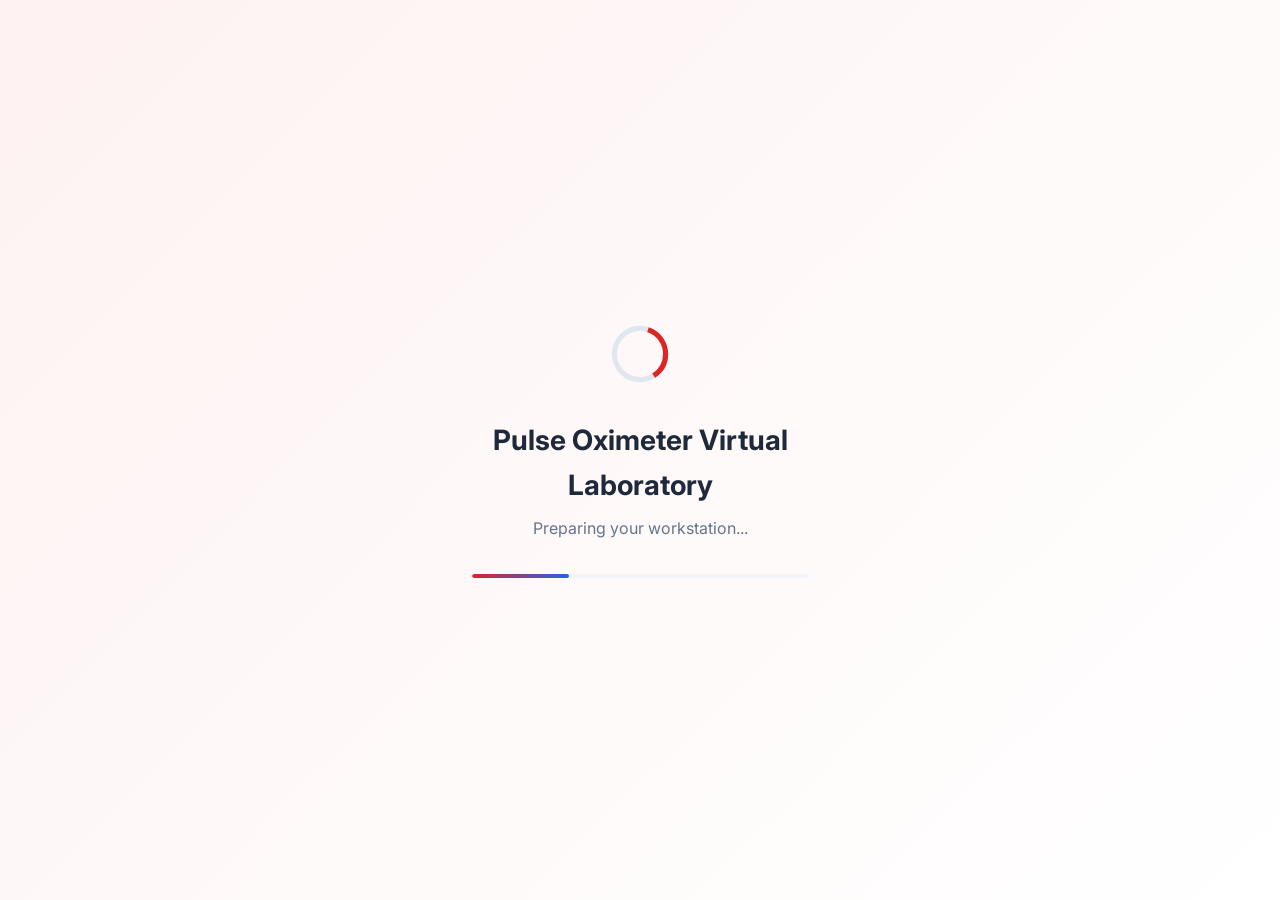
<file: simulation/index.html>
<!DOCTYPE html>
<html lang="en">
<head>
    <meta charset="UTF-8">
    <meta name="viewport" content="width=device-width, initial-scale=1.0, maximum-scale=1.0, user-scalable=no">
    <meta name="mobile-web-app-capable" content="yes">
    <meta name="apple-mobile-web-app-capable" content="yes">
    <meta name="apple-mobile-web-app-status-bar-style" content="default">
    <title>Pulse Oximeter Virtual Lab — SpO2 & Pulse Rate Monitoring</title>
    <link rel="stylesheet" href="./css/main.css">
    <link rel="stylesheet" href="https://cdnjs.cloudflare.com/ajax/libs/font-awesome/6.4.0/css/all.min.css">
    <link rel="preconnect" href="https://fonts.googleapis.com">
    <link rel="preconnect" href="https://fonts.gstatic.com" crossorigin>
    <link href="https://fonts.googleapis.com/css2?family=Inter:wght@400;500;600;700&display=swap" rel="stylesheet">
</head>
<body>
    <!-- LOADING SCREEN -->
    <div id="loading-screen">
        <div class="loader-content">
            <div class="loader-spinner">
                <svg viewBox="0 0 50 50" class="spinner-svg">
                    <circle cx="25" cy="25" r="20" fill="none" stroke="#e0e7ef" stroke-width="4"></circle>
                    <circle cx="25" cy="25" r="20" fill="none" stroke="#dc2626" stroke-width="4" stroke-dasharray="80" stroke-dashoffset="60" class="spinner-circle"></circle>
                </svg>
            </div>
            <h1>Pulse Oximeter Virtual Laboratory</h1>
            <p>Preparing your workstation...</p>
            <div class="load-bar"><div class="load-fill" id="load-progress"></div></div>
        </div>
    </div>

    <!-- MAIN APP -->
    <div id="app" class="hidden">
        <div class="top-right-actions" aria-label="Lab quick actions">
            <button
                class="top-action-btn"
                type="button"
                data-action="toggle-glossary"
                aria-controls="glossary-modal"
                aria-expanded="false"
            >
                <i class="fas fa-book" aria-hidden="true"></i>
                <span>Glossary</span>
            </button>
            <button
                class="top-action-btn btn-reset-lab"
                type="button"
                data-action="reset-lab"
                aria-label="Reset lab"
            >
                <i class="fas fa-rotate-left" aria-hidden="true"></i>
                <span>Reset</span>
            </button>
        </div>

        <!-- LEFT SIDEBAR NAVIGATION -->
        <aside id="sidebar-nav">
            <div class="sidebar-header">
                <div class="sidebar-logo">
                    <img src="images\logo.png" alt="Lab Logo" class="logo-image">
                </div>
                <div class="lab-title">
                    <i class="fas fa-lungs lab-icon"></i>
                    <h2>Pulse Oximeter Lab</h2>
                </div>
                <p class="lab-subtitle">Biomedical Engineering</p>
            </div>

            <!-- Navigation Steps -->
            <nav class="nav-steps-vertical" id="nav-steps">
                <div class="nav-step active" data-step="0">
                    <div class="step-indicator">
                        <i class="fas fa-flask"></i>
                        <span class="step-check"><i class="fas fa-check"></i></span>
                    </div>
                    <div class="step-content">
                        <span class="step-label">Start</span>
                    </div>
                </div>
                
                <div class="nav-step" data-step="1">
                    <div class="step-indicator">
                        <i class="fas fa-tools"></i>
                        <span class="step-check"><i class="fas fa-check"></i></span>
                    </div>
                    <div class="step-content">
                        <span class="step-label">Equipment</span>
                    </div>
                </div>
                
                <div class="nav-step" data-step="2">
                    <div class="step-indicator">
                        <i class="fas fa-hand-paper"></i>
                        <span class="step-check"><i class="fas fa-check"></i></span>
                    </div>
                    <div class="step-content">
                        <span class="step-label">Setup</span>
                    </div>
                </div>
                
                <div class="nav-step" data-step="3">
                    <div class="step-indicator">
                        <i class="fas fa-heartbeat"></i>
                        <span class="step-check"><i class="fas fa-check"></i></span>
                    </div>
                    <div class="step-content">
                        <span class="step-label">Monitor</span>
                    </div>
                </div>
                
                <div class="nav-step" data-step="4">
                    <div class="step-indicator">
                        <i class="fas fa-chart-line"></i>
                        <span class="step-check"><i class="fas fa-check"></i></span>
                    </div>
                    <div class="step-content">
                        <span class="step-label">Analysis</span>
                    </div>
                </div>
            </nav>

        </aside>

        <!-- MAIN CONTENT AREA -->
        <main id="main-content">

            <!-- STEP 0: START EXPERIMENT -->
            <section class="lab-step active" id="step-0">
               <div class="step-container"> 
               <div class="welcome-card"> 
               <!-- <div class="welcome-icon"> --> 
               <i class="fas fa-pulse"></i>
                        <!-- </div> -->
                        <!-- <h2>Pulse Oximetry Measurement</h2> -->
                        <!-- <p class="welcome-subtitle">Virtual Laboratory Experiment</p> -->
                    </div> 

                    <div class="info-grid">
                        <div class="info-card">
                            <div class="info-card-header">
                                <i class="fas fa-bullseye"></i>
                                <h3>Objective</h3>
                            </div>
                            <p>Learn pulse oximetry fundamentals including SpO2 measurement, photoplethysmography principles, and clinical interpretation of oxygen saturation readings.</p>
                        </div>

                        <div class="info-card">
                            <div class="info-card-header">
                                <i class="fas fa-graduation-cap"></i>
                                <h3>Learning Outcomes</h3>
                            </div>
                            <ul>
                                <li>Understand Beer-Lambert law applications</li>
                                <li>Demonstrate proper sensor placement</li>
                                <li>Interpret SpO2 and pulse rate measurements</li>
                                <li>Recognize factors affecting measurement accuracy</li>
                            </ul>
                        </div>
                    </div>

                    <!-- Lab Illustration -->
                    <div class="lab-illustration">
                        <svg viewBox="0 0 720 260" xmlns="http://www.w3.org/2000/svg">
                            <!-- Background -->
                            <rect width="720" height="260" rx="16" fill="none"/>
                            <!-- Finger -->
                            <g transform="translate(60, 50)">
                                <rect x="30" y="20" width="60" height="140" rx="30" fill="#fdbcb4"/>
                                <rect x="30" y="80" width="60" height="80" rx="10" fill="#f9a89f"/>
                                <!-- Nail -->
                                <rect x="38" y="22" width="44" height="30" rx="14" fill="#fce7e4"/>
                                <!-- Knuckle lines -->
                                <line x1="34" y1="110" x2="86" y2="110" stroke="#f0887c" stroke-width="1.5" stroke-dasharray="3,2" opacity="0.6"/>
                                <line x1="34" y1="130" x2="86" y2="130" stroke="#f0887c" stroke-width="1.5" stroke-dasharray="3,2" opacity="0.6"/>
                            </g>
                            <!-- Pulse Oximeter Clip -->
                            <g transform="translate(40, 48)">
                                <!-- Top jaw -->
                                <rect x="14" y="4" width="100" height="48" rx="12" fill="#1e3a8a" stroke="#3b82f6" stroke-width="1.5"/>
                                <!-- LEDs on top jaw -->
                                <circle cx="52" cy="28" r="8" fill="#ef4444" opacity="0.9"/>
                                <circle cx="52" cy="28" r="4" fill="#fca5a5"/>
                                <text x="47" y="44" font-family="sans-serif" font-size="7" fill="#fca5a5">660nm</text>
                                <circle cx="82" cy="28" r="8" fill="#7c3aed" opacity="0.9"/>
                                <circle cx="82" cy="28" r="4" fill="#c4b5fd"/>
                                <text x="77" y="44" font-family="sans-serif" font-size="7" fill="#c4b5fd">940nm</text>
                                <!-- Bottom jaw -->
                                <rect x="14" y="128" width="100" height="40" rx="12" fill="#1e3a8a" stroke="#3b82f6" stroke-width="1.5"/>
                                <!-- Photodetector -->
                                <circle cx="67" cy="148" r="14" fill="#064e3b"/>
                                <circle cx="67" cy="148" r="9" fill="#0d9488"/>
                                <circle cx="67" cy="148" r="5" fill="#0f172a"/>
                                <!-- Cable -->
                                <path d="M114,128 Q155,120 180,110" stroke="#6b7280" stroke-width="5" fill="none" stroke-linecap="round"/>
                                <path d="M114,128 Q155,120 180,110" stroke="#9ca3af" stroke-width="2" fill="none" stroke-linecap="round"/>
                                <!-- Light rays -->
                                <line x1="52" y1="52" x2="52" y2="128" stroke="#fca5a5" stroke-width="1" stroke-dasharray="3,2" opacity="0.6"/>
                                <line x1="82" y1="52" x2="82" y2="128" stroke="#c4b5fd" stroke-width="1" stroke-dasharray="3,2" opacity="0.6"/>
                            </g>
                            <!-- Monitor Device -->
                            <g transform="translate(270, 30)">
                                <rect x="0" y="0" width="180" height="120" rx="14" fill="#1e3a8a" stroke="#3b82f6" stroke-width="1.5"/>
                                <rect x="10" y="10" width="160" height="80" rx="8" fill="#0f172a"/>
                                <!-- SpO2 reading -->
                                <text x="22" y="55" font-family="monospace" font-size="34" fill="#4ade80" font-weight="bold">98%</text>
                                <text x="22" y="72" font-family="monospace" font-size="10" fill="#94a3b8">SpO₂</text>
                                <line x1="105" y1="14" x2="105" y2="86" stroke="#1e40af" stroke-width="1" stroke-dasharray="3,2"/>
                                <!-- Pulse reading -->
                                <text x="112" y="55" font-family="monospace" font-size="28" fill="#f87171" font-weight="bold">72</text>
                                <text x="112" y="72" font-family="monospace" font-size="10" fill="#94a3b8">bpm</text>
                                <!-- Signal bars -->
                                <rect x="112" y="76" width="4" height="4" fill="#3b82f6" rx="1"/>
                                <rect x="119" y="73" width="4" height="7" fill="#3b82f6" rx="1"/>
                                <rect x="126" y="70" width="4" height="10" fill="#3b82f6" rx="1"/>
                                <rect x="133" y="67" width="4" height="13" fill="#3b82f6" rx="1"/>
                                <!-- Power indicator -->
                                <circle cx="160" cy="104" r="6" fill="#22c55e"/>
                                <!-- Cable -->
                                <path d="M0,60 Q-30,60 -55,108" stroke="#6b7280" stroke-width="5" fill="none" stroke-linecap="round"/>
                                <path d="M0,60 Q-30,60 -55,108" stroke="#9ca3af" stroke-width="2" fill="none" stroke-linecap="round"/>
                            </g>
                            <!-- Waveform chart area -->
                            <g transform="translate(490, 20)">
                                <rect x="0" y="0" width="210" height="220" rx="14" fill="#f8fafc" stroke="#e2e8f0" stroke-width="1.5"/>
                                <text x="12" y="22" font-family="sans-serif" font-size="10" fill="#64748b" font-weight="600">Plethysmographic Waveform (PPG)</text>
                                <line x1="12" y1="28" x2="198" y2="28" stroke="#e2e8f0" stroke-width="1"/>
                                <!-- Grid lines -->
                                <line x1="12" y1="80" x2="198" y2="80" stroke="#f1f5f9" stroke-width="1"/>
                                <line x1="12" y1="130" x2="198" y2="130" stroke="#f1f5f9" stroke-width="1"/>
                                <line x1="12" y1="180" x2="198" y2="180" stroke="#f1f5f9" stroke-width="1"/>
                                <!-- SpO2 waveform (green) -->
                                <polyline points="12,130 30,130 38,110 48,85 58,70 65,68 72,75 80,100 90,130 100,130 108,110 118,85 128,70 135,68 142,75 150,100 160,130 170,130 178,110 188,85 198,72" stroke="#22c55e" stroke-width="2.5" fill="none" stroke-linecap="round"/>
                                <!-- Pulse waveform (red, subtler) -->
                                <polyline points="12,160 30,160 40,150 52,135 62,128 70,130 80,148 92,162 104,162 114,150 126,135 136,128 144,130 154,148 166,162 178,162 188,150 198,137" stroke="#ef4444" stroke-width="2" fill="none" stroke-linecap="round" opacity="0.7"/>
                                <!-- Labels -->
                                <circle cx="18" cy="197" r="4" fill="#22c55e"/>
                                <text x="26" y="201" font-family="sans-serif" font-size="9" fill="#374151">SpO₂ signal</text>
                                <circle cx="105" cy="197" r="4" fill="#ef4444"/>
                                <text x="113" y="201" font-family="sans-serif" font-size="9" fill="#374151">Pulse signal</text>
                            </g>
                            <!-- Arrow from device to monitor -->
                            <g>
                                <line x1="230" y1="90" x2="265" y2="90" stroke="#64748b" stroke-width="1.5" stroke-dasharray="4,3"/>
                                <polygon points="265,86 273,90 265,94" fill="#64748b"/>
                            </g>
                            <!-- Label -->
                            <text x="360" y="252" font-family="sans-serif" font-size="11" fill="#94a3b8" text-anchor="middle">Non-invasive SpO₂ &amp; Pulse Rate Monitoring via Photoplethysmography</text>
                        </svg>
                    </div>

                    <!-- Science & Key Principles -->
                    <div class="science-section-card">
                        <div class="info-card-header" style="margin-bottom: 16px;">
                            <i class="fas fa-flask"></i>
                            <h3>Key Principles</h3>
                        </div>
                        <div class="science-grid">
                            <div class="science-item">
                                <i class="fas fa-lightbulb"></i>
                                <div>
                                    <strong>Beer-Lambert Law</strong>
                                    <p>The amount of light absorbed by a solution is proportional to the concentration of the absorbing substance and path length through it.</p>
                                </div>
                            </div>
                            <div class="science-item">
                                <i class="fas fa-wave-square"></i>
                                <div>
                                    <strong>Dual Wavelength Detection</strong>
                                    <p>Red light (660 nm) and infrared light (940 nm) are used because oxyhaemoglobin and deoxyhaemoglobin absorb these wavelengths differently.</p>
                                </div>
                            </div>
                            <div class="science-item">
                                <i class="fas fa-heartbeat"></i>
                                <div>
                                    <strong>Photoplethysmography (PPG)</strong>
                                    <p>Volume changes in blood vessels caused by each heartbeat modulate the transmitted light signal, enabling both SpO₂ and pulse rate measurement.</p>
                                </div>
                            </div>
                            <div class="science-item">
                                <i class="fas fa-tachometer-alt"></i>
                                <div>
                                    <strong>Normal Ranges</strong>
                                    <p>Healthy SpO₂: <strong>95–100%</strong>. Pulse rate: <strong>60–100 bpm</strong>. Perfusion index &gt; 1.0% indicates good circulation.</p>
                                </div>
                            </div>
                        </div>
                    </div>

                    <button class="btn-primary btn-lg next-step" id="start-lab-btn" type="button" data-next="1">
                        <i class="fas fa-play"></i>
                        <span>Begin Experiment</span>
                    </button>
                </div>
            </section>

            <!-- STEP 1: EQUIPMENT -->
            <section class="lab-step" id="step-1">
                <div class="step-container">
                    <div class="section-header">
                        <i class="fas fa-toolbox"></i>
                        <div>
                            <h2>Equipment Familiarization</h2>
                            <p>Click on each piece of equipment to learn about it. Explore ALL items before proceeding.</p>
                        </div>
                    </div>
                    <div class="content-grid equipment-layout-grid">
                        <!-- Equipment Explorer Panel (LEFT) -->
                        <div class="content-card equipment-explorer">
                            <div class="card-header">
                                <i class="fas fa-microscope"></i>
                                <h3>Equipment Explorer</h3>
                                <p>Click on an item to see details on the right</p>
                            </div>
                            <div class="equipment-list">
                                <div class="equipment-item" data-equipment="oximeter-device">
                                    <div class="equipment-icon">
                                        <svg viewBox="0 0 48 48" xmlns="http://www.w3.org/2000/svg">
                                          <rect x="6" y="4" width="36" height="40" rx="10" fill="#1e3a8a"/>
                                          <rect x="10" y="14" width="28" height="18" rx="3" fill="#0f172a"/>
                                          <text x="12" y="26" font-family="monospace" font-size="8" fill="#4ade80" font-weight="bold">98%</text>
                                          <text x="12" y="30" font-family="monospace" font-size="5" fill="#64748b">SpO₂</text>
                                          <circle cx="38" cy="10" r="4" fill="#22c55e"/>
                                        </svg>
                                    </div>
                                    <div class="equipment-details">
                                        <h4>Pulse Oximeter Device</h4>
                                        <p>Main monitoring unit with display and processing</p>
                                    </div>
                                    <div class="equipment-status">
                                        <i class="fas fa-chevron-right"></i>
                                    </div>
                                </div>

                                <div class="equipment-item" data-equipment="sensor-probe">
                                    <div class="equipment-icon">
                                        <svg viewBox="0 0 48 48" xmlns="http://www.w3.org/2000/svg">
                                          <path d="M8 18 Q24 14 40 18 L40 26 Q24 30 8 26 Z" fill="#93c5fd"/>
                                          <path d="M8 28 Q24 24 40 28 L40 40 Q24 44 8 40 Z" fill="#3b82f6"/>
                                          <rect x="21" y="24" width="6" height="6" fill="#1d4ed8" rx="1"/>
                                          <circle cx="18" cy="20" r="3" fill="#ef4444"/>
                                          <circle cx="30" cy="20" r="3" fill="#7c3aed"/>
                                          <path d="M24 40 Q16 46 6 44" stroke="#6b7280" stroke-width="2.5" fill="none" stroke-linecap="round"/>
                                        </svg>
                                    </div>
                                    <div class="equipment-details">
                                        <h4>Sensor Probe</h4>
                                        <p>Finger clip sensor with LED and photodetector</p>
                                    </div>
                                    <div class="equipment-status">
                                        <i class="fas fa-chevron-right"></i>
                                    </div>
                                </div>

                                <div class="equipment-item" data-equipment="led-system">
                                    <div class="equipment-icon">
                                        <svg viewBox="0 0 48 48" xmlns="http://www.w3.org/2000/svg">
                                          <circle cx="14" cy="22" r="8" fill="#ef4444"/>
                                          <rect x="11" y="30" width="6" height="8" fill="#9ca3af"/>
                                          <circle cx="34" cy="22" r="8" fill="#7c3aed"/>
                                          <rect x="31" y="30" width="6" height="8" fill="#9ca3af"/>
                                          <line x1="18" y1="18" x2="24" y2="12" stroke="#fca5a5" stroke-width="1" opacity="0.8"/>
                                          <line x1="19" y1="22" x2="26" y2="22" stroke="#fca5a5" stroke-width="1" opacity="0.8"/>
                                          <text x="8" y="46" font-family="sans-serif" font-size="5" fill="#ef4444">R</text>
                                          <text x="28" y="46" font-family="sans-serif" font-size="5" fill="#7c3aed">IR</text>
                                        </svg>
                                    </div>
                                    <div class="equipment-details">
                                        <h4>LED Light Sources</h4>
                                        <p>Red (660nm) and infrared (940nm) LEDs</p>
                                    </div>
                                    <div class="equipment-status">
                                        <i class="fas fa-chevron-right"></i>
                                    </div>
                                </div>

                                <div class="equipment-item" data-equipment="photodetector">
                                    <div class="equipment-icon">
                                        <svg viewBox="0 0 48 48" xmlns="http://www.w3.org/2000/svg">
                                          <rect x="4" y="4" width="40" height="40" rx="5" fill="#064e3b"/>
                                          <rect x="12" y="12" width="24" height="24" rx="3" fill="#1a1a2e"/>
                                          <circle cx="24" cy="24" r="9" fill="#0d9488" opacity="0.9"/>
                                          <circle cx="24" cy="24" r="6" fill="#0f172a"/>
                                          <circle cx="24" cy="24" r="3" fill="#1d4ed8"/>
                                          <rect x="14" y="4" width="2.5" height="6" fill="#d4a017" rx="0.5"/>
                                          <rect x="22" y="4" width="2.5" height="6" fill="#d4a017" rx="0.5"/>
                                          <rect x="30" y="4" width="2.5" height="6" fill="#d4a017" rx="0.5"/>
                                        </svg>
                                    </div>
                                    <div class="equipment-details">
                                        <h4>Photodetector</h4>
                                        <p>Measures transmitted light intensity</p>
                                    </div>
                                    <div class="equipment-status">
                                        <i class="fas fa-chevron-right"></i>
                                    </div>
                                </div>
                            </div>
                        </div>

                        <!-- Equipment Detail Panel (RIGHT) — populated by JS on click -->
                        <div class="content-card equipment-detail-panel">
                            <div class="card-header">
                                <i class="fas fa-info-circle"></i>
                                <h3>Component Details</h3>
                            </div>
                            <div class="equipment-info" id="equipment-info">
                                <div class="info-placeholder">
                                    <i class="fas fa-hand-pointer"></i>
                                    <p>Select an equipment item on the left to view its detailed information and illustration here.</p>
                                </div>
                            </div>
                        </div>
                    </div>

                    <!-- Theory Panel (full width) -->
                    <div class="content-card theory-panel">
                        <div class="card-header">
                            <i class="fas fa-graduation-cap"></i>
                            <h3>Pulse Oximetry Principles</h3>
                        </div>
                        <div class="theory-content">
                            <h4>Beer-Lambert Law</h4>
                            <p>Pulse oximetry relies on the differential absorption of red and infrared light by oxygenated and deoxygenated hemoglobin.</p>
                            
                            <div class="theory-formula">
                                <div class="formula-box">
                                    <span class="formula">SpO2 = f(R)</span>
                                    <span class="formula-desc">where R = (AC<sub>red</sub>/DC<sub>red</sub>) / (AC<sub>IR</sub>/DC<sub>IR</sub>)</span>
                                </div>
                            </div>

                            <h4>Key Concepts</h4>
                            <ul class="concept-list">
                                <li><strong>SpO2:</strong> Peripheral oxygen saturation (95-100% normal)</li>
                                <li><strong>Pulse Rate:</strong> Heart rate derived from pulsatile signal</li>
                                <li><strong>Perfusion Index:</strong> Strength of peripheral circulation</li>
                                <li><strong>Plethysmograph:</strong> Waveform showing pulsatile flow</li>
                            </ul>
                        </div>
                    </div>


                    <div class="step-actions">
                        <button class="btn btn-primary next-step" data-next="2" id="equipment-continue-btn" disabled>
                            <span>Continue to Setup</span>
                            <i class="fas fa-arrow-right"></i>
                        </button>
                    </div>
                </div>
            </section>

            <!-- STEP 2: Device Setup -->
            <section class="lab-step" id="step-2">
                <div class="step-container">
                    <div class="section-header">
                        <i class="fas fa-hand-paper"></i>
                        <div>
                            <h2>Device Setup & Sensor Attachment</h2>
                            <p>Clean the sensor, then attach it with correct alignment for reliable readings</p>
                        </div>
                    </div>

                    <div class="content-grid setup-grid">
                <!-- Setup Animation Panel -->
                <div class="content-card setup-animation-card">
                <div class="card-header">
                    <i class="fas fa-hand-paper"></i>
                    <h3>Guided Setup Assistant</h3>
                    <p>Let's get started! Follow one action at a time.</p>

                    <div class="placement-tips">
                    <div class="tip-item">
                        <i class="fas fa-hand-sparkles"></i>
                        <span><strong>Swipe to clean sensor</strong></span>
                    </div>
                    <div class="tip-item">
                        <i class="fas fa-crosshairs"></i>
                        <span><strong>Drag clip to fingertip</strong></span>
                    </div>
                    <div class="tip-item">
                        <i class="fas fa-check-circle"></i>
                        <span><strong>Hold for signal verify</strong></span>
                    </div>
                    </div>
                </div>

                <div class="setup-animation-container">
                    <div class="setup-stepper" id="setup-stepper" aria-label="Setup stepper">
                        <div class="setup-step-chip active" data-guide-step="clean">
                            <span class="step-dot">1</span>
                            <span class="chip-text"><i class="fas fa-hand-sparkles"></i> Clean</span>
                            <span class="chip-check"><i class="fas fa-check"></i></span>
                            <i class="fas fa-circle-info" title="Swipe cloth on highlighted zone"></i>
                        </div>
                        <div class="setup-step-chip" data-guide-step="attach">
                            <span class="step-dot">2</span>
                            <span class="chip-text"><i class="fas fa-hand-paper"></i> Attach</span>
                            <span class="chip-check"><i class="fas fa-check"></i></span>
                            <i class="fas fa-circle-info" title="Drag clip until score turns green"></i>
                        </div>
                        <div class="setup-step-chip" data-guide-step="verify">
                            <span class="step-dot">3</span>
                            <span class="chip-text"><i class="fas fa-check-double"></i> Verify</span>
                            <span class="chip-check"><i class="fas fa-check"></i></span>
                            <i class="fas fa-circle-info" title="Wait for good signal confirmation"></i>
                        </div>
                    </div>

                    <div class="setup-guidance-banner" id="setup-guidance-banner">
                        <div class="guidance-icon"><i class="fas fa-location-arrow"></i></div>
                        <div class="guidance-text-wrap">
                            <p id="setup-action-text">Step 1: Swipe to clean sensor.</p>
                            <small id="setup-encouragement">You are doing great!</small>
                        </div>
                    </div>

                    <!-- Stage: finger and draggable oximeter -->
                    <div class="setup-stage">
                    <div class="oximeter-container">
                    <p class="stage-label"><i class="fas fa-people-carry-box"></i> Oximeter Clip (Left Side)</p>
                    <div class="pulse-oximeter" id="draggable-oximeter">
                        <div class="oximeter-top">
                        <div class="display-screen">
                            <span class="display-text">--</span>
                        </div>
                        <div class="status-led"></div>
                        </div>

                        <div class="oximeter-clip">
                        <div class="clip-top"></div>
                        <div class="clip-bottom">
                            <div class="led-indicator red-led"></div>
                            <div class="led-indicator ir-led"></div>
                            <div class="photodetector"></div>
                        </div>

                        <!-- Cleaning target zone covers the whole clip -->
                        <div class="cleaning-zone" id="cleaning-zone" title="Wipe here to clean sensor">
                            <div class="cleaning-overlay">
                            <i class="fas fa-hand-sparkles"></i>
                            <span>Wipe</span>
                            </div>
                        </div>
                        </div>
                    </div>
                    <div class="cleaning-cloth" id="cleaning-cloth" title="Use cloth to wipe the oximeter sensor zone">
                        <i class="fas fa-square"></i>
                        <span>Cleaning Cloth</span>
                    </div>
                    <div class="wipe-direction-hint" id="wipe-direction-hint" aria-hidden="true">
                        <i class="fas fa-arrows-left-right"></i>
                        <span>Swipe left and right</span>
                    </div>
                    <p class="stage-hint">Step 1: Hold and move the cloth into the highlighted zone to wipe.</p>
                    </div>

                    <div class="finger-container">
                    <p class="stage-label"><i class="fas fa-hand-point-up"></i> Target Finger (Right Side)</p>
                    <div class="hand-illustration">
                        <div class="finger" id="target-finger">
                        <div class="fingertip"></div>
                        <div class="finger-joint"></div>
                        </div>
                        <div class="hand-palm"></div>
                    </div>
                    <div class="ghost-placement" id="ghost-placement" aria-hidden="true">
                        <i class="fas fa-location-crosshairs"></i>
                        <span>Place clip here</span>
                    </div>
                    </div>
                    </div>

                    <!-- Progress meters row -->
                    <div class="clean-progress">
                        <div class="clean-progress-row">
                        <span class="clean-label"><i class="fas fa-spray-can"></i> Cleaning Progress</span>
                        <span class="clean-value" id="clean-progress-text">0%</span>
                        </div>
                        <div class="clean-progress-bar">
                        <div class="clean-progress-fill" id="clean-progress-fill"></div>
                        </div>
                        <small class="clean-hint">Use the cloth to wipe over the highlighted sensor zone until 100%.</small>
                    </div>

                    <div class="alignment-panel">
                        <div class="alignment-row">
                        <span class="alignment-label"><i class="fas fa-crosshairs"></i> Alignment Score</span>
                        <span class="alignment-value" id="alignment-score">0%</span>
                        </div>
                        <div class="alignment-meter">
                        <div class="alignment-meter-fill" id="alignment-meter-fill"></div>
                        </div>
                        <small class="alignment-feedback" id="alignment-feedback"><i class="fas fa-circle"></i> Start dragging to check alignment</small>
                        <small class="alignment-hint">After cleaning, drag the device to the fingertip. Aim for ≥ 60% to attach.</small>
                    </div>

                    <div class="setup-metrics-panel" aria-live="polite">
                        <div class="setup-overall-progress">
                            <div class="overall-row">
                                <span><i class="fas fa-trophy"></i> Setup Progress</span>
                                <span id="setup-overall-text">0 / 3 complete</span>
                            </div>
                            <div class="overall-bar">
                                <div class="overall-fill" id="setup-overall-fill"></div>
                                <span class="milestone m1" id="milestone-clean">1</span>
                                <span class="milestone m2" id="milestone-attach">2</span>
                                <span class="milestone m3" id="milestone-verify">3</span>
                            </div>
                        </div>
                        <p class="setup-live-message" id="setup-live-message">Ready when you are.</p>
                        <div class="setup-success-badge" id="setup-success-badge">
                            <i class="fas fa-medal"></i>
                            <span>Perfect placement! Setup Star</span>
                        </div>
                    </div>

                    <!-- Instruction guide -->
                    <div class="attachment-guide" id="attachment-guide">
                    <div class="guide-arrow animated-pulse">
                        <i class="fas fa-arrow-up"></i>
                    </div>
                    <p><strong>Step 1:</strong> Clean the sensor in the marked zone first.</p>
                    <div class="guide-hint">
                        <i class="fas fa-mouse-pointer"></i>
                        <span>Then drag the device to the fingertip</span>
                    </div>
                    </div>
                </div>
                </div>

                <!-- Setup Instructions Panel -->
                <div class="content-card instructions-panel">
                <div class="card-header">
                    <i class="fas fa-list-check"></i>
                    <h3>Step-by-Step Setup Process</h3>
                    <p>Complete each step to unlock monitoring</p>
                </div>

                <div class="instructions-content">
                    <div class="instruction-step completed" data-step="power">
                    <div class="step-icon">
                        <i class="fas fa-power-off"></i>
                    </div>
                    <div class="step-text">
                        <h4>1. Power On Device</h4>
                        <p>Turn on the pulse oximeter and wait for the display to show "--" (ready state)</p>
                        <small><strong>Why:</strong> Device initializes LEDs, detector, and display.</small>
                    </div>
                    <div class="step-status completed">
                        <i class="fas fa-check"></i><span>Completed</span>
                    </div>
                    </div>

                    <div class="instruction-step" data-step="clean" id="clean-step">
                    <div class="step-icon">
                        <i class="fas fa-spray-can"></i>
                    </div>
                    <div class="step-text">
                        <h4>2. Clean Sensor Surface</h4>
                        <p>Swipe the highlighted zone until the bar reaches 100%.</p>
                        <small><strong>Why:</strong> Prevents contamination and improves contact/accuracy.</small>
                    </div>
                    <div class="step-status">
                        <span class="pending"><i class="fas fa-hand-sparkles"></i> Wipe the sensor zone</span>
                    </div>
                    </div>

                    <div class="instruction-step current" data-step="attach">
                    <div class="step-icon">
                        <i class="fas fa-hand-paper"></i>
                    </div>
                    <div class="step-text">
                        <h4>3. Attach Sensor to Finger</h4>
                        <p>Drag clip to fingertip. Green score (≥ 60%) means perfect fit.</p>
                        <small><strong>Tip:</strong> Center the LEDs and detector across the finger.</small>
                    </div>
                    <div class="step-status pending">
                        <i class="fas fa-clock"></i>
                        <span>Waiting for attachment</span>
                    </div>
                    </div>

                    <div class="instruction-step" data-step="verify">
                    <div class="step-icon">
                        <i class="fas fa-check-double"></i>
                    </div>
                    <div class="step-text">
                        <h4>4. Verify Signal Quality</h4>
                        <p>Hold position and wait for “Good Signal”.</p>
                        <small><strong>Success:</strong> Stable SpO2 and pulse rate appear.</small>
                    </div>
                    <div class="step-status pending">
                        <i class="fas fa-clock"></i>
                        <span>Complete step 3 first</span>
                    </div>
                    </div>
                </div>
                </div>

                <!-- Device Status Panel (unchanged) -->
                <div class="content-card device-status-panel">
                <div class="card-header">
                    <i class="fas fa-info-circle"></i>
                    <h3>Real-Time Device Status</h3>
                    <p>Monitor connection and signal quality</p>
                </div>
                <div class="device-status-content">
                    <div class="status-indicator" id="connection-status">
                    <div class="status-icon">
                        <i class="fas fa-plug"></i>
                    </div>
                    <div class="status-info">
                        <h4>Connection</h4>
                        <span class="status-text">Disconnected</span>
                    </div>
                    </div>

                    <div class="status-indicator" id="sensor-status">
                    <div class="status-icon">
                        <i class="fas fa-hand-paper"></i>
                    </div>
                    <div class="status-info">
                        <h4>Sensor</h4>
                        <span class="status-text">Not Attached</span>
                    </div>
                    </div>

                    <div class="status-indicator" id="signal-status">
                    <div class="status-icon">
                        <i class="fas fa-signal"></i>
                    </div>
                    <div class="status-info">
                        <h4>Signal Quality</h4>
                        <span class="status-text">No Signal</span>
                    </div>
                    </div>
                </div>
                </div>
            </div>

            <div class="step-actions">
                <button class="btn btn-secondary prev-step" data-prev="1">
                <i class="fas fa-arrow-left"></i>
                <span>Back to Equipment</span>
                </button>
                <button class="btn btn-primary next-step" data-next="3" id="setup-continue-btn" disabled>
                <span>Start Monitoring</span>
                <i class="fas fa-arrow-right"></i>
                </button>
            </div>
                </div>
            </section>

            <!-- STEP 3: Patient Monitoring -->
                <section class="lab-step" id="step-3">
                <div class="step-container">
                    <div class="step-header">
                        <div class="step-badge">Step 3</div>
                        <h2>Patient Monitoring</h2>
                        <p>Record SpO2, pulse rate, and observe the photoplethysmographic waveform</p>
                    </div>

                    <div class="content-grid monitoring-grid">
                        <!-- Main Display Panel -->
                        <div class="content-card main-display-panel">
                            <div class="card-header">
                                <i class="fas fa-tv"></i>
                                <h3>Pulse Oximeter Display</h3>
                                <div class="monitoring-controls">
                                    <button class="monitoring-btn" id="start-monitoring-btn">
                                        <i class="fas fa-play"></i>
                                        Start Monitoring
                                    </button>
                                    <button class="monitoring-btn" id="pause-monitoring-btn" style="display: none;">
                                        <i class="fas fa-pause"></i>
                                        Pause
                                    </button>
                                    <button class="monitoring-btn monitoring-btn-rest" id="rest-monitoring-btn" style="display: none;">
                                        <i class="fas fa-bed"></i>
                                        Rest
                                    </button>
                                    <button class="monitoring-btn" id="stop-monitoring-btn" style="display: none;">
                                        <i class="fas fa-stop"></i>
                                        Stop
                                    </button>
                                </div>
                            </div>
                            <div class="oximeter-display">
                                <div class="display-main">
                                    <div class="spo2-display">
                                        <div class="display-label">SpO2</div>
                                        <div class="display-value" id="spo2-value">--</div>
                                        <div class="display-unit">%</div>
                                    </div>
                                    <div class="pulse-display">
                                        <div class="display-label">
                                            Pulse
                                            <i class="fas fa-heartbeat pulse-icon" id="pulse-icon"></i>
                                        </div>
                                        <div class="display-value" id="pulse-value">--</div>
                                        <div class="display-unit">bpm</div>
                                    </div>
                                </div>
                                <div class="display-secondary">
                                    <div class="perfusion-index">
                                        <span class="label">PI:</span>
                                        <span class="value" id="pi-value">-.-</span>
                                        <span class="unit">%</span>
                                    </div>
                                    <div class="signal-strength">
                                        <span class="label">Signal:</span>
                                        <div class="signal-bars" id="signal-bars">
                                            <div class="bar"></div>
                                            <div class="bar"></div>
                                            <div class="bar"></div>
                                            <div class="bar"></div>
                                            <div class="bar"></div>
                                        </div>
                                    </div>
                                </div>
                            </div>
                        </div>

                        <!-- Waveform Panel -->
                        <div class="content-card waveform-panel">
                            <div class="card-header">
                                <i class="fas fa-wave-square"></i>
                                <h3>Plethysmographic Waveform</h3>
                                <div class="waveform-controls">
                                    <label class="control-label">
                                        Speed:
                                        <select id="waveform-speed">
                                            <option value="1">1x</option>
                                            <option value="2" selected>2x</option>
                                            <option value="3">3x</option>
                                        </select>
                                    </label>
                                    <label class="control-label">
                                        Scale:
                                        <select id="waveform-scale">
                                            <option value="1">1x</option>
                                            <option value="2" selected>2x</option>
                                            <option value="3">3x</option>
                                        </select>
                                    </label>
                                </div>
                            </div>
                            <div class="waveform-container">
                                <canvas id="waveform-canvas" width="800" height="200"></canvas>
                                <div class="waveform-grid" id="waveform-grid"></div>
                            </div>
                        </div>

                        <!-- Patient Condition Selector -->
                        <div class="content-card condition-panel">
                            <div class="card-header">
                                <i class="fas fa-user-md"></i>
                                <h3>Patient Condition</h3>
                            </div>
                            <div class="condition-selector">
                                <div class="condition-option active" data-condition="healthy">
                                    <div class="condition-icon">
                                        <i class="fas fa-smile"></i>
                                    </div>
                                    <div class="condition-info">
                                        <h4>Healthy Adult</h4>
                                        <p>Normal SpO2: 98-100%</p>
                                        <p>Pulse: 60-100 bpm</p>
                                    </div>
                                </div>

                                <div class="condition-option" data-condition="mild-hypoxia">
                                    <div class="condition-icon">
                                        <i class="fas fa-meh"></i>
                                    </div>
                                    <div class="condition-info">
                                        <h4>Mild Hypoxia</h4>
                                        <p>SpO2: 90-95%</p>
                                        <p>Slightly elevated pulse</p>
                                    </div>
                                </div>

                                <div class="condition-option" data-condition="moderate-hypoxia">
                                    <div class="condition-icon">
                                        <i class="fas fa-frown"></i>
                                    </div>
                                    <div class="condition-info">
                                        <h4>Moderate Hypoxia</h4>
                                        <p>SpO2: 85-90%</p>
                                        <p>Compensatory tachycardia</p>
                                    </div>
                                </div>

                                <div class="condition-option" data-condition="poor-circulation">
                                    <div class="condition-icon">
                                        <i class="fas fa-snowflake"></i>
                                    </div>
                                    <div class="condition-info">
                                        <h4>Poor Circulation</h4>
                                        <p>Low perfusion index</p>
                                        <p>Weak signal quality</p>
                                    </div>
                                </div>
                            </div>
                        </div>

                        <!-- Measurement Log -->
                        <div class="content-card measurement-log">
                            <div class="card-header">
                                <i class="fas fa-clipboard-list"></i>
                                <h3>Measurement Log</h3>
                                <button class="log-btn" id="record-measurement-btn">
                                    <i class="fas fa-plus"></i>
                                    Record
                                </button>
                            </div>
                            <div class="log-content">
                                <div class="log-header">
                                    <span>Time</span>
                                    <span>SpO2</span>
                                    <span>Pulse</span>
                                    <span>PI</span>
                                    <span>Condition</span>
                                </div>
                                <div class="log-entries" id="measurement-log-entries">
                                    <!-- Entries will be added here -->
                                </div>
                            </div>
                        </div>
                    </div>

                    <div class="step-actions">
                        <button class="btn btn-secondary prev-step" data-prev="2">
                            <i class="fas fa-arrow-left"></i>
                            <span>Back to Setup</span>
                        </button>
                        <button class="btn btn-primary next-step" data-next="4" id="monitoring-continue-btn" disabled>
                            <span>Analyze Results</span>
                            <i class="fas fa-arrow-right"></i>
                        </button>
                    </div>
                </div>

            </section>

            <!-- STEP 4: Analysis & Results -->
                <section class="lab-step" id="step-4">
                <div class="step-container">
                    <div class="step-header">
                        <div class="step-badge">Step 4</div>
                        <h2>Analysis & Results</h2>
                        <p>Interpret the measurements and understand clinical significance</p>
                    </div>

                    <div class="content-grid analysis-grid">
                        <!-- Results Summary -->
                        <div class="content-card results-summary">
                            <div class="card-header">
                                <i class="fas fa-chart-line"></i>
                                <h3>Measurement Summary</h3>
                            </div>
                            <div class="summary-content">
                                <div class="summary-stats">
                                    <div class="stat-box">
                                        <div class="stat-label">Average SpO2</div>
                                        <div class="stat-value" id="avg-spo2">--</div>
                                        <div class="stat-unit">%</div>
                                    </div>
                                    <div class="stat-box">
                                        <div class="stat-label">Average Pulse</div>
                                        <div class="stat-value" id="avg-pulse">--</div>
                                        <div class="stat-unit">bpm</div>
                                    </div>
                                    <div class="stat-box">
                                        <div class="stat-label">Average PI</div>
                                        <div class="stat-value" id="avg-pi">--</div>
                                        <div class="stat-unit">%</div>
                                    </div>
                                    <div class="stat-box">
                                        <div class="stat-label">Measurements</div>
                                        <div class="stat-value" id="total-measurements">0</div>
                                        <div class="stat-unit">total</div>
                                    </div>
                                </div>
                                <div class="summary-chart">
                                    <canvas id="summary-chart" width="400" height="200"></canvas>
                                </div>
                            </div>
                        </div>

                        <!-- Clinical Interpretation -->
                        <div class="content-card interpretation-panel">
                            <div class="card-header">
                                <i class="fas fa-stethoscope"></i>
                                <h3>Clinical Interpretation</h3>
                            </div>
                            <div class="interpretation-content">
                                <div class="interpretation-section">
                                    <h4>SpO2 Assessment</h4>
                                    <div class="assessment-result" id="spo2-assessment">
                                        <div class="assessment-icon">
                                            <i class="fas fa-question-circle"></i>
                                        </div>
                                        <div class="assessment-text">
                                            <p>Record measurements to see assessment</p>
                                        </div>
                                    </div>
                                </div>

                                <div class="interpretation-section">
                                    <h4>Pulse Rate Assessment</h4>
                                    <div class="assessment-result" id="pulse-assessment">
                                        <div class="assessment-icon">
                                            <i class="fas fa-question-circle"></i>
                                        </div>
                                        <div class="assessment-text">
                                            <p>Record measurements to see assessment</p>
                                        </div>
                                    </div>
                                </div>

                                <div class="interpretation-section">
                                    <h4>Perfusion Assessment</h4>
                                    <div class="assessment-result" id="perfusion-assessment">
                                        <div class="assessment-icon">
                                            <i class="fas fa-question-circle"></i>
                                        </div>
                                        <div class="assessment-text">
                                            <p>Record measurements to see assessment</p>
                                        </div>
                                    </div>
                                </div>
                            </div>
                        </div>

                        <!-- Reference Values -->
                        <div class="content-card reference-panel">
                            <div class="card-header">
                                <i class="fas fa-book-medical"></i>
                                <h3>Reference Values</h3>
                            </div>
                            <div class="reference-content">
                                <div class="reference-table">
                                    <div class="table-header">
                                        <span>Parameter</span>
                                        <span>Normal Range</span>
                                        <span>Critical Values</span>
                                    </div>
                                    <div class="table-row">
                                        <span class="param-name">SpO2</span>
                                        <span class="normal-range">95-100%</span>
                                        <span class="critical-value">&lt; 90%</span>
                                    </div>
                                    <div class="table-row">
                                        <span class="param-name">Pulse Rate</span>
                                        <span class="normal-range">60-100 bpm</span>
                                        <span class="critical-value">&lt; 50 or &gt; 150</span>
                                    </div>
                                    <div class="table-row">
                                        <span class="param-name">Perfusion Index</span>
                                        <span class="normal-range">&gt; 1.0%</span>
                                        <span class="critical-value">&lt; 0.5%</span>
                                    </div>
                                </div>

                                <div class="clinical-notes">
                                    <h4>Clinical Notes</h4>
                                    <ul>
                                        <li>SpO2 &lt; 90% indicates significant hypoxemia</li>
                                        <li>Motion artifacts can cause false readings</li>
                                        <li>Poor perfusion affects accuracy</li>
                                        <li>Nail polish may interfere with measurements</li>
                                        <li>Carbon monoxide poisoning shows false normal readings</li>
                                    </ul>
                                </div>
                            </div>
                        </div>

                        <!-- Lab Report -->
                        <div class="content-card lab-report">
                            <div class="card-header">
                                <i class="fas fa-file-medical-alt"></i>
                                <h3>Lab Report</h3>
                                <button class="report-btn" id="generate-report-btn">
                                    <i class="fas fa-download"></i>
                                    Generate Report
                                </button>
                            </div>
                            <div class="report-content">
                                <div class="report-section">
                                    <h4>Experiment Summary</h4>
                                    <p>This pulse oximetry lab demonstrated the principles of non-invasive oxygen saturation monitoring using photoplethysmography.</p>
                                </div>
                                
                                <div class="report-section">
                                    <h4>Key Learning Objectives</h4>
                                    <ul class="objectives-list" id="completed-objectives">
                                        <!-- Will be populated by JavaScript -->
                                    </ul>
                                </div>

                                <div class="report-section">
                                    <h4>Performance Metrics</h4>
                                    <div class="metrics-grid">
                                        <div class="metric">
                                            <span class="metric-label">Equipment Explored</span>
                                            <span class="metric-value" id="equipment-explored">0/4</span>
                                        </div>
                                        <div class="metric">
                                            <span class="metric-label">Setup Completed</span>
                                            <span class="metric-value" id="setup-completed">0/4</span>
                                        </div>
                                        <div class="metric">
                                            <span class="metric-label">Measurements Taken</span>
                                            <span class="metric-value" id="measurements-taken">0</span>
                                        </div>
                                    </div>
                                </div>
                            </div>
                        </div>
                    </div>

                    <div class="step-actions">
                        <button class="btn btn-secondary prev-step" data-prev="3">
                            <i class="fas fa-arrow-left"></i>
                            <span>Back to Monitoring</span>
                        </button>
                        <button class="btn btn-success" id="complete-lab-btn">
                            <i class="fas fa-check"></i>
                            <span>Complete Lab</span>
                        </button>
                    </div>
                </div>
                </section>
        </main>
    </div>

    <!-- GLOSSARY DRAWER -->
    <div id="glossary-modal" class="modal glossary-drawer-modal hidden" aria-hidden="true">
        <div class="modal-content glossary-drawer-content" role="dialog" aria-modal="true" aria-labelledby="glossary-title">
            <div class="modal-header">
                <h3 id="glossary-title"><i class="fas fa-book-medical"></i> Pulse Oximeter Glossary</h3>
                <button class="modal-close" id="close-glossary-modal" aria-label="Close glossary">
                    <i class="fas fa-times"></i>
                </button>
            </div>
            <div class="modal-body glossary-body">
                <div class="glossary-search-wrap">
                    <i class="fas fa-search"></i>
                    <input id="glossary-search" type="text" placeholder="Search terms..." autocomplete="off">
                </div>

                <div class="glossary-list" id="glossary-list">
                    <article class="glossary-item" data-term="Pulse Oximeter">
                        <h4>Pulse Oximeter</h4>
                        <p>A non-invasive device that estimates blood oxygen saturation (SpO2) and pulse rate using light absorption through tissue.</p>
                    </article>

                    <article class="glossary-item" data-term="SpO2 Oxygen Saturation">
                        <h4>SpO2 (Oxygen Saturation)</h4>
                        <p>The percentage of hemoglobin carrying oxygen in arterial blood. Normal healthy readings are typically around 95-100%.</p>
                    </article>

                    <article class="glossary-item" data-term="Sensor Alignment">
                        <h4>Sensor Alignment</h4>
                        <p>How accurately the clip sensor is positioned on the fingertip. Better alignment improves signal quality and measurement reliability.</p>
                    </article>

                    <article class="glossary-item" data-term="Infrared Light">
                        <h4>Infrared Light (940 nm)</h4>
                        <p>One of the two wavelengths used in pulse oximetry. Oxygenated hemoglobin absorbs infrared light differently than deoxygenated hemoglobin.</p>
                    </article>

                    <article class="glossary-item" data-term="Red Light Beer Lambert">
                        <h4>Red Light (660 nm)</h4>
                        <p>Used with infrared light to estimate oxygen saturation through differential absorption based on the Beer-Lambert principle.</p>
                    </article>

                    <article class="glossary-item" data-term="Signal Verification">
                        <h4>Signal Verification</h4>
                        <p>The step where the app confirms proper sensor placement and stable pulsatile waveform before monitoring starts.</p>
                    </article>

                    <article class="glossary-item" data-term="Perfusion Index PI">
                        <h4>Perfusion Index (PI)</h4>
                        <p>A relative indicator of pulse strength at the sensor site. Low perfusion can reduce signal confidence.</p>
                    </article>

                    <article class="glossary-item" data-term="Photoplethysmography PPG">
                        <h4>Photoplethysmography (PPG)</h4>
                        <p>An optical technique that detects blood volume changes in microvascular tissue, producing a pulsatile waveform for heart-rate estimation.</p>
                    </article>

                    <article class="glossary-item" data-term="Beer Lambert Law">
                        <h4>Beer-Lambert Law</h4>
                        <p>The principle that light absorption is related to concentration and path length, used to estimate oxygen saturation from two wavelengths.</p>
                    </article>

                    <article class="glossary-item" data-term="Oxyhemoglobin HbO2">
                        <h4>Oxyhemoglobin (HbO2)</h4>
                        <p>Hemoglobin bound to oxygen. It absorbs red and infrared light differently than deoxyhemoglobin, enabling SpO2 calculation.</p>
                    </article>

                    <article class="glossary-item" data-term="Deoxyhemoglobin Hb">
                        <h4>Deoxyhemoglobin (Hb)</h4>
                        <p>Hemoglobin not bound to oxygen. Its higher absorption of red light helps determine oxygen saturation differences.</p>
                    </article>

                    <article class="glossary-item" data-term="AC DC Components">
                        <h4>AC and DC Components</h4>
                        <p>AC is the pulsatile component from arterial blood flow; DC is the baseline from tissue and non-pulsatile blood. Their ratio is clinically important.</p>
                    </article>

                    <article class="glossary-item" data-term="Ratio of Ratios R Value">
                        <h4>Ratio of Ratios (R)</h4>
                        <p>The computed ratio (AC/DC at red) divided by (AC/DC at infrared), converted by calibration curves into SpO2 estimates.</p>
                    </article>

                    <article class="glossary-item" data-term="Hypoxemia">
                        <h4>Hypoxemia</h4>
                        <p>Low oxygen level in arterial blood. Sustained SpO2 below normal ranges can indicate mild, moderate, or severe hypoxemia.</p>
                    </article>

                    <article class="glossary-item" data-term="Tachycardia Bradycardia">
                        <h4>Tachycardia / Bradycardia</h4>
                        <p>Tachycardia is elevated heart rate and bradycardia is reduced heart rate, each interpreted relative to patient age and clinical context.</p>
                    </article>

                    <article class="glossary-item" data-term="Motion Artifact">
                        <h4>Motion Artifact</h4>
                        <p>False signal changes caused by movement, which can degrade waveform quality and produce inaccurate SpO2 or pulse readings.</p>
                    </article>

                    <article class="glossary-item" data-term="Signal Quality">
                        <h4>Signal Quality</h4>
                        <p>A confidence indicator based on waveform stability and noise level. Better signal quality leads to more reliable measurements.</p>
                    </article>

                    <article class="glossary-item" data-term="Calibration Curve">
                        <h4>Calibration Curve</h4>
                        <p>A manufacturer-derived mapping from optical ratios to oxygen saturation percentages based on validated experimental references.</p>
                    </article>

                    <article class="glossary-item" data-term="Peripheral Circulation">
                        <h4>Peripheral Circulation</h4>
                        <p>Blood flow in extremities such as fingers and toes. Poor peripheral perfusion can reduce pulse oximeter performance.</p>
                    </article>

                    <article class="glossary-item" data-term="Nail Polish Interference">
                        <h4>Nail Polish Interference</h4>
                        <p>Dark or opaque nail polish may alter transmitted light and potentially distort measurements in some sensor configurations.</p>
                    </article>

                    <article class="glossary-item" data-term="Clinical Alarm Threshold">
                        <h4>Clinical Alarm Threshold</h4>
                        <p>Configured limits for SpO2 and pulse that trigger warnings when readings exceed safe boundaries for monitoring protocols.</p>
                    </article>

                    <article class="glossary-item" data-term="Ambient Light Interference">
                        <h4>Ambient Light Interference</h4>
                        <p>External light from sunlight or strong lamps that can enter the sensor and introduce optical noise into the measured signal.</p>
                    </article>

                    <article class="glossary-item" data-term="Cyanosis">
                        <h4>Cyanosis</h4>
                        <p>Bluish discoloration of skin or mucosa caused by reduced oxygenation, often a late clinical sign rather than an early warning.</p>
                    </article>

                    <article class="glossary-item" data-term="Dyshemoglobinemia Carboxyhemoglobin Methemoglobin">
                        <h4>Dyshemoglobinemia</h4>
                        <p>Abnormal hemoglobin species such as carboxyhemoglobin or methemoglobin that can distort pulse oximetry estimates.</p>
                    </article>

                    <article class="glossary-item" data-term="Pleth Variability Index PVI">
                        <h4>Pleth Variability Index (PVI)</h4>
                        <p>A derived metric from PPG waveform variation over respiration, sometimes used as a rough indicator of fluid responsiveness.</p>
                    </article>

                    <article class="glossary-item" data-term="Pulse Deficit">
                        <h4>Pulse Deficit</h4>
                        <p>A mismatch between electrical heart activity and effective peripheral pulse, which may reduce pulse-detected beats at the finger.</p>
                    </article>

                    <article class="glossary-item" data-term="Sensor Site Selection">
                        <h4>Sensor Site Selection</h4>
                        <p>Choosing an appropriate body site, usually fingertip in this lab, where perfusion is adequate and motion is minimized.</p>
                    </article>

                    <article class="glossary-item" data-term="Signal Dropout">
                        <h4>Signal Dropout</h4>
                        <p>Temporary loss of a usable pulsatile waveform due to motion, poor attachment, low perfusion, or optical obstruction.</p>
                    </article>

                    <article class="glossary-item" data-term="Trending vs Spot Reading">
                        <h4>Trending vs Spot Reading</h4>
                        <p>Single values can fluctuate; trend interpretation over time is generally more meaningful than isolated spot readings.</p>
                    </article>
                </div>

                <p id="glossary-no-results" class="glossary-empty" hidden>No glossary terms match your search.</p>
            </div>
        </div>
    </div>

    <!-- Floating glossary trigger for mobile/small viewports -->
    <button
        class="floating-glossary-btn"
        type="button"
        data-action="toggle-glossary"
        aria-controls="glossary-modal"
        aria-label="Open glossary"
    >
        <i class="fas fa-book" aria-hidden="true"></i>
        <span>Glossary</span>
    </button>

    <!-- HELP MODAL -->
    <div id="help-modal" class="modal">
        <div class="modal-content">
            <div class="modal-header">
                <h3><i class="fas fa-question-circle"></i> Lab Help Guide</h3>
                <button class="modal-close" id="close-help-modal">
                    <i class="fas fa-times"></i>
                </button>
            </div>
            <div class="modal-body">
                <div class="help-content">
                    <div class="help-section">
                        <h4>Pulse Oximetry Basics</h4>
                        <p>Pulse oximetry is a non-invasive method to monitor oxygen saturation (SpO2) and pulse rate using light absorption principles.</p>
                    </div>
                    
                    <div class="help-section">
                        <h4>Navigation</h4>
                        <ul>
                            <li>Use the left sidebar to navigate between lab steps</li>
                            <li>Complete each step before proceeding to the next</li>
                            <li>Click on equipment items to learn more about them</li>
                        </ul>
                    </div>
                    
                    <div class="help-section">
                        <h4>Troubleshooting</h4>
                        <ul>
                            <li>Ensure proper sensor placement on fingertip</li>
                            <li>Check for adequate perfusion and signal quality</li>
                            <li>Avoid motion during measurements</li>
                            <li>Clean sensor between different patient conditions</li>
                        </ul>
                    </div>
                </div>
            </div>
        </div>
    </div>

    <!-- JavaScript Files -->
    <script src="pulse-engine.js"></script>
    <script src="app.js"></script>
<script src="../assets/js/iframeResize.js"></script>
        
        </body>
</html>
</file>
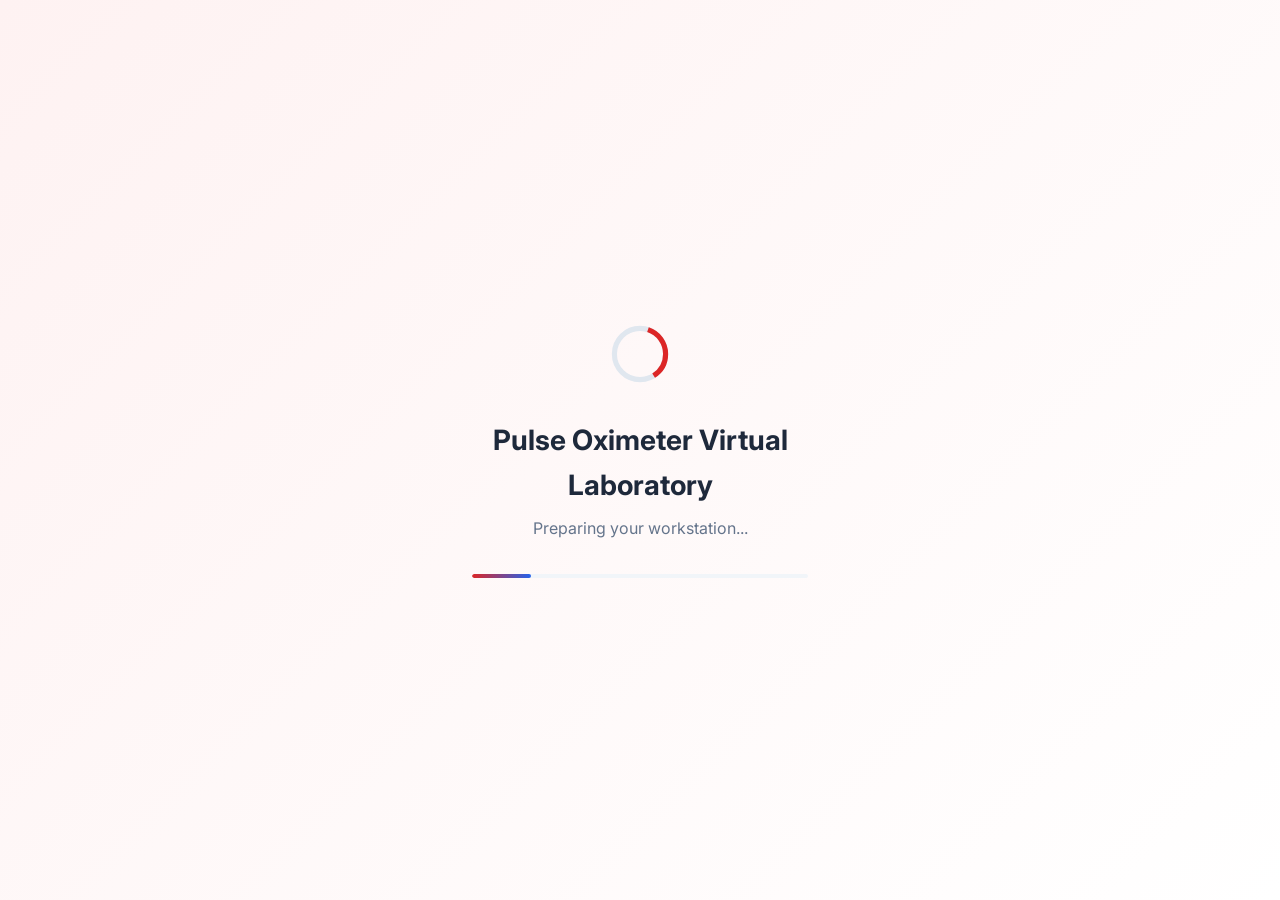
<file: experiment/simulation/index.html>
<!DOCTYPE html>
<html lang="en">
<head>
    <meta charset="UTF-8">
    <meta name="viewport" content="width=device-width, initial-scale=1.0, maximum-scale=1.0, user-scalable=no">
    <meta name="mobile-web-app-capable" content="yes">
    <meta name="apple-mobile-web-app-capable" content="yes">
    <meta name="apple-mobile-web-app-status-bar-style" content="default">
    <title>Pulse Oximeter Virtual Lab — SpO2 & Pulse Rate Monitoring</title>
    <link rel="stylesheet" href="./css/main.css">
    <link rel="stylesheet" href="https://cdnjs.cloudflare.com/ajax/libs/font-awesome/6.4.0/css/all.min.css">
    <link rel="preconnect" href="https://fonts.googleapis.com">
    <link rel="preconnect" href="https://fonts.gstatic.com" crossorigin>
    <link href="https://fonts.googleapis.com/css2?family=Inter:wght@400;500;600;700&display=swap" rel="stylesheet">
</head>
<body>
    <!-- LOADING SCREEN -->
    <div id="loading-screen">
        <div class="loader-content">
            <div class="loader-spinner">
                <svg viewBox="0 0 50 50" class="spinner-svg">
                    <circle cx="25" cy="25" r="20" fill="none" stroke="#e0e7ef" stroke-width="4"></circle>
                    <circle cx="25" cy="25" r="20" fill="none" stroke="#dc2626" stroke-width="4" stroke-dasharray="80" stroke-dashoffset="60" class="spinner-circle"></circle>
                </svg>
            </div>
            <h1>Pulse Oximeter Virtual Laboratory</h1>
            <p>Preparing your workstation...</p>
            <div class="load-bar"><div class="load-fill" id="load-progress"></div></div>
        </div>
    </div>

    <!-- MAIN APP -->
    <div id="app" class="hidden">
        <div class="top-right-actions" aria-label="Lab quick actions">
            <button
                class="top-action-btn"
                type="button"
                data-action="toggle-glossary"
                aria-controls="glossary-modal"
                aria-expanded="false"
            >
                <i class="fas fa-book" aria-hidden="true"></i>
                <span>Glossary</span>
            </button>
            <button
                class="top-action-btn btn-reset-lab"
                type="button"
                data-action="reset-lab"
                aria-label="Reset lab"
            >
                <i class="fas fa-rotate-left" aria-hidden="true"></i>
                <span>Reset</span>
            </button>
        </div>

        <!-- LEFT SIDEBAR NAVIGATION -->
        <aside id="sidebar-nav">
            <div class="sidebar-header">
                <div class="sidebar-logo">
                    <img src="images\logo.png" alt="Lab Logo" class="logo-image">
                </div>
                <div class="lab-title">
                    <i class="fas fa-lungs lab-icon"></i>
                    <h2>Pulse Oximeter Lab</h2>
                </div>
                <p class="lab-subtitle">Biomedical Engineering</p>
            </div>

            <!-- Navigation Steps -->
            <nav class="nav-steps-vertical" id="nav-steps">
                <div class="nav-step active" data-step="0">
                    <div class="step-indicator">
                        <i class="fas fa-flask"></i>
                        <span class="step-check"><i class="fas fa-check"></i></span>
                    </div>
                    <div class="step-content">
                        <span class="step-label">Start</span>
                    </div>
                </div>
                
                <div class="nav-step" data-step="1">
                    <div class="step-indicator">
                        <i class="fas fa-tools"></i>
                        <span class="step-check"><i class="fas fa-check"></i></span>
                    </div>
                    <div class="step-content">
                        <span class="step-label">Equipment</span>
                    </div>
                </div>
                
                <div class="nav-step" data-step="2">
                    <div class="step-indicator">
                        <i class="fas fa-hand-paper"></i>
                        <span class="step-check"><i class="fas fa-check"></i></span>
                    </div>
                    <div class="step-content">
                        <span class="step-label">Setup</span>
                    </div>
                </div>
                
                <div class="nav-step" data-step="3">
                    <div class="step-indicator">
                        <i class="fas fa-heartbeat"></i>
                        <span class="step-check"><i class="fas fa-check"></i></span>
                    </div>
                    <div class="step-content">
                        <span class="step-label">Monitor</span>
                    </div>
                </div>
                
                <div class="nav-step" data-step="4">
                    <div class="step-indicator">
                        <i class="fas fa-chart-line"></i>
                        <span class="step-check"><i class="fas fa-check"></i></span>
                    </div>
                    <div class="step-content">
                        <span class="step-label">Analysis</span>
                    </div>
                </div>
            </nav>

        </aside>

        <!-- MAIN CONTENT AREA -->
        <main id="main-content">

            <!-- STEP 0: START EXPERIMENT -->
            <section class="lab-step active" id="step-0">
               <div class="step-container"> 
               <div class="welcome-card"> 
               <!-- <div class="welcome-icon"> --> 
               <i class="fas fa-pulse"></i>
                        <!-- </div> -->
                        <!-- <h2>Pulse Oximetry Measurement</h2> -->
                        <!-- <p class="welcome-subtitle">Virtual Laboratory Experiment</p> -->
                    </div> 

                    <div class="info-grid">
                        <div class="info-card">
                            <div class="info-card-header">
                                <i class="fas fa-bullseye"></i>
                                <h3>Objective</h3>
                            </div>
                            <p>Learn pulse oximetry fundamentals including SpO2 measurement, photoplethysmography principles, and clinical interpretation of oxygen saturation readings.</p>
                        </div>

                        <div class="info-card">
                            <div class="info-card-header">
                                <i class="fas fa-graduation-cap"></i>
                                <h3>Learning Outcomes</h3>
                            </div>
                            <ul>
                                <li>Understand Beer-Lambert law applications</li>
                                <li>Demonstrate proper sensor placement</li>
                                <li>Interpret SpO2 and pulse rate measurements</li>
                                <li>Recognize factors affecting measurement accuracy</li>
                            </ul>
                        </div>
                    </div>

                    <!-- Lab Illustration -->
                    <div class="lab-illustration">
                        <svg viewBox="0 0 720 260" xmlns="http://www.w3.org/2000/svg">
                            <!-- Background -->
                            <rect width="720" height="260" rx="16" fill="none"/>
                            <!-- Finger -->
                            <g transform="translate(60, 50)">
                                <rect x="30" y="20" width="60" height="140" rx="30" fill="#fdbcb4"/>
                                <rect x="30" y="80" width="60" height="80" rx="10" fill="#f9a89f"/>
                                <!-- Nail -->
                                <rect x="38" y="22" width="44" height="30" rx="14" fill="#fce7e4"/>
                                <!-- Knuckle lines -->
                                <line x1="34" y1="110" x2="86" y2="110" stroke="#f0887c" stroke-width="1.5" stroke-dasharray="3,2" opacity="0.6"/>
                                <line x1="34" y1="130" x2="86" y2="130" stroke="#f0887c" stroke-width="1.5" stroke-dasharray="3,2" opacity="0.6"/>
                            </g>
                            <!-- Pulse Oximeter Clip -->
                            <g transform="translate(40, 48)">
                                <!-- Top jaw -->
                                <rect x="14" y="4" width="100" height="48" rx="12" fill="#1e3a8a" stroke="#3b82f6" stroke-width="1.5"/>
                                <!-- LEDs on top jaw -->
                                <circle cx="52" cy="28" r="8" fill="#ef4444" opacity="0.9"/>
                                <circle cx="52" cy="28" r="4" fill="#fca5a5"/>
                                <text x="47" y="44" font-family="sans-serif" font-size="7" fill="#fca5a5">660nm</text>
                                <circle cx="82" cy="28" r="8" fill="#7c3aed" opacity="0.9"/>
                                <circle cx="82" cy="28" r="4" fill="#c4b5fd"/>
                                <text x="77" y="44" font-family="sans-serif" font-size="7" fill="#c4b5fd">940nm</text>
                                <!-- Bottom jaw -->
                                <rect x="14" y="128" width="100" height="40" rx="12" fill="#1e3a8a" stroke="#3b82f6" stroke-width="1.5"/>
                                <!-- Photodetector -->
                                <circle cx="67" cy="148" r="14" fill="#064e3b"/>
                                <circle cx="67" cy="148" r="9" fill="#0d9488"/>
                                <circle cx="67" cy="148" r="5" fill="#0f172a"/>
                                <!-- Cable -->
                                <path d="M114,128 Q155,120 180,110" stroke="#6b7280" stroke-width="5" fill="none" stroke-linecap="round"/>
                                <path d="M114,128 Q155,120 180,110" stroke="#9ca3af" stroke-width="2" fill="none" stroke-linecap="round"/>
                                <!-- Light rays -->
                                <line x1="52" y1="52" x2="52" y2="128" stroke="#fca5a5" stroke-width="1" stroke-dasharray="3,2" opacity="0.6"/>
                                <line x1="82" y1="52" x2="82" y2="128" stroke="#c4b5fd" stroke-width="1" stroke-dasharray="3,2" opacity="0.6"/>
                            </g>
                            <!-- Monitor Device -->
                            <g transform="translate(270, 30)">
                                <rect x="0" y="0" width="180" height="120" rx="14" fill="#1e3a8a" stroke="#3b82f6" stroke-width="1.5"/>
                                <rect x="10" y="10" width="160" height="80" rx="8" fill="#0f172a"/>
                                <!-- SpO2 reading -->
                                <text x="22" y="55" font-family="monospace" font-size="34" fill="#4ade80" font-weight="bold">98%</text>
                                <text x="22" y="72" font-family="monospace" font-size="10" fill="#94a3b8">SpO₂</text>
                                <line x1="105" y1="14" x2="105" y2="86" stroke="#1e40af" stroke-width="1" stroke-dasharray="3,2"/>
                                <!-- Pulse reading -->
                                <text x="112" y="55" font-family="monospace" font-size="28" fill="#f87171" font-weight="bold">72</text>
                                <text x="112" y="72" font-family="monospace" font-size="10" fill="#94a3b8">bpm</text>
                                <!-- Signal bars -->
                                <rect x="112" y="76" width="4" height="4" fill="#3b82f6" rx="1"/>
                                <rect x="119" y="73" width="4" height="7" fill="#3b82f6" rx="1"/>
                                <rect x="126" y="70" width="4" height="10" fill="#3b82f6" rx="1"/>
                                <rect x="133" y="67" width="4" height="13" fill="#3b82f6" rx="1"/>
                                <!-- Power indicator -->
                                <circle cx="160" cy="104" r="6" fill="#22c55e"/>
                                <!-- Cable -->
                                <path d="M0,60 Q-30,60 -55,108" stroke="#6b7280" stroke-width="5" fill="none" stroke-linecap="round"/>
                                <path d="M0,60 Q-30,60 -55,108" stroke="#9ca3af" stroke-width="2" fill="none" stroke-linecap="round"/>
                            </g>
                            <!-- Waveform chart area -->
                            <g transform="translate(490, 20)">
                                <rect x="0" y="0" width="210" height="220" rx="14" fill="#f8fafc" stroke="#e2e8f0" stroke-width="1.5"/>
                                <text x="12" y="22" font-family="sans-serif" font-size="10" fill="#64748b" font-weight="600">Plethysmographic Waveform (PPG)</text>
                                <line x1="12" y1="28" x2="198" y2="28" stroke="#e2e8f0" stroke-width="1"/>
                                <!-- Grid lines -->
                                <line x1="12" y1="80" x2="198" y2="80" stroke="#f1f5f9" stroke-width="1"/>
                                <line x1="12" y1="130" x2="198" y2="130" stroke="#f1f5f9" stroke-width="1"/>
                                <line x1="12" y1="180" x2="198" y2="180" stroke="#f1f5f9" stroke-width="1"/>
                                <!-- SpO2 waveform (green) -->
                                <polyline points="12,130 30,130 38,110 48,85 58,70 65,68 72,75 80,100 90,130 100,130 108,110 118,85 128,70 135,68 142,75 150,100 160,130 170,130 178,110 188,85 198,72" stroke="#22c55e" stroke-width="2.5" fill="none" stroke-linecap="round"/>
                                <!-- Pulse waveform (red, subtler) -->
                                <polyline points="12,160 30,160 40,150 52,135 62,128 70,130 80,148 92,162 104,162 114,150 126,135 136,128 144,130 154,148 166,162 178,162 188,150 198,137" stroke="#ef4444" stroke-width="2" fill="none" stroke-linecap="round" opacity="0.7"/>
                                <!-- Labels -->
                                <circle cx="18" cy="197" r="4" fill="#22c55e"/>
                                <text x="26" y="201" font-family="sans-serif" font-size="9" fill="#374151">SpO₂ signal</text>
                                <circle cx="105" cy="197" r="4" fill="#ef4444"/>
                                <text x="113" y="201" font-family="sans-serif" font-size="9" fill="#374151">Pulse signal</text>
                            </g>
                            <!-- Arrow from device to monitor -->
                            <g>
                                <line x1="230" y1="90" x2="265" y2="90" stroke="#64748b" stroke-width="1.5" stroke-dasharray="4,3"/>
                                <polygon points="265,86 273,90 265,94" fill="#64748b"/>
                            </g>
                            <!-- Label -->
                            <text x="360" y="252" font-family="sans-serif" font-size="11" fill="#94a3b8" text-anchor="middle">Non-invasive SpO₂ &amp; Pulse Rate Monitoring via Photoplethysmography</text>
                        </svg>
                    </div>

                    <!-- Science & Key Principles -->
                    <div class="science-section-card">
                        <div class="info-card-header" style="margin-bottom: 16px;">
                            <i class="fas fa-flask"></i>
                            <h3>Key Principles</h3>
                        </div>
                        <div class="science-grid">
                            <div class="science-item">
                                <i class="fas fa-lightbulb"></i>
                                <div>
                                    <strong>Beer-Lambert Law</strong>
                                    <p>The amount of light absorbed by a solution is proportional to the concentration of the absorbing substance and path length through it.</p>
                                </div>
                            </div>
                            <div class="science-item">
                                <i class="fas fa-wave-square"></i>
                                <div>
                                    <strong>Dual Wavelength Detection</strong>
                                    <p>Red light (660 nm) and infrared light (940 nm) are used because oxyhaemoglobin and deoxyhaemoglobin absorb these wavelengths differently.</p>
                                </div>
                            </div>
                            <div class="science-item">
                                <i class="fas fa-heartbeat"></i>
                                <div>
                                    <strong>Photoplethysmography (PPG)</strong>
                                    <p>Volume changes in blood vessels caused by each heartbeat modulate the transmitted light signal, enabling both SpO₂ and pulse rate measurement.</p>
                                </div>
                            </div>
                            <div class="science-item">
                                <i class="fas fa-tachometer-alt"></i>
                                <div>
                                    <strong>Normal Ranges</strong>
                                    <p>Healthy SpO₂: <strong>95–100%</strong>. Pulse rate: <strong>60–100 bpm</strong>. Perfusion index &gt; 1.0% indicates good circulation.</p>
                                </div>
                            </div>
                        </div>
                    </div>

                    <button class="btn-primary btn-lg next-step" id="start-lab-btn" type="button" data-next="1">
                        <i class="fas fa-play"></i>
                        <span>Begin Experiment</span>
                    </button>
                </div>
            </section>

            <!-- STEP 1: EQUIPMENT -->
            <section class="lab-step" id="step-1">
                <div class="step-container">
                    <div class="section-header">
                        <i class="fas fa-toolbox"></i>
                        <div>
                            <h2>Equipment Familiarization</h2>
                            <p>Click on each piece of equipment to learn about it. Explore ALL items before proceeding.</p>
                        </div>
                    </div>
                    <div class="content-grid equipment-layout-grid">
                        <!-- Equipment Explorer Panel (LEFT) -->
                        <div class="content-card equipment-explorer">
                            <div class="card-header">
                                <i class="fas fa-microscope"></i>
                                <h3>Equipment Explorer</h3>
                                <p>Click on an item to see details on the right</p>
                            </div>
                            <div class="equipment-list">
                                <div class="equipment-item" data-equipment="oximeter-device">
                                    <div class="equipment-icon">
                                        <svg viewBox="0 0 48 48" xmlns="http://www.w3.org/2000/svg">
                                          <rect x="6" y="4" width="36" height="40" rx="10" fill="#1e3a8a"/>
                                          <rect x="10" y="14" width="28" height="18" rx="3" fill="#0f172a"/>
                                          <text x="12" y="26" font-family="monospace" font-size="8" fill="#4ade80" font-weight="bold">98%</text>
                                          <text x="12" y="30" font-family="monospace" font-size="5" fill="#64748b">SpO₂</text>
                                          <circle cx="38" cy="10" r="4" fill="#22c55e"/>
                                        </svg>
                                    </div>
                                    <div class="equipment-details">
                                        <h4>Pulse Oximeter Device</h4>
                                        <p>Main monitoring unit with display and processing</p>
                                    </div>
                                    <div class="equipment-status">
                                        <i class="fas fa-chevron-right"></i>
                                    </div>
                                </div>

                                <div class="equipment-item" data-equipment="sensor-probe">
                                    <div class="equipment-icon">
                                        <svg viewBox="0 0 48 48" xmlns="http://www.w3.org/2000/svg">
                                          <path d="M8 18 Q24 14 40 18 L40 26 Q24 30 8 26 Z" fill="#93c5fd"/>
                                          <path d="M8 28 Q24 24 40 28 L40 40 Q24 44 8 40 Z" fill="#3b82f6"/>
                                          <rect x="21" y="24" width="6" height="6" fill="#1d4ed8" rx="1"/>
                                          <circle cx="18" cy="20" r="3" fill="#ef4444"/>
                                          <circle cx="30" cy="20" r="3" fill="#7c3aed"/>
                                          <path d="M24 40 Q16 46 6 44" stroke="#6b7280" stroke-width="2.5" fill="none" stroke-linecap="round"/>
                                        </svg>
                                    </div>
                                    <div class="equipment-details">
                                        <h4>Sensor Probe</h4>
                                        <p>Finger clip sensor with LED and photodetector</p>
                                    </div>
                                    <div class="equipment-status">
                                        <i class="fas fa-chevron-right"></i>
                                    </div>
                                </div>

                                <div class="equipment-item" data-equipment="led-system">
                                    <div class="equipment-icon">
                                        <svg viewBox="0 0 48 48" xmlns="http://www.w3.org/2000/svg">
                                          <circle cx="14" cy="22" r="8" fill="#ef4444"/>
                                          <rect x="11" y="30" width="6" height="8" fill="#9ca3af"/>
                                          <circle cx="34" cy="22" r="8" fill="#7c3aed"/>
                                          <rect x="31" y="30" width="6" height="8" fill="#9ca3af"/>
                                          <line x1="18" y1="18" x2="24" y2="12" stroke="#fca5a5" stroke-width="1" opacity="0.8"/>
                                          <line x1="19" y1="22" x2="26" y2="22" stroke="#fca5a5" stroke-width="1" opacity="0.8"/>
                                          <text x="8" y="46" font-family="sans-serif" font-size="5" fill="#ef4444">R</text>
                                          <text x="28" y="46" font-family="sans-serif" font-size="5" fill="#7c3aed">IR</text>
                                        </svg>
                                    </div>
                                    <div class="equipment-details">
                                        <h4>LED Light Sources</h4>
                                        <p>Red (660nm) and infrared (940nm) LEDs</p>
                                    </div>
                                    <div class="equipment-status">
                                        <i class="fas fa-chevron-right"></i>
                                    </div>
                                </div>

                                <div class="equipment-item" data-equipment="photodetector">
                                    <div class="equipment-icon">
                                        <svg viewBox="0 0 48 48" xmlns="http://www.w3.org/2000/svg">
                                          <rect x="4" y="4" width="40" height="40" rx="5" fill="#064e3b"/>
                                          <rect x="12" y="12" width="24" height="24" rx="3" fill="#1a1a2e"/>
                                          <circle cx="24" cy="24" r="9" fill="#0d9488" opacity="0.9"/>
                                          <circle cx="24" cy="24" r="6" fill="#0f172a"/>
                                          <circle cx="24" cy="24" r="3" fill="#1d4ed8"/>
                                          <rect x="14" y="4" width="2.5" height="6" fill="#d4a017" rx="0.5"/>
                                          <rect x="22" y="4" width="2.5" height="6" fill="#d4a017" rx="0.5"/>
                                          <rect x="30" y="4" width="2.5" height="6" fill="#d4a017" rx="0.5"/>
                                        </svg>
                                    </div>
                                    <div class="equipment-details">
                                        <h4>Photodetector</h4>
                                        <p>Measures transmitted light intensity</p>
                                    </div>
                                    <div class="equipment-status">
                                        <i class="fas fa-chevron-right"></i>
                                    </div>
                                </div>
                            </div>
                        </div>

                        <!-- Equipment Detail Panel (RIGHT) — populated by JS on click -->
                        <div class="content-card equipment-detail-panel">
                            <div class="card-header">
                                <i class="fas fa-info-circle"></i>
                                <h3>Component Details</h3>
                            </div>
                            <div class="equipment-info" id="equipment-info">
                                <div class="info-placeholder">
                                    <i class="fas fa-hand-pointer"></i>
                                    <p>Select an equipment item on the left to view its detailed information and illustration here.</p>
                                </div>
                            </div>
                        </div>
                    </div>

                    <!-- Theory Panel (full width) -->
                    <div class="content-card theory-panel">
                        <div class="card-header">
                            <i class="fas fa-graduation-cap"></i>
                            <h3>Pulse Oximetry Principles</h3>
                        </div>
                        <div class="theory-content">
                            <h4>Beer-Lambert Law</h4>
                            <p>Pulse oximetry relies on the differential absorption of red and infrared light by oxygenated and deoxygenated hemoglobin.</p>
                            
                            <div class="theory-formula">
                                <div class="formula-box">
                                    <span class="formula">SpO2 = f(R)</span>
                                    <span class="formula-desc">where R = (AC<sub>red</sub>/DC<sub>red</sub>) / (AC<sub>IR</sub>/DC<sub>IR</sub>)</span>
                                </div>
                            </div>

                            <h4>Key Concepts</h4>
                            <ul class="concept-list">
                                <li><strong>SpO2:</strong> Peripheral oxygen saturation (95-100% normal)</li>
                                <li><strong>Pulse Rate:</strong> Heart rate derived from pulsatile signal</li>
                                <li><strong>Perfusion Index:</strong> Strength of peripheral circulation</li>
                                <li><strong>Plethysmograph:</strong> Waveform showing pulsatile flow</li>
                            </ul>
                        </div>
                    </div>


                    <div class="step-actions">
                        <button class="btn btn-primary next-step" data-next="2" id="equipment-continue-btn" disabled>
                            <span>Continue to Setup</span>
                            <i class="fas fa-arrow-right"></i>
                        </button>
                    </div>
                </div>
            </section>

            <!-- STEP 2: Device Setup -->
            <section class="lab-step" id="step-2">
                <div class="step-container">
                    <div class="section-header">
                        <i class="fas fa-hand-paper"></i>
                        <div>
                            <h2>Device Setup & Sensor Attachment</h2>
                            <p>Clean the sensor, then attach it with correct alignment for reliable readings</p>
                        </div>
                    </div>

                    <div class="content-grid setup-grid">
                <!-- Setup Animation Panel -->
                <div class="content-card setup-animation-card">
                <div class="card-header">
                    <i class="fas fa-hand-paper"></i>
                    <h3>Guided Setup Assistant</h3>
                    <p>Let's get started! Follow one action at a time.</p>

                    <div class="placement-tips">
                    <div class="tip-item">
                        <i class="fas fa-hand-sparkles"></i>
                        <span><strong>Swipe to clean sensor</strong></span>
                    </div>
                    <div class="tip-item">
                        <i class="fas fa-crosshairs"></i>
                        <span><strong>Drag clip to fingertip</strong></span>
                    </div>
                    <div class="tip-item">
                        <i class="fas fa-check-circle"></i>
                        <span><strong>Hold for signal verify</strong></span>
                    </div>
                    </div>
                </div>

                <div class="setup-animation-container">
                    <div class="setup-stepper" id="setup-stepper" aria-label="Setup stepper">
                        <div class="setup-step-chip active" data-guide-step="clean">
                            <span class="step-dot">1</span>
                            <span class="chip-text"><i class="fas fa-hand-sparkles"></i> Clean</span>
                            <span class="chip-check"><i class="fas fa-check"></i></span>
                            <i class="fas fa-circle-info" title="Swipe cloth on highlighted zone"></i>
                        </div>
                        <div class="setup-step-chip" data-guide-step="attach">
                            <span class="step-dot">2</span>
                            <span class="chip-text"><i class="fas fa-hand-paper"></i> Attach</span>
                            <span class="chip-check"><i class="fas fa-check"></i></span>
                            <i class="fas fa-circle-info" title="Drag clip until score turns green"></i>
                        </div>
                        <div class="setup-step-chip" data-guide-step="verify">
                            <span class="step-dot">3</span>
                            <span class="chip-text"><i class="fas fa-check-double"></i> Verify</span>
                            <span class="chip-check"><i class="fas fa-check"></i></span>
                            <i class="fas fa-circle-info" title="Wait for good signal confirmation"></i>
                        </div>
                    </div>

                    <div class="setup-guidance-banner" id="setup-guidance-banner">
                        <div class="guidance-icon"><i class="fas fa-location-arrow"></i></div>
                        <div class="guidance-text-wrap">
                            <p id="setup-action-text">Step 1: Swipe to clean sensor.</p>
                            <small id="setup-encouragement">You are doing great!</small>
                        </div>
                    </div>

                    <!-- Stage: finger and draggable oximeter -->
                    <div class="setup-stage">
                    <div class="oximeter-container">
                    <p class="stage-label"><i class="fas fa-people-carry-box"></i> Oximeter Clip (Left Side)</p>
                    <div class="pulse-oximeter" id="draggable-oximeter">
                        <div class="oximeter-top">
                        <div class="display-screen">
                            <span class="display-text">--</span>
                        </div>
                        <div class="status-led"></div>
                        </div>

                        <div class="oximeter-clip">
                        <div class="clip-top"></div>
                        <div class="clip-bottom">
                            <div class="led-indicator red-led"></div>
                            <div class="led-indicator ir-led"></div>
                            <div class="photodetector"></div>
                        </div>

                        <!-- Cleaning target zone covers the whole clip -->
                        <div class="cleaning-zone" id="cleaning-zone" title="Wipe here to clean sensor">
                            <div class="cleaning-overlay">
                            <i class="fas fa-hand-sparkles"></i>
                            <span>Wipe</span>
                            </div>
                        </div>
                        </div>
                    </div>
                    <div class="cleaning-cloth" id="cleaning-cloth" title="Use cloth to wipe the oximeter sensor zone">
                        <i class="fas fa-square"></i>
                        <span>Cleaning Cloth</span>
                    </div>
                    <div class="wipe-direction-hint" id="wipe-direction-hint" aria-hidden="true">
                        <i class="fas fa-arrows-left-right"></i>
                        <span>Swipe left and right</span>
                    </div>
                    <p class="stage-hint">Step 1: Hold and move the cloth into the highlighted zone to wipe.</p>
                    </div>

                    <div class="finger-container">
                    <p class="stage-label"><i class="fas fa-hand-point-up"></i> Target Finger (Right Side)</p>
                    <div class="hand-illustration">
                        <div class="finger" id="target-finger">
                        <div class="fingertip"></div>
                        <div class="finger-joint"></div>
                        </div>
                        <div class="hand-palm"></div>
                    </div>
                    <div class="ghost-placement" id="ghost-placement" aria-hidden="true">
                        <i class="fas fa-location-crosshairs"></i>
                        <span>Place clip here</span>
                    </div>
                    </div>
                    </div>

                    <!-- Progress meters row -->
                    <div class="clean-progress">
                        <div class="clean-progress-row">
                        <span class="clean-label"><i class="fas fa-spray-can"></i> Cleaning Progress</span>
                        <span class="clean-value" id="clean-progress-text">0%</span>
                        </div>
                        <div class="clean-progress-bar">
                        <div class="clean-progress-fill" id="clean-progress-fill"></div>
                        </div>
                        <small class="clean-hint">Use the cloth to wipe over the highlighted sensor zone until 100%.</small>
                    </div>

                    <div class="alignment-panel">
                        <div class="alignment-row">
                        <span class="alignment-label"><i class="fas fa-crosshairs"></i> Alignment Score</span>
                        <span class="alignment-value" id="alignment-score">0%</span>
                        </div>
                        <div class="alignment-meter">
                        <div class="alignment-meter-fill" id="alignment-meter-fill"></div>
                        </div>
                        <small class="alignment-feedback" id="alignment-feedback"><i class="fas fa-circle"></i> Start dragging to check alignment</small>
                        <small class="alignment-hint">After cleaning, drag the device to the fingertip. Aim for ≥ 60% to attach.</small>
                    </div>

                    <div class="setup-metrics-panel" aria-live="polite">
                        <div class="setup-overall-progress">
                            <div class="overall-row">
                                <span><i class="fas fa-trophy"></i> Setup Progress</span>
                                <span id="setup-overall-text">0 / 3 complete</span>
                            </div>
                            <div class="overall-bar">
                                <div class="overall-fill" id="setup-overall-fill"></div>
                                <span class="milestone m1" id="milestone-clean">1</span>
                                <span class="milestone m2" id="milestone-attach">2</span>
                                <span class="milestone m3" id="milestone-verify">3</span>
                            </div>
                        </div>
                        <p class="setup-live-message" id="setup-live-message">Ready when you are.</p>
                        <div class="setup-success-badge" id="setup-success-badge">
                            <i class="fas fa-medal"></i>
                            <span>Perfect placement! Setup Star</span>
                        </div>
                    </div>

                    <!-- Instruction guide -->
                    <div class="attachment-guide" id="attachment-guide">
                    <div class="guide-arrow animated-pulse">
                        <i class="fas fa-arrow-up"></i>
                    </div>
                    <p><strong>Step 1:</strong> Clean the sensor in the marked zone first.</p>
                    <div class="guide-hint">
                        <i class="fas fa-mouse-pointer"></i>
                        <span>Then drag the device to the fingertip</span>
                    </div>
                    </div>
                </div>
                </div>

                <!-- Setup Instructions Panel -->
                <div class="content-card instructions-panel">
                <div class="card-header">
                    <i class="fas fa-list-check"></i>
                    <h3>Step-by-Step Setup Process</h3>
                    <p>Complete each step to unlock monitoring</p>
                </div>

                <div class="instructions-content">
                    <div class="instruction-step completed" data-step="power">
                    <div class="step-icon">
                        <i class="fas fa-power-off"></i>
                    </div>
                    <div class="step-text">
                        <h4>1. Power On Device</h4>
                        <p>Turn on the pulse oximeter and wait for the display to show "--" (ready state)</p>
                        <small><strong>Why:</strong> Device initializes LEDs, detector, and display.</small>
                    </div>
                    <div class="step-status completed">
                        <i class="fas fa-check"></i><span>Completed</span>
                    </div>
                    </div>

                    <div class="instruction-step" data-step="clean" id="clean-step">
                    <div class="step-icon">
                        <i class="fas fa-spray-can"></i>
                    </div>
                    <div class="step-text">
                        <h4>2. Clean Sensor Surface</h4>
                        <p>Swipe the highlighted zone until the bar reaches 100%.</p>
                        <small><strong>Why:</strong> Prevents contamination and improves contact/accuracy.</small>
                    </div>
                    <div class="step-status">
                        <span class="pending"><i class="fas fa-hand-sparkles"></i> Wipe the sensor zone</span>
                    </div>
                    </div>

                    <div class="instruction-step current" data-step="attach">
                    <div class="step-icon">
                        <i class="fas fa-hand-paper"></i>
                    </div>
                    <div class="step-text">
                        <h4>3. Attach Sensor to Finger</h4>
                        <p>Drag clip to fingertip. Green score (≥ 60%) means perfect fit.</p>
                        <small><strong>Tip:</strong> Center the LEDs and detector across the finger.</small>
                    </div>
                    <div class="step-status pending">
                        <i class="fas fa-clock"></i>
                        <span>Waiting for attachment</span>
                    </div>
                    </div>

                    <div class="instruction-step" data-step="verify">
                    <div class="step-icon">
                        <i class="fas fa-check-double"></i>
                    </div>
                    <div class="step-text">
                        <h4>4. Verify Signal Quality</h4>
                        <p>Hold position and wait for “Good Signal”.</p>
                        <small><strong>Success:</strong> Stable SpO2 and pulse rate appear.</small>
                    </div>
                    <div class="step-status pending">
                        <i class="fas fa-clock"></i>
                        <span>Complete step 3 first</span>
                    </div>
                    </div>
                </div>
                </div>

                <!-- Device Status Panel (unchanged) -->
                <div class="content-card device-status-panel">
                <div class="card-header">
                    <i class="fas fa-info-circle"></i>
                    <h3>Real-Time Device Status</h3>
                    <p>Monitor connection and signal quality</p>
                </div>
                <div class="device-status-content">
                    <div class="status-indicator" id="connection-status">
                    <div class="status-icon">
                        <i class="fas fa-plug"></i>
                    </div>
                    <div class="status-info">
                        <h4>Connection</h4>
                        <span class="status-text">Disconnected</span>
                    </div>
                    </div>

                    <div class="status-indicator" id="sensor-status">
                    <div class="status-icon">
                        <i class="fas fa-hand-paper"></i>
                    </div>
                    <div class="status-info">
                        <h4>Sensor</h4>
                        <span class="status-text">Not Attached</span>
                    </div>
                    </div>

                    <div class="status-indicator" id="signal-status">
                    <div class="status-icon">
                        <i class="fas fa-signal"></i>
                    </div>
                    <div class="status-info">
                        <h4>Signal Quality</h4>
                        <span class="status-text">No Signal</span>
                    </div>
                    </div>
                </div>
                </div>
            </div>

            <div class="step-actions">
                <button class="btn btn-secondary prev-step" data-prev="1">
                <i class="fas fa-arrow-left"></i>
                <span>Back to Equipment</span>
                </button>
                <button class="btn btn-primary next-step" data-next="3" id="setup-continue-btn" disabled>
                <span>Start Monitoring</span>
                <i class="fas fa-arrow-right"></i>
                </button>
            </div>
                </div>
            </section>

            <!-- STEP 3: Patient Monitoring -->
                <section class="lab-step" id="step-3">
                <div class="step-container">
                    <div class="step-header">
                        <div class="step-badge">Step 3</div>
                        <h2>Patient Monitoring</h2>
                        <p>Record SpO2, pulse rate, and observe the photoplethysmographic waveform</p>
                    </div>

                    <div class="content-grid monitoring-grid">
                        <!-- Main Display Panel -->
                        <div class="content-card main-display-panel">
                            <div class="card-header">
                                <i class="fas fa-tv"></i>
                                <h3>Pulse Oximeter Display</h3>
                                <div class="monitoring-controls">
                                    <button class="monitoring-btn" id="start-monitoring-btn">
                                        <i class="fas fa-play"></i>
                                        Start Monitoring
                                    </button>
                                    <button class="monitoring-btn" id="pause-monitoring-btn" style="display: none;">
                                        <i class="fas fa-pause"></i>
                                        Pause
                                    </button>
                                    <button class="monitoring-btn monitoring-btn-rest" id="rest-monitoring-btn" style="display: none;">
                                        <i class="fas fa-bed"></i>
                                        Rest
                                    </button>
                                    <button class="monitoring-btn" id="stop-monitoring-btn" style="display: none;">
                                        <i class="fas fa-stop"></i>
                                        Stop
                                    </button>
                                </div>
                            </div>
                            <div class="oximeter-display">
                                <div class="display-main">
                                    <div class="spo2-display">
                                        <div class="display-label">SpO2</div>
                                        <div class="display-value" id="spo2-value">--</div>
                                        <div class="display-unit">%</div>
                                    </div>
                                    <div class="pulse-display">
                                        <div class="display-label">
                                            Pulse
                                            <i class="fas fa-heartbeat pulse-icon" id="pulse-icon"></i>
                                        </div>
                                        <div class="display-value" id="pulse-value">--</div>
                                        <div class="display-unit">bpm</div>
                                    </div>
                                </div>
                                <div class="display-secondary">
                                    <div class="perfusion-index">
                                        <span class="label">PI:</span>
                                        <span class="value" id="pi-value">-.-</span>
                                        <span class="unit">%</span>
                                    </div>
                                    <div class="signal-strength">
                                        <span class="label">Signal:</span>
                                        <div class="signal-bars" id="signal-bars">
                                            <div class="bar"></div>
                                            <div class="bar"></div>
                                            <div class="bar"></div>
                                            <div class="bar"></div>
                                            <div class="bar"></div>
                                        </div>
                                    </div>
                                </div>
                            </div>
                        </div>

                        <!-- Waveform Panel -->
                        <div class="content-card waveform-panel">
                            <div class="card-header">
                                <i class="fas fa-wave-square"></i>
                                <h3>Plethysmographic Waveform</h3>
                                <div class="waveform-controls">
                                    <label class="control-label">
                                        Speed:
                                        <select id="waveform-speed">
                                            <option value="1">1x</option>
                                            <option value="2" selected>2x</option>
                                            <option value="3">3x</option>
                                        </select>
                                    </label>
                                    <label class="control-label">
                                        Scale:
                                        <select id="waveform-scale">
                                            <option value="1">1x</option>
                                            <option value="2" selected>2x</option>
                                            <option value="3">3x</option>
                                        </select>
                                    </label>
                                </div>
                            </div>
                            <div class="waveform-container">
                                <canvas id="waveform-canvas" width="800" height="200"></canvas>
                                <div class="waveform-grid" id="waveform-grid"></div>
                            </div>
                        </div>

                        <!-- Patient Condition Selector -->
                        <div class="content-card condition-panel">
                            <div class="card-header">
                                <i class="fas fa-user-md"></i>
                                <h3>Patient Condition</h3>
                            </div>
                            <div class="condition-selector">
                                <div class="condition-option active" data-condition="healthy">
                                    <div class="condition-icon">
                                        <i class="fas fa-smile"></i>
                                    </div>
                                    <div class="condition-info">
                                        <h4>Healthy Adult</h4>
                                        <p>Normal SpO2: 98-100%</p>
                                        <p>Pulse: 60-100 bpm</p>
                                    </div>
                                </div>

                                <div class="condition-option" data-condition="mild-hypoxia">
                                    <div class="condition-icon">
                                        <i class="fas fa-meh"></i>
                                    </div>
                                    <div class="condition-info">
                                        <h4>Mild Hypoxia</h4>
                                        <p>SpO2: 90-95%</p>
                                        <p>Slightly elevated pulse</p>
                                    </div>
                                </div>

                                <div class="condition-option" data-condition="moderate-hypoxia">
                                    <div class="condition-icon">
                                        <i class="fas fa-frown"></i>
                                    </div>
                                    <div class="condition-info">
                                        <h4>Moderate Hypoxia</h4>
                                        <p>SpO2: 85-90%</p>
                                        <p>Compensatory tachycardia</p>
                                    </div>
                                </div>

                                <div class="condition-option" data-condition="poor-circulation">
                                    <div class="condition-icon">
                                        <i class="fas fa-snowflake"></i>
                                    </div>
                                    <div class="condition-info">
                                        <h4>Poor Circulation</h4>
                                        <p>Low perfusion index</p>
                                        <p>Weak signal quality</p>
                                    </div>
                                </div>
                            </div>
                        </div>

                        <!-- Measurement Log -->
                        <div class="content-card measurement-log">
                            <div class="card-header">
                                <i class="fas fa-clipboard-list"></i>
                                <h3>Measurement Log</h3>
                                <button class="log-btn" id="record-measurement-btn">
                                    <i class="fas fa-plus"></i>
                                    Record
                                </button>
                            </div>
                            <div class="log-content">
                                <div class="log-header">
                                    <span>Time</span>
                                    <span>SpO2</span>
                                    <span>Pulse</span>
                                    <span>PI</span>
                                    <span>Condition</span>
                                </div>
                                <div class="log-entries" id="measurement-log-entries">
                                    <!-- Entries will be added here -->
                                </div>
                            </div>
                        </div>
                    </div>

                    <div class="step-actions">
                        <button class="btn btn-secondary prev-step" data-prev="2">
                            <i class="fas fa-arrow-left"></i>
                            <span>Back to Setup</span>
                        </button>
                        <button class="btn btn-primary next-step" data-next="4" id="monitoring-continue-btn" disabled>
                            <span>Analyze Results</span>
                            <i class="fas fa-arrow-right"></i>
                        </button>
                    </div>
                </div>

            </section>

            <!-- STEP 4: Analysis & Results -->
                <section class="lab-step" id="step-4">
                <div class="step-container">
                    <div class="step-header">
                        <div class="step-badge">Step 4</div>
                        <h2>Analysis & Results</h2>
                        <p>Interpret the measurements and understand clinical significance</p>
                    </div>

                    <div class="content-grid analysis-grid">
                        <!-- Results Summary -->
                        <div class="content-card results-summary">
                            <div class="card-header">
                                <i class="fas fa-chart-line"></i>
                                <h3>Measurement Summary</h3>
                            </div>
                            <div class="summary-content">
                                <div class="summary-stats">
                                    <div class="stat-box">
                                        <div class="stat-label">Average SpO2</div>
                                        <div class="stat-value" id="avg-spo2">--</div>
                                        <div class="stat-unit">%</div>
                                    </div>
                                    <div class="stat-box">
                                        <div class="stat-label">Average Pulse</div>
                                        <div class="stat-value" id="avg-pulse">--</div>
                                        <div class="stat-unit">bpm</div>
                                    </div>
                                    <div class="stat-box">
                                        <div class="stat-label">Average PI</div>
                                        <div class="stat-value" id="avg-pi">--</div>
                                        <div class="stat-unit">%</div>
                                    </div>
                                    <div class="stat-box">
                                        <div class="stat-label">Measurements</div>
                                        <div class="stat-value" id="total-measurements">0</div>
                                        <div class="stat-unit">total</div>
                                    </div>
                                </div>
                                <div class="summary-chart">
                                    <canvas id="summary-chart" width="400" height="200"></canvas>
                                </div>
                            </div>
                        </div>

                        <!-- Clinical Interpretation -->
                        <div class="content-card interpretation-panel">
                            <div class="card-header">
                                <i class="fas fa-stethoscope"></i>
                                <h3>Clinical Interpretation</h3>
                            </div>
                            <div class="interpretation-content">
                                <div class="interpretation-section">
                                    <h4>SpO2 Assessment</h4>
                                    <div class="assessment-result" id="spo2-assessment">
                                        <div class="assessment-icon">
                                            <i class="fas fa-question-circle"></i>
                                        </div>
                                        <div class="assessment-text">
                                            <p>Record measurements to see assessment</p>
                                        </div>
                                    </div>
                                </div>

                                <div class="interpretation-section">
                                    <h4>Pulse Rate Assessment</h4>
                                    <div class="assessment-result" id="pulse-assessment">
                                        <div class="assessment-icon">
                                            <i class="fas fa-question-circle"></i>
                                        </div>
                                        <div class="assessment-text">
                                            <p>Record measurements to see assessment</p>
                                        </div>
                                    </div>
                                </div>

                                <div class="interpretation-section">
                                    <h4>Perfusion Assessment</h4>
                                    <div class="assessment-result" id="perfusion-assessment">
                                        <div class="assessment-icon">
                                            <i class="fas fa-question-circle"></i>
                                        </div>
                                        <div class="assessment-text">
                                            <p>Record measurements to see assessment</p>
                                        </div>
                                    </div>
                                </div>
                            </div>
                        </div>

                        <!-- Reference Values -->
                        <div class="content-card reference-panel">
                            <div class="card-header">
                                <i class="fas fa-book-medical"></i>
                                <h3>Reference Values</h3>
                            </div>
                            <div class="reference-content">
                                <div class="reference-table">
                                    <div class="table-header">
                                        <span>Parameter</span>
                                        <span>Normal Range</span>
                                        <span>Critical Values</span>
                                    </div>
                                    <div class="table-row">
                                        <span class="param-name">SpO2</span>
                                        <span class="normal-range">95-100%</span>
                                        <span class="critical-value">&lt; 90%</span>
                                    </div>
                                    <div class="table-row">
                                        <span class="param-name">Pulse Rate</span>
                                        <span class="normal-range">60-100 bpm</span>
                                        <span class="critical-value">&lt; 50 or &gt; 150</span>
                                    </div>
                                    <div class="table-row">
                                        <span class="param-name">Perfusion Index</span>
                                        <span class="normal-range">&gt; 1.0%</span>
                                        <span class="critical-value">&lt; 0.5%</span>
                                    </div>
                                </div>

                                <div class="clinical-notes">
                                    <h4>Clinical Notes</h4>
                                    <ul>
                                        <li>SpO2 &lt; 90% indicates significant hypoxemia</li>
                                        <li>Motion artifacts can cause false readings</li>
                                        <li>Poor perfusion affects accuracy</li>
                                        <li>Nail polish may interfere with measurements</li>
                                        <li>Carbon monoxide poisoning shows false normal readings</li>
                                    </ul>
                                </div>
                            </div>
                        </div>

                        <!-- Lab Report -->
                        <div class="content-card lab-report">
                            <div class="card-header">
                                <i class="fas fa-file-medical-alt"></i>
                                <h3>Lab Report</h3>
                                <button class="report-btn" id="generate-report-btn">
                                    <i class="fas fa-download"></i>
                                    Generate Report
                                </button>
                            </div>
                            <div class="report-content">
                                <div class="report-section">
                                    <h4>Experiment Summary</h4>
                                    <p>This pulse oximetry lab demonstrated the principles of non-invasive oxygen saturation monitoring using photoplethysmography.</p>
                                </div>
                                
                                <div class="report-section">
                                    <h4>Key Learning Objectives</h4>
                                    <ul class="objectives-list" id="completed-objectives">
                                        <!-- Will be populated by JavaScript -->
                                    </ul>
                                </div>

                                <div class="report-section">
                                    <h4>Performance Metrics</h4>
                                    <div class="metrics-grid">
                                        <div class="metric">
                                            <span class="metric-label">Equipment Explored</span>
                                            <span class="metric-value" id="equipment-explored">0/4</span>
                                        </div>
                                        <div class="metric">
                                            <span class="metric-label">Setup Completed</span>
                                            <span class="metric-value" id="setup-completed">0/4</span>
                                        </div>
                                        <div class="metric">
                                            <span class="metric-label">Measurements Taken</span>
                                            <span class="metric-value" id="measurements-taken">0</span>
                                        </div>
                                    </div>
                                </div>
                            </div>
                        </div>
                    </div>

                    <div class="step-actions">
                        <button class="btn btn-secondary prev-step" data-prev="3">
                            <i class="fas fa-arrow-left"></i>
                            <span>Back to Monitoring</span>
                        </button>
                        <button class="btn btn-success" id="complete-lab-btn">
                            <i class="fas fa-check"></i>
                            <span>Complete Lab</span>
                        </button>
                    </div>
                </div>
                </section>
        </main>
    </div>

    <!-- GLOSSARY DRAWER -->
    <div id="glossary-modal" class="modal glossary-drawer-modal hidden" aria-hidden="true">
        <div class="modal-content glossary-drawer-content" role="dialog" aria-modal="true" aria-labelledby="glossary-title">
            <div class="modal-header">
                <h3 id="glossary-title"><i class="fas fa-book-medical"></i> Pulse Oximeter Glossary</h3>
                <button class="modal-close" id="close-glossary-modal" aria-label="Close glossary">
                    <i class="fas fa-times"></i>
                </button>
            </div>
            <div class="modal-body glossary-body">
                <div class="glossary-search-wrap">
                    <i class="fas fa-search"></i>
                    <input id="glossary-search" type="text" placeholder="Search terms..." autocomplete="off">
                </div>

                <div class="glossary-list" id="glossary-list">
                    <article class="glossary-item" data-term="Pulse Oximeter">
                        <h4>Pulse Oximeter</h4>
                        <p>A non-invasive device that estimates blood oxygen saturation (SpO2) and pulse rate using light absorption through tissue.</p>
                    </article>

                    <article class="glossary-item" data-term="SpO2 Oxygen Saturation">
                        <h4>SpO2 (Oxygen Saturation)</h4>
                        <p>The percentage of hemoglobin carrying oxygen in arterial blood. Normal healthy readings are typically around 95-100%.</p>
                    </article>

                    <article class="glossary-item" data-term="Sensor Alignment">
                        <h4>Sensor Alignment</h4>
                        <p>How accurately the clip sensor is positioned on the fingertip. Better alignment improves signal quality and measurement reliability.</p>
                    </article>

                    <article class="glossary-item" data-term="Infrared Light">
                        <h4>Infrared Light (940 nm)</h4>
                        <p>One of the two wavelengths used in pulse oximetry. Oxygenated hemoglobin absorbs infrared light differently than deoxygenated hemoglobin.</p>
                    </article>

                    <article class="glossary-item" data-term="Red Light Beer Lambert">
                        <h4>Red Light (660 nm)</h4>
                        <p>Used with infrared light to estimate oxygen saturation through differential absorption based on the Beer-Lambert principle.</p>
                    </article>

                    <article class="glossary-item" data-term="Signal Verification">
                        <h4>Signal Verification</h4>
                        <p>The step where the app confirms proper sensor placement and stable pulsatile waveform before monitoring starts.</p>
                    </article>

                    <article class="glossary-item" data-term="Perfusion Index PI">
                        <h4>Perfusion Index (PI)</h4>
                        <p>A relative indicator of pulse strength at the sensor site. Low perfusion can reduce signal confidence.</p>
                    </article>

                    <article class="glossary-item" data-term="Photoplethysmography PPG">
                        <h4>Photoplethysmography (PPG)</h4>
                        <p>An optical technique that detects blood volume changes in microvascular tissue, producing a pulsatile waveform for heart-rate estimation.</p>
                    </article>

                    <article class="glossary-item" data-term="Beer Lambert Law">
                        <h4>Beer-Lambert Law</h4>
                        <p>The principle that light absorption is related to concentration and path length, used to estimate oxygen saturation from two wavelengths.</p>
                    </article>

                    <article class="glossary-item" data-term="Oxyhemoglobin HbO2">
                        <h4>Oxyhemoglobin (HbO2)</h4>
                        <p>Hemoglobin bound to oxygen. It absorbs red and infrared light differently than deoxyhemoglobin, enabling SpO2 calculation.</p>
                    </article>

                    <article class="glossary-item" data-term="Deoxyhemoglobin Hb">
                        <h4>Deoxyhemoglobin (Hb)</h4>
                        <p>Hemoglobin not bound to oxygen. Its higher absorption of red light helps determine oxygen saturation differences.</p>
                    </article>

                    <article class="glossary-item" data-term="AC DC Components">
                        <h4>AC and DC Components</h4>
                        <p>AC is the pulsatile component from arterial blood flow; DC is the baseline from tissue and non-pulsatile blood. Their ratio is clinically important.</p>
                    </article>

                    <article class="glossary-item" data-term="Ratio of Ratios R Value">
                        <h4>Ratio of Ratios (R)</h4>
                        <p>The computed ratio (AC/DC at red) divided by (AC/DC at infrared), converted by calibration curves into SpO2 estimates.</p>
                    </article>

                    <article class="glossary-item" data-term="Hypoxemia">
                        <h4>Hypoxemia</h4>
                        <p>Low oxygen level in arterial blood. Sustained SpO2 below normal ranges can indicate mild, moderate, or severe hypoxemia.</p>
                    </article>

                    <article class="glossary-item" data-term="Tachycardia Bradycardia">
                        <h4>Tachycardia / Bradycardia</h4>
                        <p>Tachycardia is elevated heart rate and bradycardia is reduced heart rate, each interpreted relative to patient age and clinical context.</p>
                    </article>

                    <article class="glossary-item" data-term="Motion Artifact">
                        <h4>Motion Artifact</h4>
                        <p>False signal changes caused by movement, which can degrade waveform quality and produce inaccurate SpO2 or pulse readings.</p>
                    </article>

                    <article class="glossary-item" data-term="Signal Quality">
                        <h4>Signal Quality</h4>
                        <p>A confidence indicator based on waveform stability and noise level. Better signal quality leads to more reliable measurements.</p>
                    </article>

                    <article class="glossary-item" data-term="Calibration Curve">
                        <h4>Calibration Curve</h4>
                        <p>A manufacturer-derived mapping from optical ratios to oxygen saturation percentages based on validated experimental references.</p>
                    </article>

                    <article class="glossary-item" data-term="Peripheral Circulation">
                        <h4>Peripheral Circulation</h4>
                        <p>Blood flow in extremities such as fingers and toes. Poor peripheral perfusion can reduce pulse oximeter performance.</p>
                    </article>

                    <article class="glossary-item" data-term="Nail Polish Interference">
                        <h4>Nail Polish Interference</h4>
                        <p>Dark or opaque nail polish may alter transmitted light and potentially distort measurements in some sensor configurations.</p>
                    </article>

                    <article class="glossary-item" data-term="Clinical Alarm Threshold">
                        <h4>Clinical Alarm Threshold</h4>
                        <p>Configured limits for SpO2 and pulse that trigger warnings when readings exceed safe boundaries for monitoring protocols.</p>
                    </article>

                    <article class="glossary-item" data-term="Ambient Light Interference">
                        <h4>Ambient Light Interference</h4>
                        <p>External light from sunlight or strong lamps that can enter the sensor and introduce optical noise into the measured signal.</p>
                    </article>

                    <article class="glossary-item" data-term="Cyanosis">
                        <h4>Cyanosis</h4>
                        <p>Bluish discoloration of skin or mucosa caused by reduced oxygenation, often a late clinical sign rather than an early warning.</p>
                    </article>

                    <article class="glossary-item" data-term="Dyshemoglobinemia Carboxyhemoglobin Methemoglobin">
                        <h4>Dyshemoglobinemia</h4>
                        <p>Abnormal hemoglobin species such as carboxyhemoglobin or methemoglobin that can distort pulse oximetry estimates.</p>
                    </article>

                    <article class="glossary-item" data-term="Pleth Variability Index PVI">
                        <h4>Pleth Variability Index (PVI)</h4>
                        <p>A derived metric from PPG waveform variation over respiration, sometimes used as a rough indicator of fluid responsiveness.</p>
                    </article>

                    <article class="glossary-item" data-term="Pulse Deficit">
                        <h4>Pulse Deficit</h4>
                        <p>A mismatch between electrical heart activity and effective peripheral pulse, which may reduce pulse-detected beats at the finger.</p>
                    </article>

                    <article class="glossary-item" data-term="Sensor Site Selection">
                        <h4>Sensor Site Selection</h4>
                        <p>Choosing an appropriate body site, usually fingertip in this lab, where perfusion is adequate and motion is minimized.</p>
                    </article>

                    <article class="glossary-item" data-term="Signal Dropout">
                        <h4>Signal Dropout</h4>
                        <p>Temporary loss of a usable pulsatile waveform due to motion, poor attachment, low perfusion, or optical obstruction.</p>
                    </article>

                    <article class="glossary-item" data-term="Trending vs Spot Reading">
                        <h4>Trending vs Spot Reading</h4>
                        <p>Single values can fluctuate; trend interpretation over time is generally more meaningful than isolated spot readings.</p>
                    </article>
                </div>

                <p id="glossary-no-results" class="glossary-empty" hidden>No glossary terms match your search.</p>
            </div>
        </div>
    </div>

    <!-- Floating glossary trigger for mobile/small viewports -->
    <button
        class="floating-glossary-btn"
        type="button"
        data-action="toggle-glossary"
        aria-controls="glossary-modal"
        aria-label="Open glossary"
    >
        <i class="fas fa-book" aria-hidden="true"></i>
        <span>Glossary</span>
    </button>

    <!-- HELP MODAL -->
    <div id="help-modal" class="modal">
        <div class="modal-content">
            <div class="modal-header">
                <h3><i class="fas fa-question-circle"></i> Lab Help Guide</h3>
                <button class="modal-close" id="close-help-modal">
                    <i class="fas fa-times"></i>
                </button>
            </div>
            <div class="modal-body">
                <div class="help-content">
                    <div class="help-section">
                        <h4>Pulse Oximetry Basics</h4>
                        <p>Pulse oximetry is a non-invasive method to monitor oxygen saturation (SpO2) and pulse rate using light absorption principles.</p>
                    </div>
                    
                    <div class="help-section">
                        <h4>Navigation</h4>
                        <ul>
                            <li>Use the left sidebar to navigate between lab steps</li>
                            <li>Complete each step before proceeding to the next</li>
                            <li>Click on equipment items to learn more about them</li>
                        </ul>
                    </div>
                    
                    <div class="help-section">
                        <h4>Troubleshooting</h4>
                        <ul>
                            <li>Ensure proper sensor placement on fingertip</li>
                            <li>Check for adequate perfusion and signal quality</li>
                            <li>Avoid motion during measurements</li>
                            <li>Clean sensor between different patient conditions</li>
                        </ul>
                    </div>
                </div>
            </div>
        </div>
    </div>

    <!-- JavaScript Files -->
    <script src="pulse-engine.js"></script>
    <script src="app.js"></script>
</body>
</html>
</file>
<file: simulation/css/main.css>
/* =========================================
   Pulse Oximeter Virtual Lab — Clinical Design Stylesheet
   ========================================= */

/* --- CSS Variables / Theme --- */
:root {
    /* Light clinical theme */
    --bg-primary: #f8fafc;
    --bg-secondary: #ffffff;
    --bg-sidebar: #f1f5f9;
    --bg-card: #ffffff;
    --bg-card-hover: #f8fafc;
    
    /* Accent colors - oxygen/pulse oximeter red theme */
    --accent: #dc2626;
    --accent-light: #fef2f2;
    --accent-dark: #991b1b;
    --accent-border: #fca5a5;
    
    /* Secondary accent - oxygen blue */
    --accent-secondary: #2563eb;
    --accent-secondary-light: #eff6ff;
    
    /* SpO2 Colors */
    --spo2-normal: #059669;
    --spo2-mild: #d97706;
    --spo2-moderate: #dc2626;
    --spo2-severe: #7c2d12;
    
    /* Status colors */
    --success: #10b981;
    --success-light: #d1fae5;
    --warning: #f59e0b;
    --warning-light: #fef3c7;
    --danger: #ef4444;
    --danger-light: #fee2e2;
    
    /* Text colors */
    --text-primary: #1e293b;
    --text-secondary: #64748b;
    --text-muted: #94a3b8;
    
    /* Border colors */
    --border: #e2e8f0;
    --border-light: #f1f5f9;
    
    /* Shadows */
    --shadow-sm: 0 1px 2px rgba(0, 0, 0, 0.05);
    --shadow: 0 1px 3px rgba(0, 0, 0, 0.1), 0 1px 2px rgba(0, 0, 0, 0.06);
    --shadow-md: 0 4px 6px -1px rgba(0, 0, 0, 0.1), 0 2px 4px -1px rgba(0, 0, 0, 0.06);
    --shadow-lg: 0 10px 15px -3px rgba(0, 0, 0, 0.1), 0 4px 6px -2px rgba(0, 0, 0, 0.05);
    
    /* Radius */
    --radius: 8px;
    --radius-sm: 6px;
    --radius-lg: 12px;
    
    /* Transitions */
    --transition: all 0.2s ease;
    --transition-slow: all 0.3s ease;
    
    /* Typography */
    --font-sans: 'Inter', 'Segoe UI', system-ui, -apple-system, sans-serif;
    --font-mono: 'Fira Code', 'Consolas', monospace;
}

/* --- Reset & Base --- */
*, *::before, *::after {
    box-sizing: border-box;
    margin: 0;
    padding: 0;
}

body {
    font-family: var(--font-sans);
    background: var(--bg-primary);
    color: var(--text-primary);
    line-height: 1.6;
    overflow-x: hidden;
    min-height: 100vh;
    font-size: 15px;
    -webkit-font-smoothing: antialiased;
    -moz-osx-font-smoothing: grayscale;
}

.hidden {
    display: none !important;
}

/* --- Loading Screen --- */
#loading-screen {
    position: fixed;
    inset: 0;
    background: linear-gradient(135deg, #fef2f2 0%, #ffffff 100%);
    display: flex;
    align-items: center;
    justify-content: center;
    z-index: 9999;
}

.loader-content {
    text-align: center;
    max-width: 400px;
    padding: 2rem;
}

.loader-spinner {
    margin: 0 auto 2rem;
    width: 64px;
    height: 64px;
}

.spinner-svg {
    width: 100%;
    height: 100%;
    animation: spin 1s linear infinite;
}

.spinner-circle {
    animation: pulse-dash 1.5s ease-in-out infinite;
}

@keyframes spin {
    to { transform: rotate(360deg); }
}

@keyframes pulse-dash {
    0% { stroke-dashoffset: 60; }
    50% { stroke-dashoffset: 20; }
    100% { stroke-dashoffset: 60; }
}

.loader-content h1 {
    font-size: 1.75rem;
    font-weight: 700;
    color: var(--text-primary);
    margin-bottom: 0.5rem;
}

.loader-content p {
    color: var(--text-secondary);
    margin-bottom: 2rem;
    font-size: 1rem;
}

.load-bar {
    width: 100%;
    height: 4px;
    background: var(--border-light);
    border-radius: 2px;
    overflow: hidden;
}

.load-fill {
    height: 100%;
    background: linear-gradient(90deg, var(--accent) 0%, var(--accent-secondary) 100%);
    border-radius: 2px;
    animation: loading-progress 3s ease-in-out;
    width: 0%;
}

@keyframes loading-progress {
    0% { width: 0%; }
    50% { width: 60%; }
    100% { width: 100%; }
}

/* --- Main Layout --- */
#app {
    min-height: 100vh;
    width: 100%;
}

/* --- Sidebar Navigation --- */
#sidebar-nav {
    background: var(--bg-sidebar);
    border-right: 1px solid var(--border);
    display: flex;
    flex-direction: column;
    position: fixed;
    left: 0;
    top: 0;
    width: 320px;
    height: 100vh;
    overflow-y: auto;
    z-index: 2000;
}

.sidebar-header {
    padding: 2rem 1.5rem;
    border-bottom: 1px solid var(--border);
    text-align: center;
}

.sidebar-logo {
    display: flex;
    justify-content: center;
    align-items: center;
    margin-bottom: 1rem;
}

.logo-image {
    max-width: 100%;
    max-height: 60px;
    width: auto;
    height: auto;
    object-fit: contain;
    border-radius: var(--radius);
}

.lab-title {
    display: flex;
    align-items: center;
    justify-content: center;
    gap: 0.75rem;
    margin-bottom: 0.25rem;
}

.lab-icon {
    color: var(--accent);
    font-size: 1.5rem;
}

.lab-title h2 {
    font-size: 1.25rem;
    font-weight: 700;
    color: var(--text-primary);
}

.lab-subtitle {
    color: var(--text-secondary);
    font-size: 0.875rem;
}

/* --- Navigation Steps --- */
.nav-steps-vertical {
    flex: 1;
    padding: 1.5rem 0;
}

.nav-step {
    display: flex;
    align-items: flex-start;
    gap: 1rem;
    padding: 1rem 1.5rem;
    cursor: pointer;
    transition: var(--transition);
    border-left: 4px solid transparent;
}

.nav-step:hover {
    background: var(--bg-card-hover);
}

.nav-step.active {
    background: var(--accent-light);
    border-left-color: var(--accent);
}

.nav-step.locked {
    opacity: 0.55;
}

.nav-step.locked:hover {
    background: transparent;
}

.nav-step.completed .step-indicator {
    background: var(--success);
    color: white;
}

.step-indicator {
    flex-shrink: 0;
    width: 32px;
    height: 32px;
    border-radius: 50%;
    background: var(--border);
    display: flex;
    align-items: center;
    justify-content: center;
    font-size: 0.875rem;
    font-weight: 600;
    transition: var(--transition);
}

.nav-step.active .step-indicator {
    background: var(--accent);
    color: white;
}

.step-indicator i {
    font-size: 0.9rem;
    color: var(--text-muted);
}

.nav-step.active .step-indicator i,
.nav-step.completed .step-indicator i {
    color: white;
}

.step-check {
    display: none;
}

.nav-step.completed .step-check {
    display: flex;
    position: absolute;
    inset: 0;
    align-items: center;
    justify-content: center;
}

.nav-step .step-content {
    flex: 1;
}

.step-label {
    font-size: 0.9rem;
    font-weight: 500;
    color: var(--text-secondary);
}

.nav-step.active .step-label {
    color: var(--accent-dark);
    font-weight: 600;
}

.sidebar-footer {
    padding: 1rem 1.25rem 1.5rem;
    border-top: 1px solid var(--border);
    display: flex;
    flex-direction: column;
    gap: 0.6rem;
}

.btn-glossary {
    width: 100%;
    display: inline-flex;
    align-items: center;
    justify-content: center;
    gap: 0.5rem;
    border: 1px solid var(--border);
    background: var(--bg-card);
    color: var(--text-secondary);
    border-radius: var(--radius);
    padding: 0.65rem 0.9rem;
    font-size: 0.85rem;
    font-weight: 600;
    cursor: pointer;
    transition: var(--transition);
}

.btn-glossary:hover {
    background: var(--bg-card-hover);
    color: var(--text-primary);
}

.btn-reset-lab {
    border-color: #fecaca;
    color: #b91c1c;
    background: #fef2f2;
}

.btn-reset-lab:hover {
    background: #fee2e2;
    color: #991b1b;
}

.btn-reset-lab.is-loading {
    opacity: 0.7;
    cursor: wait;
}

.top-right-actions {
    position: fixed;
    top: 1rem;
    right: 1rem;
    z-index: 120;
    display: flex;
    align-items: center;
    gap: 0.6rem;
}

.top-action-btn {
    display: inline-flex;
    align-items: center;
    justify-content: center;
    gap: 0.45rem;
    border: 1px solid var(--border);
    background: rgba(255, 255, 255, 0.94);
    color: var(--text-secondary);
    border-radius: var(--radius);
    padding: 0.55rem 0.8rem;
    font-size: 0.82rem;
    font-weight: 600;
    cursor: pointer;
    transition: var(--transition);
    box-shadow: 0 4px 12px rgba(15, 23, 42, 0.1);
    backdrop-filter: blur(3px);
}

.top-action-btn:hover {
    background: #ffffff;
    color: var(--text-primary);
}

.top-action-btn.btn-reset-lab {
    border-color: #fecaca;
    color: #b91c1c;
    background: #fff5f5;
}

.top-action-btn.btn-reset-lab:hover {
    background: #fee2e2;
    color: #991b1b;
}

.top-action-btn.is-loading {
    opacity: 0.75;
    cursor: wait;
}

/* --- Step Header Enhancements --- */
.step-objectives {
    background: var(--accent-light);
    border: 1px solid var(--accent-border);
    border-radius: var(--radius);
    padding: 1.5rem;
    margin-top: 1.5rem;
    text-align: left;
}

.step-objectives h4 {
    color: var(--accent-dark);
    margin: 0 0 1rem 0;
    display: flex;
    align-items: center;
    gap: 0.5rem;
    font-size: 1rem;
    font-weight: 600;
}

.step-objectives ul {
    list-style: none;
    padding: 0;
    margin: 0;
}

.step-objectives li {
    display: flex;
    align-items: center;
    gap: 0.75rem;
    padding: 0.45rem 0;
    color: var(--text-primary);
    font-size: 0.875rem;
}

.step-objectives li::before {
    content: '\2713';
    color: var(--success);
    font-weight: bold;
    flex-shrink: 0;
}

/* --- Placement Tips --- */
.placement-tips {
    margin-top: 1rem;
    padding-top: 1rem;
    border-top: 1px solid var(--border-light);
}

.tip-item {
    display: flex;
    align-items: flex-start;
    gap: 0.75rem;
    margin-bottom: 0.75rem;
    padding: 0.75rem;
    background: var(--bg-card);
    border-radius: var(--radius-sm);
    border-left: 3px solid var(--accent);
}

.tip-item:last-child {
    margin-bottom: 0;
    border-left-color: var(--warning);
}

.tip-item i {
    color: var(--accent);
    margin-top: 0.125rem;
    font-size: 0.875rem;
}

.tip-item:last-child i {
    color: var(--warning);
}

.tip-item span {
    color: var(--text-secondary);
    font-size: 0.875rem;
    line-height: 1.3;
}

.nav-step .step-content h4 {
    font-size: 0.875rem;
    font-weight: 600;
    color: var(--text-primary);
    margin-bottom: 0.25rem;
}

.nav-step .step-content p {
    font-size: 0.75rem;
    color: var(--text-secondary);
    line-height: 1.4;
}

/* --- Lab Info Panel --- */
.lab-info-panel {
    margin: 1.5rem;
    background: var(--bg-card);
    border: 1px solid var(--border);
    border-radius: var(--radius);
    padding: 1.25rem;
}

.info-header {
    display: flex;
    align-items: center;
    gap: 0.5rem;
    margin-bottom: 1rem;
}

.info-header i {
    color: var(--accent);
}

.info-header h4 {
    font-size: 0.875rem;
    font-weight: 600;
}

.info-content p {
    font-size: 0.8125rem;
    color: var(--text-secondary);
    line-height: 1.5;
    margin-bottom: 1rem;
}

.info-stats {
    display: grid;
    grid-template-columns: 1fr 1fr;
    gap: 0.75rem;
}

.stat {
    text-align: center;
}

.stat-label {
    display: block;
    font-size: 0.6875rem;
    text-transform: uppercase;
    letter-spacing: 0.05em;
    color: var(--text-muted);
    margin-bottom: 0.25rem;
}

.stat-value {
    font-size: 0.875rem;
    font-weight: 600;
    color: var(--accent);
}

/* --- Main Content --- */
/* --- Main Content Area --- */
#main-content {
    margin-left: 320px;
    height: 100vh;
    overflow-y: auto;
    padding: 24px;
    padding-bottom: 48px;
    scroll-behavior: smooth;
}

/* --- Lab Steps --- */
.lab-step {
    display: none;
    width: 100%;
}

.lab-step.active {
    display: block;
}

.step-container {
    max-width: 100%;
    width: 100%;
    margin: 0;
    padding-bottom: 2rem;
}

/* --- Welcome / Start Step --- */
.welcome-card {
    text-align: center;
    padding: 48px 32px;
    margin-bottom: 32px;
}

.welcome-icon {
    width: 80px;
    height: 80px;
    background: linear-gradient(135deg, var(--accent-light) 0%, #ffffff 100%);
    border: 1px solid var(--accent-border);
    border-radius: 50%;
    display: flex;
    align-items: center;
    justify-content: center;
    margin: 0 auto 24px;
}

.welcome-icon i {
    font-size: 2rem;
    color: var(--accent);
}

.welcome-card h2 {
    font-size: 1.85rem;
    font-weight: 700;
    color: var(--text-primary);
    margin-bottom: 10px;
    letter-spacing: -0.02em;
}

.welcome-subtitle {
    color: var(--text-secondary);
    font-size: 1.05rem;
    font-weight: 500;
    text-transform: uppercase;
    letter-spacing: 0.1em;
}

/* Info Grid */
.info-grid {
    display: grid;
    grid-template-columns: 1fr 1fr;
    gap: 24px;
    margin-bottom: 32px;
}

.info-card {
    background: var(--bg-card);
    border: 1px solid var(--border);
    border-radius: var(--radius-lg);
    padding: 28px;
    box-shadow: var(--shadow);
    transition: var(--transition);
    position: relative;
    overflow: hidden;
}

.info-card::before {
    content: '';
    position: absolute;
    top: 0;
    left: 0;
    right: 0;
    height: 4px;
    background: linear-gradient(90deg, var(--accent) 0%, var(--accent-dark) 100%);
    opacity: 0;
    transition: var(--transition);
}

.info-card:hover {
    transform: translateY(-4px);
    box-shadow: var(--shadow-lg);
    border-color: var(--accent-border);
}

.info-card:hover::before {
    opacity: 1;
}

.info-card-header {
    display: flex;
    align-items: center;
    gap: 12px;
    margin-bottom: 16px;
    padding-bottom: 12px;
    border-bottom: 1px solid var(--border);
}

.info-card-header i {
    width: 44px;
    height: 44px;
    background: linear-gradient(135deg, var(--accent-light) 0%, #ffffff 100%);
    border-radius: var(--radius-lg);
    display: flex;
    align-items: center;
    justify-content: center;
    font-size: 1.1rem;
    color: var(--accent);
    box-shadow: 0 2px 8px rgba(220, 38, 38, 0.15);
    transition: var(--transition);
}

.info-card:hover .info-card-header i {
    transform: scale(1.1);
    box-shadow: 0 4px 12px rgba(220, 38, 38, 0.25);
}

.info-card-header h3 {
    font-size: 1.1rem;
    font-weight: 700;
    color: var(--text-primary);
    letter-spacing: -0.01em;
}

.info-card p {
    color: var(--text-secondary);
    font-size: 0.9rem;
    line-height: 1.6;
}

.info-card ul {
    list-style: none;
    padding: 0;
}

.info-card ul li {
    padding: 8px 0;
    padding-left: 20px;
    position: relative;
    color: var(--text-secondary);
    font-size: 0.9rem;
}

.info-card ul li::before {
    content: '';
    position: absolute;
    left: 0;
    top: 50%;
    transform: translateY(-50%);
    width: 8px;
    height: 8px;
    background: linear-gradient(135deg, var(--accent) 0%, var(--accent-dark) 100%);
    border-radius: 50%;
    box-shadow: 0 0 0 3px var(--accent-light);
}

/* Science Section Card */
.science-section-card {
    background: var(--bg-card);
    border: 1px solid var(--border);
    border-radius: var(--radius-lg);
    padding: 32px;
    margin-bottom: 32px;
    box-shadow: var(--shadow);
    position: relative;
}

.science-section-card::after {
    content: '';
    position: absolute;
    top: 20px;
    right: 20px;
    width: 80px;
    height: 80px;
    background: linear-gradient(135deg, var(--accent-light) 0%, transparent 100%);
    border-radius: 50%;
    opacity: 0.5;
    pointer-events: none;
}

.science-section-card > h3 {
    display: flex;
    align-items: center;
    gap: 12px;
    font-size: 1.2rem;
    font-weight: 700;
    color: var(--text-primary);
    margin-bottom: 28px;
    padding-bottom: 18px;
    border-bottom: 2px solid var(--border);
    letter-spacing: -0.01em;
}

.science-section-card > h3 i {
    color: var(--accent);
    font-size: 1.3rem;
}

.science-grid {
    display: grid;
    grid-template-columns: repeat(auto-fit, minmax(280px, 1fr));
    gap: 20px;
}

.science-item {
    padding: 24px;
    background: linear-gradient(145deg, var(--bg-primary) 0%, #ffffff 100%);
    border-radius: var(--radius-lg);
    border: 1px solid var(--border);
    box-shadow: var(--shadow-sm);
    transition: var(--transition);
    position: relative;
    overflow: hidden;
}

.science-item::before {
    content: '';
    position: absolute;
    top: 0;
    left: 0;
    width: 4px;
    height: 100%;
    background: linear-gradient(180deg, var(--accent) 0%, var(--accent-dark) 100%);
    opacity: 0;
    transition: var(--transition);
}

.science-item:hover {
    transform: translateY(-3px);
    box-shadow: var(--shadow-md);
    border-color: var(--accent-border);
}

.science-item:hover::before {
    opacity: 1;
}

.science-item h4 {
    display: flex;
    align-items: center;
    gap: 8px;
    font-size: 1rem;
    font-weight: 700;
    color: var(--text-primary);
    margin-bottom: 12px;
}

.science-item h4 i {
    color: var(--accent);
    font-size: 1.1rem;
}

.science-item p {
    color: var(--text-secondary);
    font-size: 0.9rem;
    line-height: 1.6;
}

.signal-specs {
    list-style: none;
    padding: 0;
    margin: 0;
}

.signal-specs li {
    padding: 6px 0;
    color: var(--text-secondary);
    font-size: 0.85rem;
}

.signal-specs strong {
    color: var(--text-primary);
}

/* MUAP Visualization */
.muap-visualization {
    margin-bottom: 32px;
    text-align: center;
}

#muap-canvas {
    max-width: 100%;
    height: auto;
    border: 1px solid var(--border);
    border-radius: var(--radius-lg);
    background: var(--bg-card);
    padding: 20px;
    margin-bottom: 12px;
}

.canvas-caption {
    color: var(--text-secondary);
    font-size: 0.9rem;
    font-style: italic;
}

/* --- Header --- */
.main-header {
    background: var(--bg-secondary);
    border-bottom: 1px solid var(--border);
    padding: 1.5rem 2rem;
    display: flex;
    align-items: center;
    justify-content: space-between;
    position: sticky;
    top: 0;
    z-index: 50;
}

.page-title {
    font-size: 1.5rem;
    font-weight: 700;
    color: var(--text-primary);
    margin-bottom: 0.25rem;
}

.breadcrumb {
    display: flex;
    align-items: center;
    gap: 0.5rem;
    font-size: 0.875rem;
    color: var(--text-secondary);
}

.breadcrumb-item.current {
    color: var(--accent);
}

.header-controls {
    display: flex;
    gap: 0.75rem;
}

.header-btn {
    display: flex;
    align-items: center;
    gap: 0.5rem;
    padding: 0.5rem 1rem;
    background: var(--bg-card);
    border: 1px solid var(--border);
    border-radius: var(--radius-sm);
    color: var(--text-secondary);
    font-size: 0.875rem;
    cursor: pointer;
    transition: var(--transition);
}

.header-btn:hover {
    background: var(--bg-card-hover);
    color: var(--text-primary);
}

.header-btn.primary {
    background: var(--accent);
    color: white;
    border-color: var(--accent);
}

.header-btn.primary:hover {
    background: var(--accent-dark);
}

/* --- Buttons --- */
/* Primary Button */
.btn-primary {
    display: inline-flex;
    align-items: center;
    gap: 12px;
    padding: 14px 28px;
    background: linear-gradient(135deg, var(--accent) 0%, var(--accent-dark) 100%);
    color: white;
    border: none;
    border-radius: var(--radius-lg);
    font-size: 0.95rem;
    font-weight: 600;
    cursor: pointer;
    transition: var(--transition);
    box-shadow: 0 4px 14px rgba(220, 38, 38, 0.35);
    position: relative;
    overflow: hidden;
}

.btn-primary::before {
    content: '';
    position: absolute;
    top: 0;
    left: -100%;
    width: 100%;
    height: 100%;
    background: linear-gradient(90deg, transparent, rgba(255,255,255,0.2), transparent);
    transition: 0.5s;
}

.btn-primary:hover::before {
    left: 100%;
}

.btn-primary:hover {
    transform: translateY(-2px);
    box-shadow: 0 6px 20px rgba(220, 38, 38, 0.45);
}

.btn-primary:active {
    transform: translateY(0);
}

.btn-primary.btn-lg {
    padding: 18px 42px;
    font-size: 1.05rem;
    border-radius: 50px;
}

/* Secondary Button */
.btn {
    display: inline-flex;
    align-items: center;
    gap: 8px;
    padding: 10px 20px;
    background: var(--bg-card);
    border: 1px solid var(--border);
    border-radius: var(--radius);
    color: var(--text-secondary);
    font-size: 0.875rem;
    font-weight: 500;
    cursor: pointer;
    transition: var(--transition);
}

.btn:hover {
    background: var(--bg-card-hover);
    color: var(--text-primary);
    border-color: var(--accent-border);
}

/* --- Section Headers --- */
.section-header {
    display: flex;
    align-items: flex-start;
    gap: 16px;
    margin-bottom: 32px;
    padding-bottom: 24px;
    border-bottom: 1px solid var(--border);
}

.section-header i {
    width: 48px;
    height: 48px;
    background: var(--accent-light);
    border-radius: var(--radius-lg);
    display: flex;
    align-items: center;
    justify-content: center;
    font-size: 1.25rem;
    color: var(--accent);
    flex-shrink: 0;
}

.section-header h2 {
    font-size: 1.5rem;
    font-weight: 600;
    color: var(--text-primary);
    margin-bottom: 4px;
}

.section-header p {
    color: var(--text-secondary);
    font-size: 0.95rem;
}

/* --- Content Container --- */
.content-container {
    flex: 1;
    padding: 2rem;
}

/* --- Step Content --- */
.content-container > .step-content {
    display: none;
}

.content-container > .step-content.active {
    display: block;
}

.step-header {
    margin-bottom: 2rem;
    text-align: center;
}

.step-badge {
    display: inline-block;
    background: var(--accent-light);
    color: var(--accent-dark);
    padding: 0.25rem 0.75rem;
    border-radius: 1rem;
    font-size: 0.75rem;
    font-weight: 600;
    text-transform: uppercase;
    letter-spacing: 0.05em;
    margin-bottom: 1rem;
}

.step-header h2 {
    font-size: 2rem;
    font-weight: 700;
    color: var(--text-primary);
    margin-bottom: 0.5rem;
}

.step-header p {
    color: var(--text-secondary);
    font-size: 1.125rem;
}

/* --- Content Grid --- */
.content-grid {
    display: grid;
    gap: 1.5rem;
    margin-bottom: 2rem;
}

.equipment-grid {
    grid-template-columns: 1fr 1fr;
    grid-template-rows: auto auto;
}

.setup-grid {
    grid-template-columns: 2fr 1fr;
    grid-template-rows: auto auto;
}

.monitoring-grid {
    grid-template-columns: 1fr 1fr;
    grid-template-rows: auto auto auto;
}

.analysis-grid {
    grid-template-columns: 1fr 1fr;
    grid-template-rows: auto auto;
}

.equipment-layout-grid {
    grid-template-columns: 1fr 1.5fr;
}

/* --- Lab Illustration (Start Section) --- */
.lab-illustration {
    display: flex;
    justify-content: center;
    align-items: center;
    margin: 32px 0 24px;
    padding: 24px;
    background: linear-gradient(135deg, var(--accent-light) 0%, var(--accent-secondary-light) 100%);
    border: 1px solid var(--accent-border);
    border-radius: var(--radius-lg);
    overflow: hidden;
}

.lab-illustration svg {
    max-width: 600px;
    width: 100%;
    height: auto;
}

/* --- Content Cards --- */
.content-card {
    background: var(--bg-card);
    border: 1px solid var(--border);
    border-radius: var(--radius);
    overflow: hidden;
    box-shadow: var(--shadow-sm);
    transition: var(--transition);
}

.content-card:hover {
    box-shadow: var(--shadow);
}

.card-header {
    padding: 1.25rem 1.5rem;
    background: var(--bg-card);
    border-bottom: 1px solid var(--border);
    display: flex;
    align-items: center;
    justify-content: space-between;
}

.card-header i {
    color: var(--accent);
    margin-right: 0.5rem;
}

.card-header h3 {
    flex: 1;
    font-size: 1.125rem;
    font-weight: 600;
    color: var(--text-primary);
}

.card-header p {
    color: var(--text-secondary);
    font-size: 0.875rem;
    margin-top: 0.25rem;
}

.card-content {
    padding: 1.25rem 1.5rem;
}

.card-content ul {
    list-style: none;
    padding: 0;
    margin: 0;
}

.card-content ul li {
    position: relative;
    padding: 0.35rem 0 0.35rem 1rem;
    color: var(--text-secondary);
    font-size: 0.9rem;
}

.card-content ul li::before {
    content: '\2022';
    position: absolute;
    left: 0;
    color: var(--accent);
}

/* --- Equipment Explorer --- */
.equipment-list {
    padding: 1.5rem;
}

.equipment-item {
    display: flex;
    align-items: center;
    gap: 1rem;
    padding: 1rem;
    border-radius: var(--radius-sm);
    cursor: pointer;
    transition: var(--transition);
    margin-bottom: 0.75rem;
}

.equipment-item:hover {
    background: var(--bg-card-hover);
}

.equipment-item.explored {
    background: var(--success-light);
    border: 1px solid var(--success);
}

.equipment-icon {
    flex-shrink: 0;
    width: 48px;
    height: 48px;
    background: var(--accent-light);
    border-radius: var(--radius-sm);
    display: flex;
    align-items: center;
    justify-content: center;
    color: var(--accent);
    font-size: 1.25rem;
}

.equipment-details {
    flex: 1;
}

.equipment-details h4 {
    font-size: 1rem;
    font-weight: 600;
    color: var(--text-primary);
    margin-bottom: 0.25rem;
}

.equipment-details p {
    font-size: 0.875rem;
    color: var(--text-secondary);
}

.equipment-status {
    color: var(--text-muted);
}

/* --- Equipment Details Panel --- */
.equipment-detail-panel {
    display: flex;
    flex-direction: column;
}

.equipment-detail-panel .card-header {
    flex-shrink: 0;
}

.equipment-info {
    padding: 1.5rem;
    min-height: 300px;
    flex: 1;
    display: flex;
    flex-direction: column;
}

.info-placeholder {
    display: flex;
    flex-direction: column;
    align-items: center;
    justify-content: center;
    flex: 1;
    min-height: 260px;
    color: var(--text-muted);
    text-align: center;
    gap: 0.75rem;
    padding: 2rem;
    border: 2px dashed var(--border);
    border-radius: var(--radius);
    margin: 0.5rem;
}

.info-placeholder i {
    font-size: 2rem;
    margin-bottom: 1rem;
}

/* Equipment illustration in detail panel */
.equipment-detail-content {
    display: flex;
    flex-direction: column;
    gap: 1rem;
}

.equipment-detail-content h4 {
    font-size: 1.1rem;
    font-weight: 700;
    color: var(--text-primary);
    margin: 0;
}

.equip-image-wrap {
    background: var(--bg-secondary);
    border: 1px solid var(--border);
    border-radius: var(--radius);
    padding: 0.75rem;
    display: flex;
    align-items: center;
    justify-content: center;
    overflow: hidden;
}

.equip-illustration {
    width: 100%;
    max-width: 280px;
    height: auto;
    display: block;
}

/* SVG thumbnails inside equipment list icons */
.equipment-icon svg {
    width: 100%;
    height: 100%;
}

/* --- Theory Panel --- */
.theory-content {
    padding: 1.5rem;
}

.theory-content h4 {
    font-size: 1rem;
    font-weight: 600;
    color: var(--text-primary);
    margin-bottom: 0.75rem;
}

.theory-content p {
    color: var(--text-secondary);
    margin-bottom: 1rem;
    line-height: 1.6;
}

.theory-formula {
    background: var(--bg-primary);
    border: 1px solid var(--border);
    border-radius: var(--radius-sm);
    padding: 1rem;
    margin: 1rem 0;
}

.formula-box {
    text-align: center;
}

.formula {
    display: block;
    font-family: var(--font-mono);
    font-size: 1.25rem;
    font-weight: 600;
    color: var(--accent);
    margin-bottom: 0.5rem;
}

.formula-desc {
    font-size: 0.875rem;
    color: var(--text-secondary);
}

.concept-list {
    list-style: none;
    padding: 0;
}

.concept-list li {
    padding: 0.5rem 0;
    border-bottom: 1px solid var(--border-light);
    font-size: 0.875rem;
}

.concept-list li:last-child {
    border-bottom: none;
}

/* --- Setup Animation --- */
.setup-animation-card {
    grid-column: 1 / 3;
}

.setup-animation-card .card-header {
    display: block;
}

.setup-animation-card .card-header > i {
    display: none; /* icon already visible in animation area */
}

.setup-animation-card .card-header h3 {
    margin: 0 0 0.5rem 0;
    font-size: 1.15rem;
}

.setup-animation-card .card-header > p {
    margin: 0 0 0.75rem 0;
    line-height: 1.6;
    color: var(--text-secondary);
    font-size: 0.9rem;
}

.setup-animation-card .placement-tips {
    display: flex;
    flex-wrap: wrap;
    gap: 0.75rem;
    padding: 0.75rem;
    background: var(--accent-light);
    border-radius: var(--radius-sm);
    border: none;
    margin-top: 0;
    padding-top: 0.75rem;
}

.setup-animation-card .placement-tips .tip-item {
    display: flex;
    align-items: center;
    gap: 0.5rem;
    font-size: 0.85rem;
    color: var(--text-secondary);
    background: var(--bg-card);
    border-radius: var(--radius-sm);
    padding: 0.4rem 0.75rem;
    border: 1px solid var(--border);
}

.setup-animation-container {
    padding: 1.5rem 2rem;
    display: grid;
    grid-template-columns: 1fr 1fr;
    grid-template-rows: auto auto;
    gap: 1.5rem;
    background: linear-gradient(135deg, var(--bg-primary) 0%, var(--accent-light) 100%);
    position: relative;
}

/* Interactive stage: finger + oximeter side by side */
.setup-stage {
    grid-column: 1 / 3;
    display: flex;
    align-items: center;
    justify-content: space-between;
    gap: 3rem;
    padding: 2rem 0;
    position: relative;
    min-height: 220px;
}

.finger-container {
    position: relative;
}

.hand-illustration {
    position: relative;
}

.finger {
    width: 80px;
    height: 120px;
    background: #fdbcb4;
    border-radius: 40px 40px 20px 20px;
    position: relative;
    cursor: pointer;
    box-shadow: var(--shadow-md);
}

.fingertip {
    position: absolute;
    top: -5px;
    left: 50%;
    transform: translateX(-50%);
    width: 60px;
    height: 60px;
    background: #f8a397;
    border-radius: 50%;
    box-shadow: inset 0 2px 4px rgba(0, 0, 0, 0.1);
}

.finger-joint {
    position: absolute;
    top: 60px;
    left: 50%;
    transform: translateX(-50%);
    width: 70px;
    height: 4px;
    background: #e69189;
    border-radius: 2px;
}

.hand-palm {
    position: absolute;
    bottom: -20px;
    left: 10px;
    width: 60px;
    height: 40px;
    background: #fdbcb4;
    border-radius: 0 0 20px 20px;
}

.oximeter-container {
    position: relative;
    display: flex;
    flex-direction: column;
    align-items: center;
    gap: 0.5rem;
    order: 1;
    flex: 1;
}

.finger-container {
    order: 2;
    flex: 1;
    display: flex;
    flex-direction: column;
    align-items: center;
}

.pulse-oximeter {
    width: 190px;
    height: 122px;
    background: linear-gradient(150deg, #2f3a4f 0%, #111827 100%);
    border: 1px solid #334155;
    border-radius: 18px 18px 12px 12px;
    position: relative;
    cursor: grab;
    box-shadow: var(--shadow-lg);
    transition: box-shadow 0.2s, transform 0.15s;
    user-select: none;
    touch-action: none;
}

.pulse-oximeter:hover {
    box-shadow: 0 0 0 4px rgba(59, 130, 246, 0.3), var(--shadow-lg);
}

.pulse-oximeter:active {
    cursor: grabbing;
    box-shadow: 0 0 0 4px rgba(34, 197, 94, 0.4), var(--shadow-lg);
}

.oximeter-top {
    background: #1a202c;
    border-radius: 18px 18px 0 0;
    padding: 0.5rem 0.75rem;
    display: flex;
    align-items: center;
    justify-content: space-between;
    height: 72px;
}

.display-screen {
    background: #000;
    color: #0f0;
    border: 2px solid #333;
    border-radius: 4px;
    padding: 0.25rem 0.5rem;
    font-family: var(--font-mono);
    font-size: 0.75rem;
    min-width: 60px;
    text-align: center;
}

.status-led {
    width: 8px;
    height: 8px;
    background: #dc2626;
    border-radius: 50%;
    animation: pulse-led 1s infinite;
}

@keyframes pulse-led {
    0%, 100% { opacity: 0.3; }
    50% { opacity: 1; }
}

.oximeter-clip {
    position: relative;
    height: 50px;
    margin-top: -1px;
    overflow: hidden;
}

.clip-top, .clip-bottom {
    background: linear-gradient(180deg, #4b5563 0%, #374151 100%);
    position: relative;
}

.clip-top {
    height: 22px;
    border-radius: 0 0 14px 14px;
    transform: translateY(-2px);
}

.clip-bottom {
    height: 28px;
    border-radius: 14px 14px 0 0;
    display: flex;
    align-items: center;
    justify-content: space-around;
    padding: 0 0.5rem;
}

.oximeter-clip::before {
    content: '';
    position: absolute;
    left: 50%;
    top: 14px;
    width: 16px;
    height: 16px;
    transform: translateX(-50%);
    border-radius: 50%;
    border: 2px solid #94a3b8;
    background: radial-gradient(circle, #475569 0%, #1f2937 70%);
    z-index: 3;
}

.stage-hint {
    font-size: 0.74rem;
    color: var(--text-muted);
    text-align: center;
    max-width: 220px;
}

.cleaning-cloth {
    display: inline-flex;
    align-items: center;
    gap: 0.4rem;
    padding: 0.4rem 0.65rem;
    border-radius: 999px;
    border: 1px solid #67e8f9;
    background: linear-gradient(120deg, #cffafe 0%, #ecfeff 100%);
    color: #0f766e;
    font-size: 0.75rem;
    font-weight: 600;
    cursor: grab;
    user-select: none;
    box-shadow: var(--shadow-sm);
    transition: transform 0.1s ease, box-shadow 0.2s ease;
}

.cleaning-cloth i {
    font-size: 0.68rem;
    transform: rotate(45deg);
}

.cleaning-cloth.active {
    cursor: grabbing;
    box-shadow: 0 0 0 3px rgba(34, 211, 238, 0.3);
}

.led-indicator {
    width: 6px;
    height: 6px;
    border-radius: 50%;
}

.red-led {
    background: #dc2626;
    box-shadow: 0 0 6px #dc2626;
}

.ir-led {
    background: #7c2d12;
    box-shadow: 0 0 6px #7c2d12;
}

.photodetector {
    width: 8px;
    height: 8px;
    background: #374151;
    border: 1px solid #6b7280;
    border-radius: 2px;
}

.attachment-guide {
    grid-column: 1 / 3;
    text-align: center;
    background: var(--bg-card);
    padding: 0.75rem 1.25rem;
    border-radius: var(--radius);
    box-shadow: var(--shadow-md);
    border: 2px solid var(--accent-border);
    display: flex;
    align-items: center;
    justify-content: center;
    gap: 1rem;
    flex-wrap: wrap;
}

.guide-arrow {
    font-size: 1.5rem;
    color: var(--accent);
}

.animated-pulse {
    animation: pulseGlow 2s ease-in-out infinite;
}

@keyframes pulseGlow {
    0%, 100% { 
        color: var(--accent);
        transform: scale(1);
    }
    50% { 
        color: var(--accent-dark);
        transform: scale(1.1);
    }
}

.attachment-guide p {
    margin: 0;
    color: var(--text-primary);
    font-weight: 500;
    font-size: 0.875rem;
}

.guide-hint {
    display: flex;
    align-items: center;
    gap: 0.5rem;
    color: var(--text-secondary);
    font-size: 0.75rem;
}

.guide-hint i {
    color: var(--accent);
}

/* --- Instructions Panel --- */
.instructions-content {
    padding: 1.5rem;
}

.instruction-step {
    display: flex;
    align-items: flex-start;
    gap: 1rem;
    padding: 1.5rem;
    border-radius: var(--radius);
    margin-bottom: 1rem;
    border: 1px solid var(--border);
    background: var(--bg-card);
    transition: var(--transition);
}

.instruction-step.completed {
    background: var(--success-light);
    border: 1px solid var(--success);
}

.instruction-step.current {
    background: var(--accent-light);
    border: 1px solid var(--accent);
    box-shadow: var(--shadow-sm);
}

.instruction-step .step-text {
    flex: 1;
}

.instruction-step .step-text h4 {
    margin: 0 0 0.5rem 0;
    color: var(--text-primary);
    font-size: 1rem;
}

.instruction-step .step-text p {
    margin: 0 0 0.5rem 0;
    color: var(--text-secondary);
    font-size: 0.875rem;
    line-height: 1.4;
}

.instruction-step .step-text small {
    display: block;
    margin-top: 0.5rem;
    color: var(--text-secondary);
    font-style: italic;
    font-size: 0.8rem;
    line-height: 1.3;
}

.instruction-step .step-text small strong {
    color: var(--accent-dark);
    font-weight: 600;
}

.instruction-step .step-status {
    display: flex;
    align-items: center;
    gap: 0.5rem;
    min-width: 120px;
    justify-content: flex-end;
}

.instruction-step .step-status.completed {
    color: var(--success);
    font-weight: 500;
    font-size: 0.875rem;
}

.instruction-step .step-status.pending {
    color: var(--text-secondary);
    font-size: 0.875rem;
}

.complete-step-btn {
    background: var(--accent);
    color: white;
    border: none;
    padding: 0.5rem 1rem;
    border-radius: var(--radius-sm);
    cursor: pointer;
    font-size: 0.875rem;
    display: flex;
    align-items: center;
    gap: 0.5rem;
    transition: var(--transition);
}

.complete-step-btn:hover {
    background: var(--accent-dark);
    transform: translateY(-1px);
}

.step-icon {
    flex-shrink: 0;
    width: 40px;
    height: 40px;
    background: var(--bg-primary);
    border-radius: 50%;
    display: flex;
    align-items: center;
    justify-content: center;
    color: var(--text-secondary);
}

.instruction-step.completed .step-icon {
    background: var(--success);
    color: white;
}

.instruction-step.active .step-icon {
    background: var(--accent);
    color: white;
}

.step-text {
    flex: 1;
}

.step-text h4 {
    font-size: 0.875rem;
    font-weight: 600;
    color: var(--text-primary);
    margin-bottom: 0.25rem;
}

.step-text p {
    font-size: 0.8125rem;
    color: var(--text-secondary);
}

.step-status {
    flex-shrink: 0;
    font-size: 0.75rem;
}

.complete-step-btn {
    padding: 0.25rem 0.75rem;
    background: var(--accent);
    color: white;
    border: none;
    border-radius: var(--radius-sm);
    font-size: 0.75rem;
    cursor: pointer;
    transition: var(--transition);
}

.complete-step-btn:hover {
    background: var(--accent-dark);
}

.step-status .pending {
    color: var(--text-muted);
}

/* --- Device Status Panel --- */
.device-status-content {
    padding: 1.5rem;
}

.status-indicator {
    display: flex;
    align-items: center;
    gap: 1rem;
    padding: 1rem;
    border-radius: var(--radius-sm);
    margin-bottom: 0.75rem;
    background: var(--bg-primary);
}

.status-indicator.connected {
    background: var(--success-light);
}

.status-indicator.warning {
    background: var(--warning-light);
}

.status-indicator.error {
    background: var(--danger-light);
}

.status-icon {
    flex-shrink: 0;
    width: 36px;
    height: 36px;
    background: var(--bg-card);
    border-radius: 50%;
    display: flex;
    align-items: center;
    justify-content: center;
    color: var(--text-muted);
}

.status-indicator.connected .status-icon {
    background: var(--success);
    color: white;
}

.status-info {
    flex: 1;
}

.status-info h4 {
    font-size: 0.875rem;
    font-weight: 600;
    color: var(--text-primary);
    margin-bottom: 0.25rem;
}

.status-text {
    font-size: 0.8125rem;
    color: var(--text-secondary);
}

/* --- Main Display Panel --- */
.monitoring-controls {
    display: flex;
    gap: 0.5rem;
}

.monitoring-btn {
    display: flex;
    align-items: center;
    gap: 0.5rem;
    padding: 0.5rem 1rem;
    background: var(--accent);
    color: white;
    border: none;
    border-radius: var(--radius-sm);
    font-size: 0.875rem;
    cursor: pointer;
    transition: var(--transition);
}

.monitoring-btn:hover {
    background: var(--accent-dark);
}

.monitoring-btn:disabled {
    background: var(--text-muted);
    cursor: not-allowed;
}

.monitoring-btn-rest {
    background: #0f766e;
}

.monitoring-btn-rest:hover {
    background: #115e59;
}

.monitoring-btn-rest.active {
    background: #0ea5a4;
    box-shadow: 0 0 0 3px rgba(20, 184, 166, 0.2);
}

.oximeter-display {
    padding: 2rem;
    background: #1a1a1a;
    color: white;
    border-radius: var(--radius-sm);
    margin: 1.5rem;
}

.display-main {
    display: grid;
    grid-template-columns: 1fr 1fr;
    gap: 2rem;
    margin-bottom: 2rem;
}

.spo2-display, .pulse-display {
    text-align: center;
    background: #000;
    border: 2px solid #333;
    border-radius: var(--radius);
    padding: 1.5rem;
}

.display-label {
    font-size: 0.875rem;
    color: #888;
    text-transform: uppercase;
    letter-spacing: 0.1em;
    margin-bottom: 0.5rem;
}

.display-value {
    font-size: 3rem;
    font-weight: 700;
    font-family: var(--font-mono);
    color: #0f0;
    margin-bottom: 0.25rem;
    line-height: 1;
}

.spo2-display .display-value {
    color: #0ff;
}

.display-unit {
    font-size: 1rem;
    color: #888;
}

.pulse-icon {
    margin-left: 0.5rem;
    color: #f00;
}

.pulse-icon.beating {
    animation: heartbeat 1s infinite;
}

@keyframes heartbeat {
    0%, 100% { transform: scale(1); }
    50% { transform: scale(1.2); }
}

.display-secondary {
    display: flex;
    justify-content: space-between;
    align-items: center;
    font-size: 0.875rem;
}

.perfusion-index, .signal-strength {
    display: flex;
    align-items: center;
    gap: 0.5rem;
}

.signal-bars {
    display: flex;
    gap: 2px;
}

.signal-bars .bar {
    width: 6px;
    height: 12px;
    background: #333;
    border-radius: 1px;
}

.signal-bars .bar.active {
    background: #0f0;
}

/* --- Waveform Panel --- */
.waveform-controls {
    display: flex;
    gap: 1rem;
}

.control-label {
    font-size: 0.875rem;
    color: var(--text-secondary);
}

.control-label select {
    margin-left: 0.5rem;
    padding: 0.25rem 0.5rem;
    border: 1px solid var(--border);
    border-radius: var(--radius-sm);
    font-size: 0.8125rem;
}

.waveform-container {
    padding: 1.5rem;
    position: relative;
    background: #1a1a1a;
    border-radius: var(--radius-sm);
    margin: 1.5rem;
}

#waveform-canvas {
    width: 100%;
    height: 200px;
    background: #000;
    border: 1px solid #333;
    border-radius: var(--radius-sm);
}

/* --- Patient Condition Selector --- */
.condition-selector {
    padding: 1.5rem;
}

.condition-option {
    display: flex;
    align-items: center;
    gap: 1rem;
    padding: 1rem;
    border: 2px solid transparent;
    border-radius: var(--radius-sm);
    cursor: pointer;
    transition: var(--transition);
    margin-bottom: 0.75rem;
}

.condition-option:hover {
    background: var(--bg-card-hover);
}

.condition-option.active {
    background: var(--accent-light);
    border-color: var(--accent);
}

.condition-icon {
    flex-shrink: 0;
    width: 48px;
    height: 48px;
    background: var(--bg-primary);
    border-radius: 50%;
    display: flex;
    align-items: center;
    justify-content: center;
    font-size: 1.5rem;
    color: var(--text-secondary);
}

.condition-option.active .condition-icon {
    background: var(--accent);
    color: white;
}

.condition-info h4 {
    font-size: 1rem;
    font-weight: 600;
    color: var(--text-primary);
    margin-bottom: 0.25rem;
}

.condition-info p {
    font-size: 0.8125rem;
    color: var(--text-secondary);
    line-height: 1.4;
}

/* --- Measurement Log --- */
.log-btn {
    display: flex;
    align-items: center;
    gap: 0.5rem;
    padding: 0.5rem 1rem;
    background: var(--success);
    color: white;
    border: none;
    border-radius: var(--radius-sm);
    font-size: 0.875rem;
    cursor: pointer;
    transition: var(--transition);
}

.log-btn:hover {
    background: var(--success-light);
    color: var(--success);
}

.log-content {
    padding: 1.5rem;
}

.log-header, .log-entry {
    display: grid;
    grid-template-columns: 1fr 1fr 1fr 1fr 1.2fr;
    gap: 0.5rem;
    padding: 0.75rem 0;
    font-size: 0.875rem;
}

.log-header {
    font-weight: 600;
    color: var(--text-primary);
    border-bottom: 2px solid var(--border);
}

.log-entry {
    border-bottom: 1px solid var(--border-light);
    color: var(--text-secondary);
}

.log-entries {
    max-height: 300px;
    overflow-y: auto;
}

/* --- Analysis Grid --- */
.results-summary {
    grid-column: 1 / 3;
}

.summary-content {
    padding: 1.5rem;
}

.summary-stats {
    display: grid;
    grid-template-columns: repeat(4, 1fr);
    gap: 1rem;
    margin-bottom: 2rem;
}

.stat-box {
    text-align: center;
    background: var(--bg-primary);
    border-radius: var(--radius-sm);
    padding: 1rem;
}

.stat-label {
    font-size: 0.75rem;
    text-transform: uppercase;
    letter-spacing: 0.05em;
    color: var(--text-muted);
    margin-bottom: 0.5rem;
}

.stat-value {
    font-size: 2rem;
    font-weight: 700;
    color: var(--accent);
    margin-bottom: 0.25rem;
}

.stat-unit {
    font-size: 0.875rem;
    color: var(--text-secondary);
}

.summary-chart {
    background: #1a1a1a;
    border-radius: var(--radius-sm);
    padding: 1rem;
}

#summary-chart {
    width: 100%;
    height: 200px;
}

/* --- Clinical Interpretation --- */
.interpretation-content {
    padding: 1.5rem;
}

.interpretation-section {
    margin-bottom: 1.5rem;
}

.interpretation-section h4 {
    font-size: 1rem;
    font-weight: 600;
    color: var(--text-primary);
    margin-bottom: 0.75rem;
}

.assessment-result {
    display: flex;
    align-items: flex-start;
    gap: 1rem;
    padding: 1rem;
    background: var(--bg-primary);
    border-radius: var(--radius-sm);
}

.assessment-result.normal {
    background: var(--success-light);
    border-left: 4px solid var(--success);
}

.assessment-result.warning {
    background: var(--warning-light);
    border-left: 4px solid var(--warning);
}

.assessment-result.critical {
    background: var(--danger-light);
    border-left: 4px solid var(--danger);
}

.assessment-icon {
    flex-shrink: 0;
    width: 24px;
    height: 24px;
    display: flex;
    align-items: center;
    justify-content: center;
    color: var(--text-muted);
}

.assessment-result.normal .assessment-icon {
    color: var(--success);
}

.assessment-result.warning .assessment-icon {
    color: var(--warning);
}

.assessment-result.critical .assessment-icon {
    color: var(--danger);
}

.assessment-text {
    flex: 1;
    font-size: 0.875rem;
    color: var(--text-secondary);
    line-height: 1.5;
}

/* --- Reference Panel --- */
.reference-content {
    padding: 1.5rem;
}

.reference-table {
    background: var(--bg-primary);
    border-radius: var(--radius-sm);
    overflow: hidden;
    margin-bottom: 1.5rem;
}

.table-header, .table-row {
    display: grid;
    grid-template-columns: 1fr 1fr 1fr;
    gap: 1rem;
    padding: 0.75rem 1rem;
    font-size: 0.875rem;
}

.table-header {
    background: var(--accent-light);
    font-weight: 600;
    color: var(--accent-dark);
}

.table-row {
    border-bottom: 1px solid var(--border-light);
}

.table-row:last-child {
    border-bottom: none;
}

.param-name {
    font-weight: 600;
    color: var(--text-primary);
}

.normal-range {
    color: var(--success);
    font-weight: 500;
}

.critical-value {
    color: var(--danger);
    font-weight: 500;
}

.clinical-notes h4 {
    font-size: 1rem;
    font-weight: 600;
    color: var(--text-primary);
    margin-bottom: 0.75rem;
}

.clinical-notes ul {
    list-style: none;
    padding: 0;
}

.clinical-notes li {
    padding: 0.25rem 0;
    font-size: 0.875rem;
    color: var(--text-secondary);
    position: relative;
    padding-left: 1rem;
}

.clinical-notes li::before {
    content: '•';
    color: var(--accent);
    position: absolute;
    left: 0;
}

/* --- Lab Report --- */
.report-btn {
    display: flex;
    align-items: center;
    gap: 0.5rem;
    padding: 0.5rem 1rem;
    background: var(--accent);
    color: white;
    border: none;
    border-radius: var(--radius-sm);
    font-size: 0.875rem;
    cursor: pointer;
    transition: var(--transition);
}

.report-btn:hover {
    background: var(--accent-dark);
}

.report-content {
    padding: 1.5rem;
}

.report-section {
    margin-bottom: 1.5rem;
}

.report-section h4 {
    font-size: 1rem;
    font-weight: 600;
    color: var(--text-primary);
    margin-bottom: 0.75rem;
}

.report-section p {
    font-size: 0.875rem;
    color: var(--text-secondary);
    line-height: 1.6;
}

.objectives-list {
    list-style: none;
    padding: 0;
}

.objectives-list li {
    padding: 0.5rem 0;
    font-size: 0.875rem;
    color: var(--text-secondary);
    position: relative;
    padding-left: 2rem;
}

.objectives-list li.completed::before {
    content: '✓';
    color: var(--success);
    font-weight: 600;
    position: absolute;
    left: 0;
}

.objectives-list li:not(.completed)::before {
    content: '○';
    color: var(--text-muted);
    position: absolute;
    left: 0;
}

.metrics-grid {
    display: grid;
    grid-template-columns: repeat(3, 1fr);
    gap: 1rem;
}

.metric {
    display: flex;
    flex-direction: column;
    align-items: center;
    text-align: center;
    background: var(--bg-primary);
    border-radius: var(--radius-sm);
    padding: 1rem;
}

.metric-label {
    font-size: 0.75rem;
    text-transform: uppercase;
    letter-spacing: 0.05em;
    color: var(--text-muted);
    margin-bottom: 0.5rem;
}

.metric-value {
    font-size: 1.25rem;
    font-weight: 600;
    color: var(--accent);
}

/* --- Step Actions --- */
.step-actions {
    display: flex;
    align-items: center;
    justify-content: space-between;
    padding-top: 2rem;
    border-top: 1px solid var(--border);
}

.btn {
    display: flex;
    align-items: center;
    gap: 0.5rem;
    padding: 0.75rem 1.5rem;
    border: none;
    border-radius: var(--radius);
    font-size: 0.875rem;
    font-weight: 500;
    cursor: pointer;
    transition: var(--transition);
    text-decoration: none;
}

.btn:disabled {
    opacity: 0.5;
    cursor: not-allowed;
}

.btn-primary {
    background: var(--accent);
    color: white;
}

.btn-primary:hover:not(:disabled) {
    background: var(--accent-dark);
}

.btn-secondary {
    background: var(--bg-card);
    color: var(--text-secondary);
    border: 1px solid var(--border);
}

.btn-secondary:hover {
    background: var(--bg-card-hover);
    color: var(--text-primary);
}

.btn-success {
    background: var(--success);
    color: white;
}

.btn-success:hover {
    background: #059669;
}

/* --- Modal --- */
.modal {
    position: fixed;
    inset: 0;
    background: rgba(0, 0, 0, 0.5);
    display: none;
    align-items: center;
    justify-content: center;
    z-index: 1000;
    padding: 2rem;
}

.modal.active {
    display: flex;
}

.modal-content {
    background: var(--bg-card);
    border-radius: var(--radius-lg);
    max-width: 600px;
    width: 100%;
    max-height: 80vh;
    overflow-y: auto;
    box-shadow: var(--shadow-lg);
}

.modal-header {
    display: flex;
    align-items: center;
    justify-content: space-between;
    padding: 1.5rem;
    border-bottom: 1px solid var(--border);
}

.modal-header h3 {
    display: flex;
    align-items: center;
    gap: 0.5rem;
    font-size: 1.25rem;
    font-weight: 600;
    color: var(--text-primary);
}

.modal-header i {
    color: var(--accent);
}

.modal-close {
    width: 32px;
    height: 32px;
    background: none;
    border: none;
    border-radius: 50%;
    display: flex;
    align-items: center;
    justify-content: center;
    color: var(--text-muted);
    cursor: pointer;
    transition: var(--transition);
}

.modal-close:hover {
    background: var(--bg-card-hover);
    color: var(--text-primary);
}

.modal-body {
    padding: 1.5rem;
}

.help-section {
    margin-bottom: 1.5rem;
}

.help-section h4 {
    font-size: 1rem;
    font-weight: 600;
    color: var(--text-primary);
    margin-bottom: 0.75rem;
}

.help-section p {
    font-size: 0.875rem;
    color: var(--text-secondary);
    line-height: 1.6;
    margin-bottom: 0.5rem;
}

.help-section ul {
    list-style: none;
    padding: 0;
}

.help-section li {
    padding: 0.25rem 0;
    font-size: 0.875rem;
    color: var(--text-secondary);
    position: relative;
    padding-left: 1rem;
}

.help-section li::before {
    content: '•';
    color: var(--accent);
    position: absolute;
    left: 0;
}

/* --- Glossary Modal (Centered) --- */
.glossary-drawer-modal {
    display: flex;
    justify-content: center;
    padding: 2rem;
    background: rgba(0, 0, 0, 0.5);
}

.glossary-drawer-modal.hidden {
    display: none !important;
}

.glossary-drawer-content {
    margin: 0;
    width: 100%;
    max-width: 600px;
    max-height: 80vh;
    border-radius: var(--radius-lg);
    border: 1px solid var(--border);
    transform: translateY(8px);
    opacity: 0;
    transition: transform 0.22s ease, opacity 0.22s ease;
    display: flex;
    flex-direction: column;
}

.glossary-drawer-modal:not(.hidden) .glossary-drawer-content {
    transform: translateY(0);
    opacity: 1;
}

.glossary-body {
    flex: 1;
    overflow: hidden;
    display: flex;
    flex-direction: column;
    gap: 1rem;
}

.glossary-search-wrap {
    display: flex;
    align-items: center;
    gap: 0.75rem;
    padding: 0.65rem 0.8rem;
    border: 1px solid var(--border);
    border-radius: 10px;
    background: var(--bg-primary);
}

.glossary-search-wrap i {
    color: var(--text-muted);
}

#glossary-search {
    width: 100%;
    border: none;
    outline: none;
    background: transparent;
    color: var(--text-primary);
    font-size: 0.9rem;
}

.glossary-list {
    overflow-y: auto;
    display: grid;
    gap: 0.75rem;
    padding-right: 0.2rem;
}

.glossary-item {
    background: var(--bg-primary);
    border: 1px solid var(--border-light);
    border-radius: 10px;
    padding: 0.9rem;
}

.glossary-item h4 {
    margin-bottom: 0.4rem;
    font-size: 0.96rem;
    color: var(--text-primary);
}

.glossary-item p {
    margin: 0;
    font-size: 0.86rem;
    line-height: 1.5;
    color: var(--text-secondary);
}

.glossary-empty {
    margin: 0.25rem 0 0;
    font-size: 0.86rem;
    color: var(--text-muted);
    text-align: center;
    padding: 0.75rem;
    border: 1px dashed var(--border);
    border-radius: 10px;
    background: var(--bg-primary);
}

/* Floating glossary button for mobile when sidebar is hidden */
.floating-glossary-btn {
    position: fixed;
    right: 1rem;
    bottom: 1rem;
    z-index: 900;
    display: none;
    align-items: center;
    gap: 0.45rem;
    border: 1px solid var(--accent-border);
    background: var(--accent);
    color: #ffffff;
    border-radius: 999px;
    padding: 0.7rem 0.95rem;
    font-size: 0.85rem;
    font-weight: 700;
    box-shadow: var(--shadow-lg);
    cursor: pointer;
}

.floating-glossary-btn:hover {
    background: var(--accent-dark);
}

/* --- Responsive Design --- */
@media (max-width: 1200px) {
    .content-grid {
        grid-template-columns: 1fr !important;
    }
    
    .equipment-grid {
        grid-template-rows: auto auto auto;
    }
    
    .setup-grid {
        grid-template-rows: auto auto auto;
    }
    
    .monitoring-grid {
        grid-template-rows: repeat(5, auto);
    }
    
    .analysis-grid {
        grid-template-rows: repeat(4, auto);
    }

    /* nothing to override — card header already block */
}

@media (max-width: 768px) {
    #app {
        grid-template-columns: 1fr;
    }
    
    #sidebar-nav {
        display: none;
    }

    .floating-glossary-btn {
        display: inline-flex;
    }
    
    #main-content {
        margin-left: 0;
    }
    
    .main-header {
        padding: 1rem;
    }
    
    .page-title {
        font-size: 1.25rem;
    }
    
    .content-container {
        padding: 1rem;
    }
    
    .step-header h2 {
        font-size: 1.5rem;
    }

    .glossary-drawer-modal {
        padding: 1rem;
    }

    .glossary-drawer-content {
        max-width: 100%;
        width: 100%;
        max-height: calc(100vh - 2rem);
    }
    
    .step-header p {
        font-size: 1rem;
    }
    
    .summary-stats {
        grid-template-columns: repeat(2, 1fr);
    }
    
    .metrics-grid {
        grid-template-columns: 1fr;
    }
    
    .display-main {
        grid-template-columns: 1fr;
        gap: 1rem;
    }

    .monitoring-controls {
        flex-wrap: wrap;
    }

    .setup-stage {
        flex-direction: column;
        justify-content: center;
        gap: 1.5rem;
    }

    .oximeter-container,
    .finger-container {
        width: 100%;
        max-width: 300px;
        flex: none;
        order: initial;
    }
    
    .table-header, .table-row {
        grid-template-columns: 1fr;
        gap: 0.5rem;
        padding: 0.5rem;
        font-size: 0.8125rem;
    }
}

/* --- Animation Classes --- */
.fadeIn {
    animation: fadeIn 0.3s ease-in;
}

@keyframes fadeIn {
    from { opacity: 0; transform: translateY(10px); }
    to { opacity: 1; transform: translateY(0); }
}

.slideInLeft {
    animation: slideInLeft 0.3s ease-out;
}

@keyframes slideInLeft {
    from { transform: translateX(-20px); opacity: 0; }
    to { transform: translateX(0); opacity: 1; }
}

.pulse {
    animation: pulse 2s infinite;
}

@keyframes pulse {
    0%, 100% { transform: scale(1); }
    50% { transform: scale(1.05); }
}

/* --- Utility Classes --- */
.text-normal { color: var(--spo2-normal); }
.text-mild { color: var(--spo2-mild); }
.text-moderate { color: var(--spo2-moderate); }
.text-severe { color: var(--spo2-severe); }

.bg-normal { background: var(--success-light); }
.bg-mild { background: var(--warning-light); }
.bg-moderate { background: var(--danger-light); }

.border-normal { border-color: var(--spo2-normal); }
.border-mild { border-color: var(--spo2-mild); }
.border-moderate { border-color: var(--spo2-moderate); }
.border-severe { border-color: var(--spo2-severe); }









/* =========================================
   Setup Interactivity Add-ons
   ========================================= */

/* Stage labels above finger and oximeter */
.stage-label {
    font-size: 0.78rem;
    color: var(--text-secondary);
    text-align: center;
    margin-bottom: 0.5rem;
    display: flex;
    align-items: center;
    justify-content: center;
    gap: 0.35rem;
    font-weight: 500;
}

.finger.target-active {
    outline: 3px solid var(--accent);
    box-shadow: 0 0 0 6px rgba(220, 38, 38, 0.15), var(--shadow-lg);
}

.cleaning-zone {
    position: absolute;
    inset: 4px;
    border: 3px dashed rgba(255, 255, 255, 0.5);
    border-radius: 8px;
    display: grid;
    place-items: center;
    pointer-events: auto;
    cursor: crosshair;
}

.cleaning-zone .cleaning-overlay {
    display: flex;
    flex-direction: column;
    align-items: center;
    gap: 2px;
    font-size: 10px;
    color: rgba(255, 255, 255, 0.75);
}

.cleaning-zone.cleaning-active {
    border-color: rgba(34, 197, 94, 0.8);
    background: rgba(34, 197, 94, 0.12);
}

.alignment-panel,
.clean-progress {
    background: var(--bg-card);
    border: 1px solid var(--border);
    border-radius: var(--radius);
    padding: 0.75rem 1rem;
    box-shadow: var(--shadow-sm);
}

.alignment-row,
.clean-progress-row {
    display: flex;
    justify-content: space-between;
    align-items: baseline;
    margin-bottom: 0.4rem;
}

.alignment-label,
.clean-label {
    font-size: 0.8rem;
    color: var(--text-secondary);
    font-weight: 600;
}

.alignment-value,
.clean-value {
    font-family: var(--font-mono);
    color: var(--text-primary);
    font-weight: 700;
}

.alignment-meter,
.clean-progress-bar {
    height: 10px;
    background: var(--bg-primary);
    border: 1px solid var(--border);
    border-radius: 999px;
    overflow: hidden;
}

.alignment-meter-fill,
.clean-progress-fill {
    height: 100%;
    width: 0%;
    background: linear-gradient(90deg, var(--danger) 0%, var(--warning) 45%, var(--success) 100%);
    transition: width 0.08s linear;
}

.alignment-meter-fill[data-level="good"] {
    filter: saturate(1.1);
}

.alignment-hint,
.clean-hint {
    display: block;
    margin-top: 0.35rem;
    font-size: 0.75rem;
    color: var(--text-muted);
}

.attachment-guide.disabled-guide {
    opacity: 0.85;
    border-color: var(--warning);
}

/* Guided setup redesign */
.setup-stepper {
    grid-column: 1 / 3;
    display: grid;
    grid-template-columns: repeat(3, minmax(140px, 1fr));
    gap: 0.6rem;
}

.setup-step-chip {
    display: flex;
    align-items: center;
    gap: 0.45rem;
    border: 1px solid var(--border);
    border-radius: 999px;
    padding: 0.45rem 0.7rem;
    background: #fff;
    color: var(--text-secondary);
    transition: var(--transition-slow);
    font-size: 0.84rem;
    min-height: 46px;
}

.setup-step-chip .step-dot {
    width: 22px;
    height: 22px;
    border-radius: 50%;
    display: grid;
    place-items: center;
    background: var(--bg-primary);
    font-weight: 700;
    color: var(--text-secondary);
    font-size: 0.74rem;
}

.setup-step-chip .chip-text {
    display: inline-flex;
    align-items: center;
    gap: 0.35rem;
    font-weight: 700;
}

.setup-step-chip .chip-check {
    margin-left: auto;
    display: none;
    color: var(--success);
}

.setup-step-chip.active {
    border-color: #2563eb;
    background: #eff6ff;
    color: #1e40af;
    box-shadow: 0 0 0 3px rgba(37, 99, 235, 0.18);
}

.setup-step-chip.completed {
    border-color: #22c55e;
    background: #ecfdf5;
    color: #166534;
}

.setup-step-chip.completed .chip-check {
    display: inline-flex;
    animation: popIn 0.25s ease;
}

.setup-step-chip.dimmed {
    opacity: 0.58;
}

.setup-step-chip .fa-circle-info {
    color: #64748b;
    font-size: 0.8rem;
}

.setup-guidance-banner {
    grid-column: 1 / 3;
    display: flex;
    align-items: center;
    gap: 0.75rem;
    padding: 0.75rem 0.95rem;
    border-radius: var(--radius);
    background: #f0f9ff;
    border: 1px solid #bae6fd;
}

.guidance-icon {
    width: 34px;
    height: 34px;
    display: grid;
    place-items: center;
    border-radius: 50%;
    background: #dbeafe;
    color: #1d4ed8;
}

.guidance-text-wrap p {
    margin: 0;
    font-size: 0.98rem;
    font-weight: 700;
    color: #0f172a;
}

.guidance-text-wrap small {
    color: #1e40af;
    font-weight: 600;
}

.wipe-direction-hint {
    display: flex;
    align-items: center;
    gap: 0.35rem;
    font-size: 0.75rem;
    color: #0369a1;
    animation: swipeHint 1.2s ease-in-out infinite;
}

@keyframes swipeHint {
    0% { transform: translateX(-6px); opacity: 0.55; }
    50% { transform: translateX(6px); opacity: 1; }
    100% { transform: translateX(-6px); opacity: 0.55; }
}

.ghost-placement {
    margin-top: 0.8rem;
    border: 2px dashed #60a5fa;
    border-radius: 999px;
    color: #2563eb;
    padding: 0.35rem 0.65rem;
    display: none;
    align-items: center;
    gap: 0.35rem;
    background: rgba(219, 234, 254, 0.7);
    animation: ghostPulse 1.1s ease-in-out infinite;
}

.ghost-placement.visible {
    display: inline-flex;
}

@keyframes ghostPulse {
    0%, 100% { transform: scale(1); opacity: 0.65; }
    50% { transform: scale(1.04); opacity: 1; }
}

.instruction-step.dimmed-step {
    opacity: 0.55;
    filter: grayscale(0.08);
}

.alignment-feedback {
    display: flex;
    align-items: center;
    gap: 0.35rem;
    margin-top: 0.4rem;
    font-size: 0.82rem;
    font-weight: 700;
}

.alignment-feedback[data-level="low"] {
    color: #b91c1c;
}

.alignment-feedback[data-level="mid"] {
    color: #92400e;
}

.alignment-feedback[data-level="good"] {
    color: #166534;
}

.alignment-meter-fill[data-level="low"] {
    background: #ef4444;
}

.alignment-meter-fill[data-level="mid"] {
    background: #f59e0b;
}

.alignment-meter-fill[data-level="good"] {
    background: #22c55e;
}

.pulse-oximeter.alignment-good,
.finger.alignment-good {
    animation: successGlow 0.8s ease-in-out infinite;
}

@keyframes successGlow {
    0%, 100% { box-shadow: 0 0 0 0 rgba(34, 197, 94, 0.28), var(--shadow-lg); }
    50% { box-shadow: 0 0 0 7px rgba(34, 197, 94, 0.12), var(--shadow-lg); }
}

.setup-metrics-panel {
    grid-column: 1 / 3;
    border: 1px solid var(--border);
    border-radius: var(--radius);
    padding: 0.85rem 1rem;
    background: #fff;
    box-shadow: var(--shadow-sm);
}

.overall-row {
    display: flex;
    justify-content: space-between;
    align-items: center;
    font-size: 0.83rem;
    font-weight: 700;
    color: var(--text-secondary);
    margin-bottom: 0.35rem;
}

.overall-bar {
    position: relative;
    height: 12px;
    border-radius: 999px;
    background: #f1f5f9;
    border: 1px solid #e2e8f0;
    overflow: visible;
}

.overall-fill {
    height: 100%;
    width: 0%;
    border-radius: 999px;
    background: linear-gradient(90deg, #60a5fa 0%, #22c55e 100%);
    transition: width 0.25s ease;
}

.milestone {
    position: absolute;
    top: 50%;
    transform: translate(-50%, -50%);
    width: 19px;
    height: 19px;
    border-radius: 50%;
    background: #e2e8f0;
    color: #64748b;
    font-size: 0.68rem;
    font-weight: 800;
    display: grid;
    place-items: center;
    border: 1px solid #cbd5e1;
}

.milestone.m1 { left: 33%; }
.milestone.m2 { left: 66%; }
.milestone.m3 { left: 100%; }

.milestone.achieved {
    background: #22c55e;
    color: #fff;
    border-color: #16a34a;
}

.setup-live-message {
    margin: 0.65rem 0 0;
    font-size: 0.88rem;
    font-weight: 700;
    color: #0f172a;
}

.setup-live-message[data-tone="warning"] { color: #b45309; }
.setup-live-message[data-tone="success"] { color: #166534; }
.setup-live-message[data-tone="info"] { color: #1d4ed8; }

.setup-success-badge {
    margin-top: 0.6rem;
    display: none;
    align-items: center;
    gap: 0.4rem;
    color: #166534;
    font-weight: 800;
    background: #ecfdf5;
    border: 1px solid #86efac;
    border-radius: 999px;
    padding: 0.35rem 0.7rem;
    width: fit-content;
}

.setup-success-badge.visible {
    display: inline-flex;
    animation: badgeDrop 0.35s ease;
}

@keyframes badgeDrop {
    from { transform: translateY(-8px); opacity: 0; }
    to { transform: translateY(0); opacity: 1; }
}

@keyframes popIn {
    from { transform: scale(0.5); opacity: 0; }
    to { transform: scale(1); opacity: 1; }
}

/* Larger touch targets for mobile setup interactions */
@media (max-width: 768px) {
    .setup-stepper {
        grid-template-columns: 1fr;
    }

    .setup-guidance-banner {
        align-items: flex-start;
    }

    .pulse-oximeter {
        width: 220px;
        height: 140px;
    }

    .cleaning-cloth {
        min-height: 44px;
        padding: 0.6rem 0.85rem;
        font-size: 0.86rem;
    }

    .setup-live-message {
        font-size: 0.92rem;
    }
}
</file>
<file: experiment/simulation/css/main.css>
/* =========================================
   Pulse Oximeter Virtual Lab — Clinical Design Stylesheet
   ========================================= */

/* --- CSS Variables / Theme --- */
:root {
    /* Light clinical theme */
    --bg-primary: #f8fafc;
    --bg-secondary: #ffffff;
    --bg-sidebar: #f1f5f9;
    --bg-card: #ffffff;
    --bg-card-hover: #f8fafc;
    
    /* Accent colors - oxygen/pulse oximeter red theme */
    --accent: #dc2626;
    --accent-light: #fef2f2;
    --accent-dark: #991b1b;
    --accent-border: #fca5a5;
    
    /* Secondary accent - oxygen blue */
    --accent-secondary: #2563eb;
    --accent-secondary-light: #eff6ff;
    
    /* SpO2 Colors */
    --spo2-normal: #059669;
    --spo2-mild: #d97706;
    --spo2-moderate: #dc2626;
    --spo2-severe: #7c2d12;
    
    /* Status colors */
    --success: #10b981;
    --success-light: #d1fae5;
    --warning: #f59e0b;
    --warning-light: #fef3c7;
    --danger: #ef4444;
    --danger-light: #fee2e2;
    
    /* Text colors */
    --text-primary: #1e293b;
    --text-secondary: #64748b;
    --text-muted: #94a3b8;
    
    /* Border colors */
    --border: #e2e8f0;
    --border-light: #f1f5f9;
    
    /* Shadows */
    --shadow-sm: 0 1px 2px rgba(0, 0, 0, 0.05);
    --shadow: 0 1px 3px rgba(0, 0, 0, 0.1), 0 1px 2px rgba(0, 0, 0, 0.06);
    --shadow-md: 0 4px 6px -1px rgba(0, 0, 0, 0.1), 0 2px 4px -1px rgba(0, 0, 0, 0.06);
    --shadow-lg: 0 10px 15px -3px rgba(0, 0, 0, 0.1), 0 4px 6px -2px rgba(0, 0, 0, 0.05);
    
    /* Radius */
    --radius: 8px;
    --radius-sm: 6px;
    --radius-lg: 12px;
    
    /* Transitions */
    --transition: all 0.2s ease;
    --transition-slow: all 0.3s ease;
    
    /* Typography */
    --font-sans: 'Inter', 'Segoe UI', system-ui, -apple-system, sans-serif;
    --font-mono: 'Fira Code', 'Consolas', monospace;
}

/* --- Reset & Base --- */
*, *::before, *::after {
    box-sizing: border-box;
    margin: 0;
    padding: 0;
}

body {
    font-family: var(--font-sans);
    background: var(--bg-primary);
    color: var(--text-primary);
    line-height: 1.6;
    overflow-x: hidden;
    min-height: 100vh;
    font-size: 15px;
    -webkit-font-smoothing: antialiased;
    -moz-osx-font-smoothing: grayscale;
}

.hidden {
    display: none !important;
}

/* --- Loading Screen --- */
#loading-screen {
    position: fixed;
    inset: 0;
    background: linear-gradient(135deg, #fef2f2 0%, #ffffff 100%);
    display: flex;
    align-items: center;
    justify-content: center;
    z-index: 9999;
}

.loader-content {
    text-align: center;
    max-width: 400px;
    padding: 2rem;
}

.loader-spinner {
    margin: 0 auto 2rem;
    width: 64px;
    height: 64px;
}

.spinner-svg {
    width: 100%;
    height: 100%;
    animation: spin 1s linear infinite;
}

.spinner-circle {
    animation: pulse-dash 1.5s ease-in-out infinite;
}

@keyframes spin {
    to { transform: rotate(360deg); }
}

@keyframes pulse-dash {
    0% { stroke-dashoffset: 60; }
    50% { stroke-dashoffset: 20; }
    100% { stroke-dashoffset: 60; }
}

.loader-content h1 {
    font-size: 1.75rem;
    font-weight: 700;
    color: var(--text-primary);
    margin-bottom: 0.5rem;
}

.loader-content p {
    color: var(--text-secondary);
    margin-bottom: 2rem;
    font-size: 1rem;
}

.load-bar {
    width: 100%;
    height: 4px;
    background: var(--border-light);
    border-radius: 2px;
    overflow: hidden;
}

.load-fill {
    height: 100%;
    background: linear-gradient(90deg, var(--accent) 0%, var(--accent-secondary) 100%);
    border-radius: 2px;
    animation: loading-progress 3s ease-in-out;
    width: 0%;
}

@keyframes loading-progress {
    0% { width: 0%; }
    50% { width: 60%; }
    100% { width: 100%; }
}

/* --- Main Layout --- */
#app {
    min-height: 100vh;
    width: 100%;
}

/* --- Sidebar Navigation --- */
#sidebar-nav {
    background: var(--bg-sidebar);
    border-right: 1px solid var(--border);
    display: flex;
    flex-direction: column;
    position: fixed;
    left: 0;
    top: 0;
    width: 320px;
    height: 100vh;
    overflow-y: auto;
    z-index: 2000;
}

.sidebar-header {
    padding: 2rem 1.5rem;
    border-bottom: 1px solid var(--border);
    text-align: center;
}

.sidebar-logo {
    display: flex;
    justify-content: center;
    align-items: center;
    margin-bottom: 1rem;
}

.logo-image {
    max-width: 100%;
    max-height: 60px;
    width: auto;
    height: auto;
    object-fit: contain;
    border-radius: var(--radius);
}

.lab-title {
    display: flex;
    align-items: center;
    justify-content: center;
    gap: 0.75rem;
    margin-bottom: 0.25rem;
}

.lab-icon {
    color: var(--accent);
    font-size: 1.5rem;
}

.lab-title h2 {
    font-size: 1.25rem;
    font-weight: 700;
    color: var(--text-primary);
}

.lab-subtitle {
    color: var(--text-secondary);
    font-size: 0.875rem;
}

/* --- Navigation Steps --- */
.nav-steps-vertical {
    flex: 1;
    padding: 1.5rem 0;
}

.nav-step {
    display: flex;
    align-items: flex-start;
    gap: 1rem;
    padding: 1rem 1.5rem;
    cursor: pointer;
    transition: var(--transition);
    border-left: 4px solid transparent;
}

.nav-step:hover {
    background: var(--bg-card-hover);
}

.nav-step.active {
    background: var(--accent-light);
    border-left-color: var(--accent);
}

.nav-step.locked {
    opacity: 0.55;
}

.nav-step.locked:hover {
    background: transparent;
}

.nav-step.completed .step-indicator {
    background: var(--success);
    color: white;
}

.step-indicator {
    flex-shrink: 0;
    width: 32px;
    height: 32px;
    border-radius: 50%;
    background: var(--border);
    display: flex;
    align-items: center;
    justify-content: center;
    font-size: 0.875rem;
    font-weight: 600;
    transition: var(--transition);
}

.nav-step.active .step-indicator {
    background: var(--accent);
    color: white;
}

.step-indicator i {
    font-size: 0.9rem;
    color: var(--text-muted);
}

.nav-step.active .step-indicator i,
.nav-step.completed .step-indicator i {
    color: white;
}

.step-check {
    display: none;
}

.nav-step.completed .step-check {
    display: flex;
    position: absolute;
    inset: 0;
    align-items: center;
    justify-content: center;
}

.nav-step .step-content {
    flex: 1;
}

.step-label {
    font-size: 0.9rem;
    font-weight: 500;
    color: var(--text-secondary);
}

.nav-step.active .step-label {
    color: var(--accent-dark);
    font-weight: 600;
}

.sidebar-footer {
    padding: 1rem 1.25rem 1.5rem;
    border-top: 1px solid var(--border);
    display: flex;
    flex-direction: column;
    gap: 0.6rem;
}

.btn-glossary {
    width: 100%;
    display: inline-flex;
    align-items: center;
    justify-content: center;
    gap: 0.5rem;
    border: 1px solid var(--border);
    background: var(--bg-card);
    color: var(--text-secondary);
    border-radius: var(--radius);
    padding: 0.65rem 0.9rem;
    font-size: 0.85rem;
    font-weight: 600;
    cursor: pointer;
    transition: var(--transition);
}

.btn-glossary:hover {
    background: var(--bg-card-hover);
    color: var(--text-primary);
}

.btn-reset-lab {
    border-color: #fecaca;
    color: #b91c1c;
    background: #fef2f2;
}

.btn-reset-lab:hover {
    background: #fee2e2;
    color: #991b1b;
}

.btn-reset-lab.is-loading {
    opacity: 0.7;
    cursor: wait;
}

.top-right-actions {
    position: fixed;
    top: 1rem;
    right: 1rem;
    z-index: 120;
    display: flex;
    align-items: center;
    gap: 0.6rem;
}

.top-action-btn {
    display: inline-flex;
    align-items: center;
    justify-content: center;
    gap: 0.45rem;
    border: 1px solid var(--border);
    background: rgba(255, 255, 255, 0.94);
    color: var(--text-secondary);
    border-radius: var(--radius);
    padding: 0.55rem 0.8rem;
    font-size: 0.82rem;
    font-weight: 600;
    cursor: pointer;
    transition: var(--transition);
    box-shadow: 0 4px 12px rgba(15, 23, 42, 0.1);
    backdrop-filter: blur(3px);
}

.top-action-btn:hover {
    background: #ffffff;
    color: var(--text-primary);
}

.top-action-btn.btn-reset-lab {
    border-color: #fecaca;
    color: #b91c1c;
    background: #fff5f5;
}

.top-action-btn.btn-reset-lab:hover {
    background: #fee2e2;
    color: #991b1b;
}

.top-action-btn.is-loading {
    opacity: 0.75;
    cursor: wait;
}

/* --- Step Header Enhancements --- */
.step-objectives {
    background: var(--accent-light);
    border: 1px solid var(--accent-border);
    border-radius: var(--radius);
    padding: 1.5rem;
    margin-top: 1.5rem;
    text-align: left;
}

.step-objectives h4 {
    color: var(--accent-dark);
    margin: 0 0 1rem 0;
    display: flex;
    align-items: center;
    gap: 0.5rem;
    font-size: 1rem;
    font-weight: 600;
}

.step-objectives ul {
    list-style: none;
    padding: 0;
    margin: 0;
}

.step-objectives li {
    display: flex;
    align-items: center;
    gap: 0.75rem;
    padding: 0.45rem 0;
    color: var(--text-primary);
    font-size: 0.875rem;
}

.step-objectives li::before {
    content: '\2713';
    color: var(--success);
    font-weight: bold;
    flex-shrink: 0;
}

/* --- Placement Tips --- */
.placement-tips {
    margin-top: 1rem;
    padding-top: 1rem;
    border-top: 1px solid var(--border-light);
}

.tip-item {
    display: flex;
    align-items: flex-start;
    gap: 0.75rem;
    margin-bottom: 0.75rem;
    padding: 0.75rem;
    background: var(--bg-card);
    border-radius: var(--radius-sm);
    border-left: 3px solid var(--accent);
}

.tip-item:last-child {
    margin-bottom: 0;
    border-left-color: var(--warning);
}

.tip-item i {
    color: var(--accent);
    margin-top: 0.125rem;
    font-size: 0.875rem;
}

.tip-item:last-child i {
    color: var(--warning);
}

.tip-item span {
    color: var(--text-secondary);
    font-size: 0.875rem;
    line-height: 1.3;
}

.nav-step .step-content h4 {
    font-size: 0.875rem;
    font-weight: 600;
    color: var(--text-primary);
    margin-bottom: 0.25rem;
}

.nav-step .step-content p {
    font-size: 0.75rem;
    color: var(--text-secondary);
    line-height: 1.4;
}

/* --- Lab Info Panel --- */
.lab-info-panel {
    margin: 1.5rem;
    background: var(--bg-card);
    border: 1px solid var(--border);
    border-radius: var(--radius);
    padding: 1.25rem;
}

.info-header {
    display: flex;
    align-items: center;
    gap: 0.5rem;
    margin-bottom: 1rem;
}

.info-header i {
    color: var(--accent);
}

.info-header h4 {
    font-size: 0.875rem;
    font-weight: 600;
}

.info-content p {
    font-size: 0.8125rem;
    color: var(--text-secondary);
    line-height: 1.5;
    margin-bottom: 1rem;
}

.info-stats {
    display: grid;
    grid-template-columns: 1fr 1fr;
    gap: 0.75rem;
}

.stat {
    text-align: center;
}

.stat-label {
    display: block;
    font-size: 0.6875rem;
    text-transform: uppercase;
    letter-spacing: 0.05em;
    color: var(--text-muted);
    margin-bottom: 0.25rem;
}

.stat-value {
    font-size: 0.875rem;
    font-weight: 600;
    color: var(--accent);
}

/* --- Main Content --- */
/* --- Main Content Area --- */
#main-content {
    margin-left: 320px;
    height: 100vh;
    overflow-y: auto;
    padding: 24px;
    padding-bottom: 48px;
    scroll-behavior: smooth;
}

/* --- Lab Steps --- */
.lab-step {
    display: none;
    width: 100%;
}

.lab-step.active {
    display: block;
}

.step-container {
    max-width: 100%;
    width: 100%;
    margin: 0;
    padding-bottom: 2rem;
}

/* --- Welcome / Start Step --- */
.welcome-card {
    text-align: center;
    padding: 48px 32px;
    margin-bottom: 32px;
}

.welcome-icon {
    width: 80px;
    height: 80px;
    background: linear-gradient(135deg, var(--accent-light) 0%, #ffffff 100%);
    border: 1px solid var(--accent-border);
    border-radius: 50%;
    display: flex;
    align-items: center;
    justify-content: center;
    margin: 0 auto 24px;
}

.welcome-icon i {
    font-size: 2rem;
    color: var(--accent);
}

.welcome-card h2 {
    font-size: 1.85rem;
    font-weight: 700;
    color: var(--text-primary);
    margin-bottom: 10px;
    letter-spacing: -0.02em;
}

.welcome-subtitle {
    color: var(--text-secondary);
    font-size: 1.05rem;
    font-weight: 500;
    text-transform: uppercase;
    letter-spacing: 0.1em;
}

/* Info Grid */
.info-grid {
    display: grid;
    grid-template-columns: 1fr 1fr;
    gap: 24px;
    margin-bottom: 32px;
}

.info-card {
    background: var(--bg-card);
    border: 1px solid var(--border);
    border-radius: var(--radius-lg);
    padding: 28px;
    box-shadow: var(--shadow);
    transition: var(--transition);
    position: relative;
    overflow: hidden;
}

.info-card::before {
    content: '';
    position: absolute;
    top: 0;
    left: 0;
    right: 0;
    height: 4px;
    background: linear-gradient(90deg, var(--accent) 0%, var(--accent-dark) 100%);
    opacity: 0;
    transition: var(--transition);
}

.info-card:hover {
    transform: translateY(-4px);
    box-shadow: var(--shadow-lg);
    border-color: var(--accent-border);
}

.info-card:hover::before {
    opacity: 1;
}

.info-card-header {
    display: flex;
    align-items: center;
    gap: 12px;
    margin-bottom: 16px;
    padding-bottom: 12px;
    border-bottom: 1px solid var(--border);
}

.info-card-header i {
    width: 44px;
    height: 44px;
    background: linear-gradient(135deg, var(--accent-light) 0%, #ffffff 100%);
    border-radius: var(--radius-lg);
    display: flex;
    align-items: center;
    justify-content: center;
    font-size: 1.1rem;
    color: var(--accent);
    box-shadow: 0 2px 8px rgba(220, 38, 38, 0.15);
    transition: var(--transition);
}

.info-card:hover .info-card-header i {
    transform: scale(1.1);
    box-shadow: 0 4px 12px rgba(220, 38, 38, 0.25);
}

.info-card-header h3 {
    font-size: 1.1rem;
    font-weight: 700;
    color: var(--text-primary);
    letter-spacing: -0.01em;
}

.info-card p {
    color: var(--text-secondary);
    font-size: 0.9rem;
    line-height: 1.6;
}

.info-card ul {
    list-style: none;
    padding: 0;
}

.info-card ul li {
    padding: 8px 0;
    padding-left: 20px;
    position: relative;
    color: var(--text-secondary);
    font-size: 0.9rem;
}

.info-card ul li::before {
    content: '';
    position: absolute;
    left: 0;
    top: 50%;
    transform: translateY(-50%);
    width: 8px;
    height: 8px;
    background: linear-gradient(135deg, var(--accent) 0%, var(--accent-dark) 100%);
    border-radius: 50%;
    box-shadow: 0 0 0 3px var(--accent-light);
}

/* Science Section Card */
.science-section-card {
    background: var(--bg-card);
    border: 1px solid var(--border);
    border-radius: var(--radius-lg);
    padding: 32px;
    margin-bottom: 32px;
    box-shadow: var(--shadow);
    position: relative;
}

.science-section-card::after {
    content: '';
    position: absolute;
    top: 20px;
    right: 20px;
    width: 80px;
    height: 80px;
    background: linear-gradient(135deg, var(--accent-light) 0%, transparent 100%);
    border-radius: 50%;
    opacity: 0.5;
    pointer-events: none;
}

.science-section-card > h3 {
    display: flex;
    align-items: center;
    gap: 12px;
    font-size: 1.2rem;
    font-weight: 700;
    color: var(--text-primary);
    margin-bottom: 28px;
    padding-bottom: 18px;
    border-bottom: 2px solid var(--border);
    letter-spacing: -0.01em;
}

.science-section-card > h3 i {
    color: var(--accent);
    font-size: 1.3rem;
}

.science-grid {
    display: grid;
    grid-template-columns: repeat(auto-fit, minmax(280px, 1fr));
    gap: 20px;
}

.science-item {
    padding: 24px;
    background: linear-gradient(145deg, var(--bg-primary) 0%, #ffffff 100%);
    border-radius: var(--radius-lg);
    border: 1px solid var(--border);
    box-shadow: var(--shadow-sm);
    transition: var(--transition);
    position: relative;
    overflow: hidden;
}

.science-item::before {
    content: '';
    position: absolute;
    top: 0;
    left: 0;
    width: 4px;
    height: 100%;
    background: linear-gradient(180deg, var(--accent) 0%, var(--accent-dark) 100%);
    opacity: 0;
    transition: var(--transition);
}

.science-item:hover {
    transform: translateY(-3px);
    box-shadow: var(--shadow-md);
    border-color: var(--accent-border);
}

.science-item:hover::before {
    opacity: 1;
}

.science-item h4 {
    display: flex;
    align-items: center;
    gap: 8px;
    font-size: 1rem;
    font-weight: 700;
    color: var(--text-primary);
    margin-bottom: 12px;
}

.science-item h4 i {
    color: var(--accent);
    font-size: 1.1rem;
}

.science-item p {
    color: var(--text-secondary);
    font-size: 0.9rem;
    line-height: 1.6;
}

.signal-specs {
    list-style: none;
    padding: 0;
    margin: 0;
}

.signal-specs li {
    padding: 6px 0;
    color: var(--text-secondary);
    font-size: 0.85rem;
}

.signal-specs strong {
    color: var(--text-primary);
}

/* MUAP Visualization */
.muap-visualization {
    margin-bottom: 32px;
    text-align: center;
}

#muap-canvas {
    max-width: 100%;
    height: auto;
    border: 1px solid var(--border);
    border-radius: var(--radius-lg);
    background: var(--bg-card);
    padding: 20px;
    margin-bottom: 12px;
}

.canvas-caption {
    color: var(--text-secondary);
    font-size: 0.9rem;
    font-style: italic;
}

/* --- Header --- */
.main-header {
    background: var(--bg-secondary);
    border-bottom: 1px solid var(--border);
    padding: 1.5rem 2rem;
    display: flex;
    align-items: center;
    justify-content: space-between;
    position: sticky;
    top: 0;
    z-index: 50;
}

.page-title {
    font-size: 1.5rem;
    font-weight: 700;
    color: var(--text-primary);
    margin-bottom: 0.25rem;
}

.breadcrumb {
    display: flex;
    align-items: center;
    gap: 0.5rem;
    font-size: 0.875rem;
    color: var(--text-secondary);
}

.breadcrumb-item.current {
    color: var(--accent);
}

.header-controls {
    display: flex;
    gap: 0.75rem;
}

.header-btn {
    display: flex;
    align-items: center;
    gap: 0.5rem;
    padding: 0.5rem 1rem;
    background: var(--bg-card);
    border: 1px solid var(--border);
    border-radius: var(--radius-sm);
    color: var(--text-secondary);
    font-size: 0.875rem;
    cursor: pointer;
    transition: var(--transition);
}

.header-btn:hover {
    background: var(--bg-card-hover);
    color: var(--text-primary);
}

.header-btn.primary {
    background: var(--accent);
    color: white;
    border-color: var(--accent);
}

.header-btn.primary:hover {
    background: var(--accent-dark);
}

/* --- Buttons --- */
/* Primary Button */
.btn-primary {
    display: inline-flex;
    align-items: center;
    gap: 12px;
    padding: 14px 28px;
    background: linear-gradient(135deg, var(--accent) 0%, var(--accent-dark) 100%);
    color: white;
    border: none;
    border-radius: var(--radius-lg);
    font-size: 0.95rem;
    font-weight: 600;
    cursor: pointer;
    transition: var(--transition);
    box-shadow: 0 4px 14px rgba(220, 38, 38, 0.35);
    position: relative;
    overflow: hidden;
}

.btn-primary::before {
    content: '';
    position: absolute;
    top: 0;
    left: -100%;
    width: 100%;
    height: 100%;
    background: linear-gradient(90deg, transparent, rgba(255,255,255,0.2), transparent);
    transition: 0.5s;
}

.btn-primary:hover::before {
    left: 100%;
}

.btn-primary:hover {
    transform: translateY(-2px);
    box-shadow: 0 6px 20px rgba(220, 38, 38, 0.45);
}

.btn-primary:active {
    transform: translateY(0);
}

.btn-primary.btn-lg {
    padding: 18px 42px;
    font-size: 1.05rem;
    border-radius: 50px;
}

/* Secondary Button */
.btn {
    display: inline-flex;
    align-items: center;
    gap: 8px;
    padding: 10px 20px;
    background: var(--bg-card);
    border: 1px solid var(--border);
    border-radius: var(--radius);
    color: var(--text-secondary);
    font-size: 0.875rem;
    font-weight: 500;
    cursor: pointer;
    transition: var(--transition);
}

.btn:hover {
    background: var(--bg-card-hover);
    color: var(--text-primary);
    border-color: var(--accent-border);
}

/* --- Section Headers --- */
.section-header {
    display: flex;
    align-items: flex-start;
    gap: 16px;
    margin-bottom: 32px;
    padding-bottom: 24px;
    border-bottom: 1px solid var(--border);
}

.section-header i {
    width: 48px;
    height: 48px;
    background: var(--accent-light);
    border-radius: var(--radius-lg);
    display: flex;
    align-items: center;
    justify-content: center;
    font-size: 1.25rem;
    color: var(--accent);
    flex-shrink: 0;
}

.section-header h2 {
    font-size: 1.5rem;
    font-weight: 600;
    color: var(--text-primary);
    margin-bottom: 4px;
}

.section-header p {
    color: var(--text-secondary);
    font-size: 0.95rem;
}

/* --- Content Container --- */
.content-container {
    flex: 1;
    padding: 2rem;
}

/* --- Step Content --- */
.content-container > .step-content {
    display: none;
}

.content-container > .step-content.active {
    display: block;
}

.step-header {
    margin-bottom: 2rem;
    text-align: center;
}

.step-badge {
    display: inline-block;
    background: var(--accent-light);
    color: var(--accent-dark);
    padding: 0.25rem 0.75rem;
    border-radius: 1rem;
    font-size: 0.75rem;
    font-weight: 600;
    text-transform: uppercase;
    letter-spacing: 0.05em;
    margin-bottom: 1rem;
}

.step-header h2 {
    font-size: 2rem;
    font-weight: 700;
    color: var(--text-primary);
    margin-bottom: 0.5rem;
}

.step-header p {
    color: var(--text-secondary);
    font-size: 1.125rem;
}

/* --- Content Grid --- */
.content-grid {
    display: grid;
    gap: 1.5rem;
    margin-bottom: 2rem;
}

.equipment-grid {
    grid-template-columns: 1fr 1fr;
    grid-template-rows: auto auto;
}

.setup-grid {
    grid-template-columns: 2fr 1fr;
    grid-template-rows: auto auto;
}

.monitoring-grid {
    grid-template-columns: 1fr 1fr;
    grid-template-rows: auto auto auto;
}

.analysis-grid {
    grid-template-columns: 1fr 1fr;
    grid-template-rows: auto auto;
}

.equipment-layout-grid {
    grid-template-columns: 1fr 1.5fr;
}

/* --- Lab Illustration (Start Section) --- */
.lab-illustration {
    display: flex;
    justify-content: center;
    align-items: center;
    margin: 32px 0 24px;
    padding: 24px;
    background: linear-gradient(135deg, var(--accent-light) 0%, var(--accent-secondary-light) 100%);
    border: 1px solid var(--accent-border);
    border-radius: var(--radius-lg);
    overflow: hidden;
}

.lab-illustration svg {
    max-width: 600px;
    width: 100%;
    height: auto;
}

/* --- Content Cards --- */
.content-card {
    background: var(--bg-card);
    border: 1px solid var(--border);
    border-radius: var(--radius);
    overflow: hidden;
    box-shadow: var(--shadow-sm);
    transition: var(--transition);
}

.content-card:hover {
    box-shadow: var(--shadow);
}

.card-header {
    padding: 1.25rem 1.5rem;
    background: var(--bg-card);
    border-bottom: 1px solid var(--border);
    display: flex;
    align-items: center;
    justify-content: space-between;
}

.card-header i {
    color: var(--accent);
    margin-right: 0.5rem;
}

.card-header h3 {
    flex: 1;
    font-size: 1.125rem;
    font-weight: 600;
    color: var(--text-primary);
}

.card-header p {
    color: var(--text-secondary);
    font-size: 0.875rem;
    margin-top: 0.25rem;
}

.card-content {
    padding: 1.25rem 1.5rem;
}

.card-content ul {
    list-style: none;
    padding: 0;
    margin: 0;
}

.card-content ul li {
    position: relative;
    padding: 0.35rem 0 0.35rem 1rem;
    color: var(--text-secondary);
    font-size: 0.9rem;
}

.card-content ul li::before {
    content: '\2022';
    position: absolute;
    left: 0;
    color: var(--accent);
}

/* --- Equipment Explorer --- */
.equipment-list {
    padding: 1.5rem;
}

.equipment-item {
    display: flex;
    align-items: center;
    gap: 1rem;
    padding: 1rem;
    border-radius: var(--radius-sm);
    cursor: pointer;
    transition: var(--transition);
    margin-bottom: 0.75rem;
}

.equipment-item:hover {
    background: var(--bg-card-hover);
}

.equipment-item.explored {
    background: var(--success-light);
    border: 1px solid var(--success);
}

.equipment-icon {
    flex-shrink: 0;
    width: 48px;
    height: 48px;
    background: var(--accent-light);
    border-radius: var(--radius-sm);
    display: flex;
    align-items: center;
    justify-content: center;
    color: var(--accent);
    font-size: 1.25rem;
}

.equipment-details {
    flex: 1;
}

.equipment-details h4 {
    font-size: 1rem;
    font-weight: 600;
    color: var(--text-primary);
    margin-bottom: 0.25rem;
}

.equipment-details p {
    font-size: 0.875rem;
    color: var(--text-secondary);
}

.equipment-status {
    color: var(--text-muted);
}

/* --- Equipment Details Panel --- */
.equipment-detail-panel {
    display: flex;
    flex-direction: column;
}

.equipment-detail-panel .card-header {
    flex-shrink: 0;
}

.equipment-info {
    padding: 1.5rem;
    min-height: 300px;
    flex: 1;
    display: flex;
    flex-direction: column;
}

.info-placeholder {
    display: flex;
    flex-direction: column;
    align-items: center;
    justify-content: center;
    flex: 1;
    min-height: 260px;
    color: var(--text-muted);
    text-align: center;
    gap: 0.75rem;
    padding: 2rem;
    border: 2px dashed var(--border);
    border-radius: var(--radius);
    margin: 0.5rem;
}

.info-placeholder i {
    font-size: 2rem;
    margin-bottom: 1rem;
}

/* Equipment illustration in detail panel */
.equipment-detail-content {
    display: flex;
    flex-direction: column;
    gap: 1rem;
}

.equipment-detail-content h4 {
    font-size: 1.1rem;
    font-weight: 700;
    color: var(--text-primary);
    margin: 0;
}

.equip-image-wrap {
    background: var(--bg-secondary);
    border: 1px solid var(--border);
    border-radius: var(--radius);
    padding: 0.75rem;
    display: flex;
    align-items: center;
    justify-content: center;
    overflow: hidden;
}

.equip-illustration {
    width: 100%;
    max-width: 280px;
    height: auto;
    display: block;
}

/* SVG thumbnails inside equipment list icons */
.equipment-icon svg {
    width: 100%;
    height: 100%;
}

/* --- Theory Panel --- */
.theory-content {
    padding: 1.5rem;
}

.theory-content h4 {
    font-size: 1rem;
    font-weight: 600;
    color: var(--text-primary);
    margin-bottom: 0.75rem;
}

.theory-content p {
    color: var(--text-secondary);
    margin-bottom: 1rem;
    line-height: 1.6;
}

.theory-formula {
    background: var(--bg-primary);
    border: 1px solid var(--border);
    border-radius: var(--radius-sm);
    padding: 1rem;
    margin: 1rem 0;
}

.formula-box {
    text-align: center;
}

.formula {
    display: block;
    font-family: var(--font-mono);
    font-size: 1.25rem;
    font-weight: 600;
    color: var(--accent);
    margin-bottom: 0.5rem;
}

.formula-desc {
    font-size: 0.875rem;
    color: var(--text-secondary);
}

.concept-list {
    list-style: none;
    padding: 0;
}

.concept-list li {
    padding: 0.5rem 0;
    border-bottom: 1px solid var(--border-light);
    font-size: 0.875rem;
}

.concept-list li:last-child {
    border-bottom: none;
}

/* --- Setup Animation --- */
.setup-animation-card {
    grid-column: 1 / 3;
}

.setup-animation-card .card-header {
    display: block;
}

.setup-animation-card .card-header > i {
    display: none; /* icon already visible in animation area */
}

.setup-animation-card .card-header h3 {
    margin: 0 0 0.5rem 0;
    font-size: 1.15rem;
}

.setup-animation-card .card-header > p {
    margin: 0 0 0.75rem 0;
    line-height: 1.6;
    color: var(--text-secondary);
    font-size: 0.9rem;
}

.setup-animation-card .placement-tips {
    display: flex;
    flex-wrap: wrap;
    gap: 0.75rem;
    padding: 0.75rem;
    background: var(--accent-light);
    border-radius: var(--radius-sm);
    border: none;
    margin-top: 0;
    padding-top: 0.75rem;
}

.setup-animation-card .placement-tips .tip-item {
    display: flex;
    align-items: center;
    gap: 0.5rem;
    font-size: 0.85rem;
    color: var(--text-secondary);
    background: var(--bg-card);
    border-radius: var(--radius-sm);
    padding: 0.4rem 0.75rem;
    border: 1px solid var(--border);
}

.setup-animation-container {
    padding: 1.5rem 2rem;
    display: grid;
    grid-template-columns: 1fr 1fr;
    grid-template-rows: auto auto;
    gap: 1.5rem;
    background: linear-gradient(135deg, var(--bg-primary) 0%, var(--accent-light) 100%);
    position: relative;
}

/* Interactive stage: finger + oximeter side by side */
.setup-stage {
    grid-column: 1 / 3;
    display: flex;
    align-items: center;
    justify-content: space-between;
    gap: 3rem;
    padding: 2rem 0;
    position: relative;
    min-height: 220px;
}

.finger-container {
    position: relative;
}

.hand-illustration {
    position: relative;
}

.finger {
    width: 80px;
    height: 120px;
    background: #fdbcb4;
    border-radius: 40px 40px 20px 20px;
    position: relative;
    cursor: pointer;
    box-shadow: var(--shadow-md);
}

.fingertip {
    position: absolute;
    top: -5px;
    left: 50%;
    transform: translateX(-50%);
    width: 60px;
    height: 60px;
    background: #f8a397;
    border-radius: 50%;
    box-shadow: inset 0 2px 4px rgba(0, 0, 0, 0.1);
}

.finger-joint {
    position: absolute;
    top: 60px;
    left: 50%;
    transform: translateX(-50%);
    width: 70px;
    height: 4px;
    background: #e69189;
    border-radius: 2px;
}

.hand-palm {
    position: absolute;
    bottom: -20px;
    left: 10px;
    width: 60px;
    height: 40px;
    background: #fdbcb4;
    border-radius: 0 0 20px 20px;
}

.oximeter-container {
    position: relative;
    display: flex;
    flex-direction: column;
    align-items: center;
    gap: 0.5rem;
    order: 1;
    flex: 1;
}

.finger-container {
    order: 2;
    flex: 1;
    display: flex;
    flex-direction: column;
    align-items: center;
}

.pulse-oximeter {
    width: 190px;
    height: 122px;
    background: linear-gradient(150deg, #2f3a4f 0%, #111827 100%);
    border: 1px solid #334155;
    border-radius: 18px 18px 12px 12px;
    position: relative;
    cursor: grab;
    box-shadow: var(--shadow-lg);
    transition: box-shadow 0.2s, transform 0.15s;
    user-select: none;
    touch-action: none;
}

.pulse-oximeter:hover {
    box-shadow: 0 0 0 4px rgba(59, 130, 246, 0.3), var(--shadow-lg);
}

.pulse-oximeter:active {
    cursor: grabbing;
    box-shadow: 0 0 0 4px rgba(34, 197, 94, 0.4), var(--shadow-lg);
}

.oximeter-top {
    background: #1a202c;
    border-radius: 18px 18px 0 0;
    padding: 0.5rem 0.75rem;
    display: flex;
    align-items: center;
    justify-content: space-between;
    height: 72px;
}

.display-screen {
    background: #000;
    color: #0f0;
    border: 2px solid #333;
    border-radius: 4px;
    padding: 0.25rem 0.5rem;
    font-family: var(--font-mono);
    font-size: 0.75rem;
    min-width: 60px;
    text-align: center;
}

.status-led {
    width: 8px;
    height: 8px;
    background: #dc2626;
    border-radius: 50%;
    animation: pulse-led 1s infinite;
}

@keyframes pulse-led {
    0%, 100% { opacity: 0.3; }
    50% { opacity: 1; }
}

.oximeter-clip {
    position: relative;
    height: 50px;
    margin-top: -1px;
    overflow: hidden;
}

.clip-top, .clip-bottom {
    background: linear-gradient(180deg, #4b5563 0%, #374151 100%);
    position: relative;
}

.clip-top {
    height: 22px;
    border-radius: 0 0 14px 14px;
    transform: translateY(-2px);
}

.clip-bottom {
    height: 28px;
    border-radius: 14px 14px 0 0;
    display: flex;
    align-items: center;
    justify-content: space-around;
    padding: 0 0.5rem;
}

.oximeter-clip::before {
    content: '';
    position: absolute;
    left: 50%;
    top: 14px;
    width: 16px;
    height: 16px;
    transform: translateX(-50%);
    border-radius: 50%;
    border: 2px solid #94a3b8;
    background: radial-gradient(circle, #475569 0%, #1f2937 70%);
    z-index: 3;
}

.stage-hint {
    font-size: 0.74rem;
    color: var(--text-muted);
    text-align: center;
    max-width: 220px;
}

.cleaning-cloth {
    display: inline-flex;
    align-items: center;
    gap: 0.4rem;
    padding: 0.4rem 0.65rem;
    border-radius: 999px;
    border: 1px solid #67e8f9;
    background: linear-gradient(120deg, #cffafe 0%, #ecfeff 100%);
    color: #0f766e;
    font-size: 0.75rem;
    font-weight: 600;
    cursor: grab;
    user-select: none;
    box-shadow: var(--shadow-sm);
    transition: transform 0.1s ease, box-shadow 0.2s ease;
}

.cleaning-cloth i {
    font-size: 0.68rem;
    transform: rotate(45deg);
}

.cleaning-cloth.active {
    cursor: grabbing;
    box-shadow: 0 0 0 3px rgba(34, 211, 238, 0.3);
}

.led-indicator {
    width: 6px;
    height: 6px;
    border-radius: 50%;
}

.red-led {
    background: #dc2626;
    box-shadow: 0 0 6px #dc2626;
}

.ir-led {
    background: #7c2d12;
    box-shadow: 0 0 6px #7c2d12;
}

.photodetector {
    width: 8px;
    height: 8px;
    background: #374151;
    border: 1px solid #6b7280;
    border-radius: 2px;
}

.attachment-guide {
    grid-column: 1 / 3;
    text-align: center;
    background: var(--bg-card);
    padding: 0.75rem 1.25rem;
    border-radius: var(--radius);
    box-shadow: var(--shadow-md);
    border: 2px solid var(--accent-border);
    display: flex;
    align-items: center;
    justify-content: center;
    gap: 1rem;
    flex-wrap: wrap;
}

.guide-arrow {
    font-size: 1.5rem;
    color: var(--accent);
}

.animated-pulse {
    animation: pulseGlow 2s ease-in-out infinite;
}

@keyframes pulseGlow {
    0%, 100% { 
        color: var(--accent);
        transform: scale(1);
    }
    50% { 
        color: var(--accent-dark);
        transform: scale(1.1);
    }
}

.attachment-guide p {
    margin: 0;
    color: var(--text-primary);
    font-weight: 500;
    font-size: 0.875rem;
}

.guide-hint {
    display: flex;
    align-items: center;
    gap: 0.5rem;
    color: var(--text-secondary);
    font-size: 0.75rem;
}

.guide-hint i {
    color: var(--accent);
}

/* --- Instructions Panel --- */
.instructions-content {
    padding: 1.5rem;
}

.instruction-step {
    display: flex;
    align-items: flex-start;
    gap: 1rem;
    padding: 1.5rem;
    border-radius: var(--radius);
    margin-bottom: 1rem;
    border: 1px solid var(--border);
    background: var(--bg-card);
    transition: var(--transition);
}

.instruction-step.completed {
    background: var(--success-light);
    border: 1px solid var(--success);
}

.instruction-step.current {
    background: var(--accent-light);
    border: 1px solid var(--accent);
    box-shadow: var(--shadow-sm);
}

.instruction-step .step-text {
    flex: 1;
}

.instruction-step .step-text h4 {
    margin: 0 0 0.5rem 0;
    color: var(--text-primary);
    font-size: 1rem;
}

.instruction-step .step-text p {
    margin: 0 0 0.5rem 0;
    color: var(--text-secondary);
    font-size: 0.875rem;
    line-height: 1.4;
}

.instruction-step .step-text small {
    display: block;
    margin-top: 0.5rem;
    color: var(--text-secondary);
    font-style: italic;
    font-size: 0.8rem;
    line-height: 1.3;
}

.instruction-step .step-text small strong {
    color: var(--accent-dark);
    font-weight: 600;
}

.instruction-step .step-status {
    display: flex;
    align-items: center;
    gap: 0.5rem;
    min-width: 120px;
    justify-content: flex-end;
}

.instruction-step .step-status.completed {
    color: var(--success);
    font-weight: 500;
    font-size: 0.875rem;
}

.instruction-step .step-status.pending {
    color: var(--text-secondary);
    font-size: 0.875rem;
}

.complete-step-btn {
    background: var(--accent);
    color: white;
    border: none;
    padding: 0.5rem 1rem;
    border-radius: var(--radius-sm);
    cursor: pointer;
    font-size: 0.875rem;
    display: flex;
    align-items: center;
    gap: 0.5rem;
    transition: var(--transition);
}

.complete-step-btn:hover {
    background: var(--accent-dark);
    transform: translateY(-1px);
}

.step-icon {
    flex-shrink: 0;
    width: 40px;
    height: 40px;
    background: var(--bg-primary);
    border-radius: 50%;
    display: flex;
    align-items: center;
    justify-content: center;
    color: var(--text-secondary);
}

.instruction-step.completed .step-icon {
    background: var(--success);
    color: white;
}

.instruction-step.active .step-icon {
    background: var(--accent);
    color: white;
}

.step-text {
    flex: 1;
}

.step-text h4 {
    font-size: 0.875rem;
    font-weight: 600;
    color: var(--text-primary);
    margin-bottom: 0.25rem;
}

.step-text p {
    font-size: 0.8125rem;
    color: var(--text-secondary);
}

.step-status {
    flex-shrink: 0;
    font-size: 0.75rem;
}

.complete-step-btn {
    padding: 0.25rem 0.75rem;
    background: var(--accent);
    color: white;
    border: none;
    border-radius: var(--radius-sm);
    font-size: 0.75rem;
    cursor: pointer;
    transition: var(--transition);
}

.complete-step-btn:hover {
    background: var(--accent-dark);
}

.step-status .pending {
    color: var(--text-muted);
}

/* --- Device Status Panel --- */
.device-status-content {
    padding: 1.5rem;
}

.status-indicator {
    display: flex;
    align-items: center;
    gap: 1rem;
    padding: 1rem;
    border-radius: var(--radius-sm);
    margin-bottom: 0.75rem;
    background: var(--bg-primary);
}

.status-indicator.connected {
    background: var(--success-light);
}

.status-indicator.warning {
    background: var(--warning-light);
}

.status-indicator.error {
    background: var(--danger-light);
}

.status-icon {
    flex-shrink: 0;
    width: 36px;
    height: 36px;
    background: var(--bg-card);
    border-radius: 50%;
    display: flex;
    align-items: center;
    justify-content: center;
    color: var(--text-muted);
}

.status-indicator.connected .status-icon {
    background: var(--success);
    color: white;
}

.status-info {
    flex: 1;
}

.status-info h4 {
    font-size: 0.875rem;
    font-weight: 600;
    color: var(--text-primary);
    margin-bottom: 0.25rem;
}

.status-text {
    font-size: 0.8125rem;
    color: var(--text-secondary);
}

/* --- Main Display Panel --- */
.monitoring-controls {
    display: flex;
    gap: 0.5rem;
}

.monitoring-btn {
    display: flex;
    align-items: center;
    gap: 0.5rem;
    padding: 0.5rem 1rem;
    background: var(--accent);
    color: white;
    border: none;
    border-radius: var(--radius-sm);
    font-size: 0.875rem;
    cursor: pointer;
    transition: var(--transition);
}

.monitoring-btn:hover {
    background: var(--accent-dark);
}

.monitoring-btn:disabled {
    background: var(--text-muted);
    cursor: not-allowed;
}

.monitoring-btn-rest {
    background: #0f766e;
}

.monitoring-btn-rest:hover {
    background: #115e59;
}

.monitoring-btn-rest.active {
    background: #0ea5a4;
    box-shadow: 0 0 0 3px rgba(20, 184, 166, 0.2);
}

.oximeter-display {
    padding: 2rem;
    background: #1a1a1a;
    color: white;
    border-radius: var(--radius-sm);
    margin: 1.5rem;
}

.display-main {
    display: grid;
    grid-template-columns: 1fr 1fr;
    gap: 2rem;
    margin-bottom: 2rem;
}

.spo2-display, .pulse-display {
    text-align: center;
    background: #000;
    border: 2px solid #333;
    border-radius: var(--radius);
    padding: 1.5rem;
}

.display-label {
    font-size: 0.875rem;
    color: #888;
    text-transform: uppercase;
    letter-spacing: 0.1em;
    margin-bottom: 0.5rem;
}

.display-value {
    font-size: 3rem;
    font-weight: 700;
    font-family: var(--font-mono);
    color: #0f0;
    margin-bottom: 0.25rem;
    line-height: 1;
}

.spo2-display .display-value {
    color: #0ff;
}

.display-unit {
    font-size: 1rem;
    color: #888;
}

.pulse-icon {
    margin-left: 0.5rem;
    color: #f00;
}

.pulse-icon.beating {
    animation: heartbeat 1s infinite;
}

@keyframes heartbeat {
    0%, 100% { transform: scale(1); }
    50% { transform: scale(1.2); }
}

.display-secondary {
    display: flex;
    justify-content: space-between;
    align-items: center;
    font-size: 0.875rem;
}

.perfusion-index, .signal-strength {
    display: flex;
    align-items: center;
    gap: 0.5rem;
}

.signal-bars {
    display: flex;
    gap: 2px;
}

.signal-bars .bar {
    width: 6px;
    height: 12px;
    background: #333;
    border-radius: 1px;
}

.signal-bars .bar.active {
    background: #0f0;
}

/* --- Waveform Panel --- */
.waveform-controls {
    display: flex;
    gap: 1rem;
}

.control-label {
    font-size: 0.875rem;
    color: var(--text-secondary);
}

.control-label select {
    margin-left: 0.5rem;
    padding: 0.25rem 0.5rem;
    border: 1px solid var(--border);
    border-radius: var(--radius-sm);
    font-size: 0.8125rem;
}

.waveform-container {
    padding: 1.5rem;
    position: relative;
    background: #1a1a1a;
    border-radius: var(--radius-sm);
    margin: 1.5rem;
}

#waveform-canvas {
    width: 100%;
    height: 200px;
    background: #000;
    border: 1px solid #333;
    border-radius: var(--radius-sm);
}

/* --- Patient Condition Selector --- */
.condition-selector {
    padding: 1.5rem;
}

.condition-option {
    display: flex;
    align-items: center;
    gap: 1rem;
    padding: 1rem;
    border: 2px solid transparent;
    border-radius: var(--radius-sm);
    cursor: pointer;
    transition: var(--transition);
    margin-bottom: 0.75rem;
}

.condition-option:hover {
    background: var(--bg-card-hover);
}

.condition-option.active {
    background: var(--accent-light);
    border-color: var(--accent);
}

.condition-icon {
    flex-shrink: 0;
    width: 48px;
    height: 48px;
    background: var(--bg-primary);
    border-radius: 50%;
    display: flex;
    align-items: center;
    justify-content: center;
    font-size: 1.5rem;
    color: var(--text-secondary);
}

.condition-option.active .condition-icon {
    background: var(--accent);
    color: white;
}

.condition-info h4 {
    font-size: 1rem;
    font-weight: 600;
    color: var(--text-primary);
    margin-bottom: 0.25rem;
}

.condition-info p {
    font-size: 0.8125rem;
    color: var(--text-secondary);
    line-height: 1.4;
}

/* --- Measurement Log --- */
.log-btn {
    display: flex;
    align-items: center;
    gap: 0.5rem;
    padding: 0.5rem 1rem;
    background: var(--success);
    color: white;
    border: none;
    border-radius: var(--radius-sm);
    font-size: 0.875rem;
    cursor: pointer;
    transition: var(--transition);
}

.log-btn:hover {
    background: var(--success-light);
    color: var(--success);
}

.log-content {
    padding: 1.5rem;
}

.log-header, .log-entry {
    display: grid;
    grid-template-columns: 1fr 1fr 1fr 1fr 1.2fr;
    gap: 0.5rem;
    padding: 0.75rem 0;
    font-size: 0.875rem;
}

.log-header {
    font-weight: 600;
    color: var(--text-primary);
    border-bottom: 2px solid var(--border);
}

.log-entry {
    border-bottom: 1px solid var(--border-light);
    color: var(--text-secondary);
}

.log-entries {
    max-height: 300px;
    overflow-y: auto;
}

/* --- Analysis Grid --- */
.results-summary {
    grid-column: 1 / 3;
}

.summary-content {
    padding: 1.5rem;
}

.summary-stats {
    display: grid;
    grid-template-columns: repeat(4, 1fr);
    gap: 1rem;
    margin-bottom: 2rem;
}

.stat-box {
    text-align: center;
    background: var(--bg-primary);
    border-radius: var(--radius-sm);
    padding: 1rem;
}

.stat-label {
    font-size: 0.75rem;
    text-transform: uppercase;
    letter-spacing: 0.05em;
    color: var(--text-muted);
    margin-bottom: 0.5rem;
}

.stat-value {
    font-size: 2rem;
    font-weight: 700;
    color: var(--accent);
    margin-bottom: 0.25rem;
}

.stat-unit {
    font-size: 0.875rem;
    color: var(--text-secondary);
}

.summary-chart {
    background: #1a1a1a;
    border-radius: var(--radius-sm);
    padding: 1rem;
}

#summary-chart {
    width: 100%;
    height: 200px;
}

/* --- Clinical Interpretation --- */
.interpretation-content {
    padding: 1.5rem;
}

.interpretation-section {
    margin-bottom: 1.5rem;
}

.interpretation-section h4 {
    font-size: 1rem;
    font-weight: 600;
    color: var(--text-primary);
    margin-bottom: 0.75rem;
}

.assessment-result {
    display: flex;
    align-items: flex-start;
    gap: 1rem;
    padding: 1rem;
    background: var(--bg-primary);
    border-radius: var(--radius-sm);
}

.assessment-result.normal {
    background: var(--success-light);
    border-left: 4px solid var(--success);
}

.assessment-result.warning {
    background: var(--warning-light);
    border-left: 4px solid var(--warning);
}

.assessment-result.critical {
    background: var(--danger-light);
    border-left: 4px solid var(--danger);
}

.assessment-icon {
    flex-shrink: 0;
    width: 24px;
    height: 24px;
    display: flex;
    align-items: center;
    justify-content: center;
    color: var(--text-muted);
}

.assessment-result.normal .assessment-icon {
    color: var(--success);
}

.assessment-result.warning .assessment-icon {
    color: var(--warning);
}

.assessment-result.critical .assessment-icon {
    color: var(--danger);
}

.assessment-text {
    flex: 1;
    font-size: 0.875rem;
    color: var(--text-secondary);
    line-height: 1.5;
}

/* --- Reference Panel --- */
.reference-content {
    padding: 1.5rem;
}

.reference-table {
    background: var(--bg-primary);
    border-radius: var(--radius-sm);
    overflow: hidden;
    margin-bottom: 1.5rem;
}

.table-header, .table-row {
    display: grid;
    grid-template-columns: 1fr 1fr 1fr;
    gap: 1rem;
    padding: 0.75rem 1rem;
    font-size: 0.875rem;
}

.table-header {
    background: var(--accent-light);
    font-weight: 600;
    color: var(--accent-dark);
}

.table-row {
    border-bottom: 1px solid var(--border-light);
}

.table-row:last-child {
    border-bottom: none;
}

.param-name {
    font-weight: 600;
    color: var(--text-primary);
}

.normal-range {
    color: var(--success);
    font-weight: 500;
}

.critical-value {
    color: var(--danger);
    font-weight: 500;
}

.clinical-notes h4 {
    font-size: 1rem;
    font-weight: 600;
    color: var(--text-primary);
    margin-bottom: 0.75rem;
}

.clinical-notes ul {
    list-style: none;
    padding: 0;
}

.clinical-notes li {
    padding: 0.25rem 0;
    font-size: 0.875rem;
    color: var(--text-secondary);
    position: relative;
    padding-left: 1rem;
}

.clinical-notes li::before {
    content: '•';
    color: var(--accent);
    position: absolute;
    left: 0;
}

/* --- Lab Report --- */
.report-btn {
    display: flex;
    align-items: center;
    gap: 0.5rem;
    padding: 0.5rem 1rem;
    background: var(--accent);
    color: white;
    border: none;
    border-radius: var(--radius-sm);
    font-size: 0.875rem;
    cursor: pointer;
    transition: var(--transition);
}

.report-btn:hover {
    background: var(--accent-dark);
}

.report-content {
    padding: 1.5rem;
}

.report-section {
    margin-bottom: 1.5rem;
}

.report-section h4 {
    font-size: 1rem;
    font-weight: 600;
    color: var(--text-primary);
    margin-bottom: 0.75rem;
}

.report-section p {
    font-size: 0.875rem;
    color: var(--text-secondary);
    line-height: 1.6;
}

.objectives-list {
    list-style: none;
    padding: 0;
}

.objectives-list li {
    padding: 0.5rem 0;
    font-size: 0.875rem;
    color: var(--text-secondary);
    position: relative;
    padding-left: 2rem;
}

.objectives-list li.completed::before {
    content: '✓';
    color: var(--success);
    font-weight: 600;
    position: absolute;
    left: 0;
}

.objectives-list li:not(.completed)::before {
    content: '○';
    color: var(--text-muted);
    position: absolute;
    left: 0;
}

.metrics-grid {
    display: grid;
    grid-template-columns: repeat(3, 1fr);
    gap: 1rem;
}

.metric {
    display: flex;
    flex-direction: column;
    align-items: center;
    text-align: center;
    background: var(--bg-primary);
    border-radius: var(--radius-sm);
    padding: 1rem;
}

.metric-label {
    font-size: 0.75rem;
    text-transform: uppercase;
    letter-spacing: 0.05em;
    color: var(--text-muted);
    margin-bottom: 0.5rem;
}

.metric-value {
    font-size: 1.25rem;
    font-weight: 600;
    color: var(--accent);
}

/* --- Step Actions --- */
.step-actions {
    display: flex;
    align-items: center;
    justify-content: space-between;
    padding-top: 2rem;
    border-top: 1px solid var(--border);
}

.btn {
    display: flex;
    align-items: center;
    gap: 0.5rem;
    padding: 0.75rem 1.5rem;
    border: none;
    border-radius: var(--radius);
    font-size: 0.875rem;
    font-weight: 500;
    cursor: pointer;
    transition: var(--transition);
    text-decoration: none;
}

.btn:disabled {
    opacity: 0.5;
    cursor: not-allowed;
}

.btn-primary {
    background: var(--accent);
    color: white;
}

.btn-primary:hover:not(:disabled) {
    background: var(--accent-dark);
}

.btn-secondary {
    background: var(--bg-card);
    color: var(--text-secondary);
    border: 1px solid var(--border);
}

.btn-secondary:hover {
    background: var(--bg-card-hover);
    color: var(--text-primary);
}

.btn-success {
    background: var(--success);
    color: white;
}

.btn-success:hover {
    background: #059669;
}

/* --- Modal --- */
.modal {
    position: fixed;
    inset: 0;
    background: rgba(0, 0, 0, 0.5);
    display: none;
    align-items: center;
    justify-content: center;
    z-index: 1000;
    padding: 2rem;
}

.modal.active {
    display: flex;
}

.modal-content {
    background: var(--bg-card);
    border-radius: var(--radius-lg);
    max-width: 600px;
    width: 100%;
    max-height: 80vh;
    overflow-y: auto;
    box-shadow: var(--shadow-lg);
}

.modal-header {
    display: flex;
    align-items: center;
    justify-content: space-between;
    padding: 1.5rem;
    border-bottom: 1px solid var(--border);
}

.modal-header h3 {
    display: flex;
    align-items: center;
    gap: 0.5rem;
    font-size: 1.25rem;
    font-weight: 600;
    color: var(--text-primary);
}

.modal-header i {
    color: var(--accent);
}

.modal-close {
    width: 32px;
    height: 32px;
    background: none;
    border: none;
    border-radius: 50%;
    display: flex;
    align-items: center;
    justify-content: center;
    color: var(--text-muted);
    cursor: pointer;
    transition: var(--transition);
}

.modal-close:hover {
    background: var(--bg-card-hover);
    color: var(--text-primary);
}

.modal-body {
    padding: 1.5rem;
}

.help-section {
    margin-bottom: 1.5rem;
}

.help-section h4 {
    font-size: 1rem;
    font-weight: 600;
    color: var(--text-primary);
    margin-bottom: 0.75rem;
}

.help-section p {
    font-size: 0.875rem;
    color: var(--text-secondary);
    line-height: 1.6;
    margin-bottom: 0.5rem;
}

.help-section ul {
    list-style: none;
    padding: 0;
}

.help-section li {
    padding: 0.25rem 0;
    font-size: 0.875rem;
    color: var(--text-secondary);
    position: relative;
    padding-left: 1rem;
}

.help-section li::before {
    content: '•';
    color: var(--accent);
    position: absolute;
    left: 0;
}

/* --- Glossary Modal (Centered) --- */
.glossary-drawer-modal {
    display: flex;
    justify-content: center;
    padding: 2rem;
    background: rgba(0, 0, 0, 0.5);
}

.glossary-drawer-modal.hidden {
    display: none !important;
}

.glossary-drawer-content {
    margin: 0;
    width: 100%;
    max-width: 600px;
    max-height: 80vh;
    border-radius: var(--radius-lg);
    border: 1px solid var(--border);
    transform: translateY(8px);
    opacity: 0;
    transition: transform 0.22s ease, opacity 0.22s ease;
    display: flex;
    flex-direction: column;
}

.glossary-drawer-modal:not(.hidden) .glossary-drawer-content {
    transform: translateY(0);
    opacity: 1;
}

.glossary-body {
    flex: 1;
    overflow: hidden;
    display: flex;
    flex-direction: column;
    gap: 1rem;
}

.glossary-search-wrap {
    display: flex;
    align-items: center;
    gap: 0.75rem;
    padding: 0.65rem 0.8rem;
    border: 1px solid var(--border);
    border-radius: 10px;
    background: var(--bg-primary);
}

.glossary-search-wrap i {
    color: var(--text-muted);
}

#glossary-search {
    width: 100%;
    border: none;
    outline: none;
    background: transparent;
    color: var(--text-primary);
    font-size: 0.9rem;
}

.glossary-list {
    overflow-y: auto;
    display: grid;
    gap: 0.75rem;
    padding-right: 0.2rem;
}

.glossary-item {
    background: var(--bg-primary);
    border: 1px solid var(--border-light);
    border-radius: 10px;
    padding: 0.9rem;
}

.glossary-item h4 {
    margin-bottom: 0.4rem;
    font-size: 0.96rem;
    color: var(--text-primary);
}

.glossary-item p {
    margin: 0;
    font-size: 0.86rem;
    line-height: 1.5;
    color: var(--text-secondary);
}

.glossary-empty {
    margin: 0.25rem 0 0;
    font-size: 0.86rem;
    color: var(--text-muted);
    text-align: center;
    padding: 0.75rem;
    border: 1px dashed var(--border);
    border-radius: 10px;
    background: var(--bg-primary);
}

/* Floating glossary button for mobile when sidebar is hidden */
.floating-glossary-btn {
    position: fixed;
    right: 1rem;
    bottom: 1rem;
    z-index: 900;
    display: none;
    align-items: center;
    gap: 0.45rem;
    border: 1px solid var(--accent-border);
    background: var(--accent);
    color: #ffffff;
    border-radius: 999px;
    padding: 0.7rem 0.95rem;
    font-size: 0.85rem;
    font-weight: 700;
    box-shadow: var(--shadow-lg);
    cursor: pointer;
}

.floating-glossary-btn:hover {
    background: var(--accent-dark);
}

/* --- Responsive Design --- */
@media (max-width: 1200px) {
    .content-grid {
        grid-template-columns: 1fr !important;
    }
    
    .equipment-grid {
        grid-template-rows: auto auto auto;
    }
    
    .setup-grid {
        grid-template-rows: auto auto auto;
    }
    
    .monitoring-grid {
        grid-template-rows: repeat(5, auto);
    }
    
    .analysis-grid {
        grid-template-rows: repeat(4, auto);
    }

    /* nothing to override — card header already block */
}

@media (max-width: 768px) {
    #app {
        grid-template-columns: 1fr;
    }
    
    #sidebar-nav {
        display: none;
    }

    .floating-glossary-btn {
        display: inline-flex;
    }
    
    #main-content {
        margin-left: 0;
    }
    
    .main-header {
        padding: 1rem;
    }
    
    .page-title {
        font-size: 1.25rem;
    }
    
    .content-container {
        padding: 1rem;
    }
    
    .step-header h2 {
        font-size: 1.5rem;
    }

    .glossary-drawer-modal {
        padding: 1rem;
    }

    .glossary-drawer-content {
        max-width: 100%;
        width: 100%;
        max-height: calc(100vh - 2rem);
    }
    
    .step-header p {
        font-size: 1rem;
    }
    
    .summary-stats {
        grid-template-columns: repeat(2, 1fr);
    }
    
    .metrics-grid {
        grid-template-columns: 1fr;
    }
    
    .display-main {
        grid-template-columns: 1fr;
        gap: 1rem;
    }

    .monitoring-controls {
        flex-wrap: wrap;
    }

    .setup-stage {
        flex-direction: column;
        justify-content: center;
        gap: 1.5rem;
    }

    .oximeter-container,
    .finger-container {
        width: 100%;
        max-width: 300px;
        flex: none;
        order: initial;
    }
    
    .table-header, .table-row {
        grid-template-columns: 1fr;
        gap: 0.5rem;
        padding: 0.5rem;
        font-size: 0.8125rem;
    }
}

/* --- Animation Classes --- */
.fadeIn {
    animation: fadeIn 0.3s ease-in;
}

@keyframes fadeIn {
    from { opacity: 0; transform: translateY(10px); }
    to { opacity: 1; transform: translateY(0); }
}

.slideInLeft {
    animation: slideInLeft 0.3s ease-out;
}

@keyframes slideInLeft {
    from { transform: translateX(-20px); opacity: 0; }
    to { transform: translateX(0); opacity: 1; }
}

.pulse {
    animation: pulse 2s infinite;
}

@keyframes pulse {
    0%, 100% { transform: scale(1); }
    50% { transform: scale(1.05); }
}

/* --- Utility Classes --- */
.text-normal { color: var(--spo2-normal); }
.text-mild { color: var(--spo2-mild); }
.text-moderate { color: var(--spo2-moderate); }
.text-severe { color: var(--spo2-severe); }

.bg-normal { background: var(--success-light); }
.bg-mild { background: var(--warning-light); }
.bg-moderate { background: var(--danger-light); }

.border-normal { border-color: var(--spo2-normal); }
.border-mild { border-color: var(--spo2-mild); }
.border-moderate { border-color: var(--spo2-moderate); }
.border-severe { border-color: var(--spo2-severe); }









/* =========================================
   Setup Interactivity Add-ons
   ========================================= */

/* Stage labels above finger and oximeter */
.stage-label {
    font-size: 0.78rem;
    color: var(--text-secondary);
    text-align: center;
    margin-bottom: 0.5rem;
    display: flex;
    align-items: center;
    justify-content: center;
    gap: 0.35rem;
    font-weight: 500;
}

.finger.target-active {
    outline: 3px solid var(--accent);
    box-shadow: 0 0 0 6px rgba(220, 38, 38, 0.15), var(--shadow-lg);
}

.cleaning-zone {
    position: absolute;
    inset: 4px;
    border: 3px dashed rgba(255, 255, 255, 0.5);
    border-radius: 8px;
    display: grid;
    place-items: center;
    pointer-events: auto;
    cursor: crosshair;
}

.cleaning-zone .cleaning-overlay {
    display: flex;
    flex-direction: column;
    align-items: center;
    gap: 2px;
    font-size: 10px;
    color: rgba(255, 255, 255, 0.75);
}

.cleaning-zone.cleaning-active {
    border-color: rgba(34, 197, 94, 0.8);
    background: rgba(34, 197, 94, 0.12);
}

.alignment-panel,
.clean-progress {
    background: var(--bg-card);
    border: 1px solid var(--border);
    border-radius: var(--radius);
    padding: 0.75rem 1rem;
    box-shadow: var(--shadow-sm);
}

.alignment-row,
.clean-progress-row {
    display: flex;
    justify-content: space-between;
    align-items: baseline;
    margin-bottom: 0.4rem;
}

.alignment-label,
.clean-label {
    font-size: 0.8rem;
    color: var(--text-secondary);
    font-weight: 600;
}

.alignment-value,
.clean-value {
    font-family: var(--font-mono);
    color: var(--text-primary);
    font-weight: 700;
}

.alignment-meter,
.clean-progress-bar {
    height: 10px;
    background: var(--bg-primary);
    border: 1px solid var(--border);
    border-radius: 999px;
    overflow: hidden;
}

.alignment-meter-fill,
.clean-progress-fill {
    height: 100%;
    width: 0%;
    background: linear-gradient(90deg, var(--danger) 0%, var(--warning) 45%, var(--success) 100%);
    transition: width 0.08s linear;
}

.alignment-meter-fill[data-level="good"] {
    filter: saturate(1.1);
}

.alignment-hint,
.clean-hint {
    display: block;
    margin-top: 0.35rem;
    font-size: 0.75rem;
    color: var(--text-muted);
}

.attachment-guide.disabled-guide {
    opacity: 0.85;
    border-color: var(--warning);
}

/* Guided setup redesign */
.setup-stepper {
    grid-column: 1 / 3;
    display: grid;
    grid-template-columns: repeat(3, minmax(140px, 1fr));
    gap: 0.6rem;
}

.setup-step-chip {
    display: flex;
    align-items: center;
    gap: 0.45rem;
    border: 1px solid var(--border);
    border-radius: 999px;
    padding: 0.45rem 0.7rem;
    background: #fff;
    color: var(--text-secondary);
    transition: var(--transition-slow);
    font-size: 0.84rem;
    min-height: 46px;
}

.setup-step-chip .step-dot {
    width: 22px;
    height: 22px;
    border-radius: 50%;
    display: grid;
    place-items: center;
    background: var(--bg-primary);
    font-weight: 700;
    color: var(--text-secondary);
    font-size: 0.74rem;
}

.setup-step-chip .chip-text {
    display: inline-flex;
    align-items: center;
    gap: 0.35rem;
    font-weight: 700;
}

.setup-step-chip .chip-check {
    margin-left: auto;
    display: none;
    color: var(--success);
}

.setup-step-chip.active {
    border-color: #2563eb;
    background: #eff6ff;
    color: #1e40af;
    box-shadow: 0 0 0 3px rgba(37, 99, 235, 0.18);
}

.setup-step-chip.completed {
    border-color: #22c55e;
    background: #ecfdf5;
    color: #166534;
}

.setup-step-chip.completed .chip-check {
    display: inline-flex;
    animation: popIn 0.25s ease;
}

.setup-step-chip.dimmed {
    opacity: 0.58;
}

.setup-step-chip .fa-circle-info {
    color: #64748b;
    font-size: 0.8rem;
}

.setup-guidance-banner {
    grid-column: 1 / 3;
    display: flex;
    align-items: center;
    gap: 0.75rem;
    padding: 0.75rem 0.95rem;
    border-radius: var(--radius);
    background: #f0f9ff;
    border: 1px solid #bae6fd;
}

.guidance-icon {
    width: 34px;
    height: 34px;
    display: grid;
    place-items: center;
    border-radius: 50%;
    background: #dbeafe;
    color: #1d4ed8;
}

.guidance-text-wrap p {
    margin: 0;
    font-size: 0.98rem;
    font-weight: 700;
    color: #0f172a;
}

.guidance-text-wrap small {
    color: #1e40af;
    font-weight: 600;
}

.wipe-direction-hint {
    display: flex;
    align-items: center;
    gap: 0.35rem;
    font-size: 0.75rem;
    color: #0369a1;
    animation: swipeHint 1.2s ease-in-out infinite;
}

@keyframes swipeHint {
    0% { transform: translateX(-6px); opacity: 0.55; }
    50% { transform: translateX(6px); opacity: 1; }
    100% { transform: translateX(-6px); opacity: 0.55; }
}

.ghost-placement {
    margin-top: 0.8rem;
    border: 2px dashed #60a5fa;
    border-radius: 999px;
    color: #2563eb;
    padding: 0.35rem 0.65rem;
    display: none;
    align-items: center;
    gap: 0.35rem;
    background: rgba(219, 234, 254, 0.7);
    animation: ghostPulse 1.1s ease-in-out infinite;
}

.ghost-placement.visible {
    display: inline-flex;
}

@keyframes ghostPulse {
    0%, 100% { transform: scale(1); opacity: 0.65; }
    50% { transform: scale(1.04); opacity: 1; }
}

.instruction-step.dimmed-step {
    opacity: 0.55;
    filter: grayscale(0.08);
}

.alignment-feedback {
    display: flex;
    align-items: center;
    gap: 0.35rem;
    margin-top: 0.4rem;
    font-size: 0.82rem;
    font-weight: 700;
}

.alignment-feedback[data-level="low"] {
    color: #b91c1c;
}

.alignment-feedback[data-level="mid"] {
    color: #92400e;
}

.alignment-feedback[data-level="good"] {
    color: #166534;
}

.alignment-meter-fill[data-level="low"] {
    background: #ef4444;
}

.alignment-meter-fill[data-level="mid"] {
    background: #f59e0b;
}

.alignment-meter-fill[data-level="good"] {
    background: #22c55e;
}

.pulse-oximeter.alignment-good,
.finger.alignment-good {
    animation: successGlow 0.8s ease-in-out infinite;
}

@keyframes successGlow {
    0%, 100% { box-shadow: 0 0 0 0 rgba(34, 197, 94, 0.28), var(--shadow-lg); }
    50% { box-shadow: 0 0 0 7px rgba(34, 197, 94, 0.12), var(--shadow-lg); }
}

.setup-metrics-panel {
    grid-column: 1 / 3;
    border: 1px solid var(--border);
    border-radius: var(--radius);
    padding: 0.85rem 1rem;
    background: #fff;
    box-shadow: var(--shadow-sm);
}

.overall-row {
    display: flex;
    justify-content: space-between;
    align-items: center;
    font-size: 0.83rem;
    font-weight: 700;
    color: var(--text-secondary);
    margin-bottom: 0.35rem;
}

.overall-bar {
    position: relative;
    height: 12px;
    border-radius: 999px;
    background: #f1f5f9;
    border: 1px solid #e2e8f0;
    overflow: visible;
}

.overall-fill {
    height: 100%;
    width: 0%;
    border-radius: 999px;
    background: linear-gradient(90deg, #60a5fa 0%, #22c55e 100%);
    transition: width 0.25s ease;
}

.milestone {
    position: absolute;
    top: 50%;
    transform: translate(-50%, -50%);
    width: 19px;
    height: 19px;
    border-radius: 50%;
    background: #e2e8f0;
    color: #64748b;
    font-size: 0.68rem;
    font-weight: 800;
    display: grid;
    place-items: center;
    border: 1px solid #cbd5e1;
}

.milestone.m1 { left: 33%; }
.milestone.m2 { left: 66%; }
.milestone.m3 { left: 100%; }

.milestone.achieved {
    background: #22c55e;
    color: #fff;
    border-color: #16a34a;
}

.setup-live-message {
    margin: 0.65rem 0 0;
    font-size: 0.88rem;
    font-weight: 700;
    color: #0f172a;
}

.setup-live-message[data-tone="warning"] { color: #b45309; }
.setup-live-message[data-tone="success"] { color: #166534; }
.setup-live-message[data-tone="info"] { color: #1d4ed8; }

.setup-success-badge {
    margin-top: 0.6rem;
    display: none;
    align-items: center;
    gap: 0.4rem;
    color: #166534;
    font-weight: 800;
    background: #ecfdf5;
    border: 1px solid #86efac;
    border-radius: 999px;
    padding: 0.35rem 0.7rem;
    width: fit-content;
}

.setup-success-badge.visible {
    display: inline-flex;
    animation: badgeDrop 0.35s ease;
}

@keyframes badgeDrop {
    from { transform: translateY(-8px); opacity: 0; }
    to { transform: translateY(0); opacity: 1; }
}

@keyframes popIn {
    from { transform: scale(0.5); opacity: 0; }
    to { transform: scale(1); opacity: 1; }
}

/* Larger touch targets for mobile setup interactions */
@media (max-width: 768px) {
    .setup-stepper {
        grid-template-columns: 1fr;
    }

    .setup-guidance-banner {
        align-items: flex-start;
    }

    .pulse-oximeter {
        width: 220px;
        height: 140px;
    }

    .cleaning-cloth {
        min-height: 44px;
        padding: 0.6rem 0.85rem;
        font-size: 0.86rem;
    }

    .setup-live-message {
        font-size: 0.92rem;
    }
}
</file>
